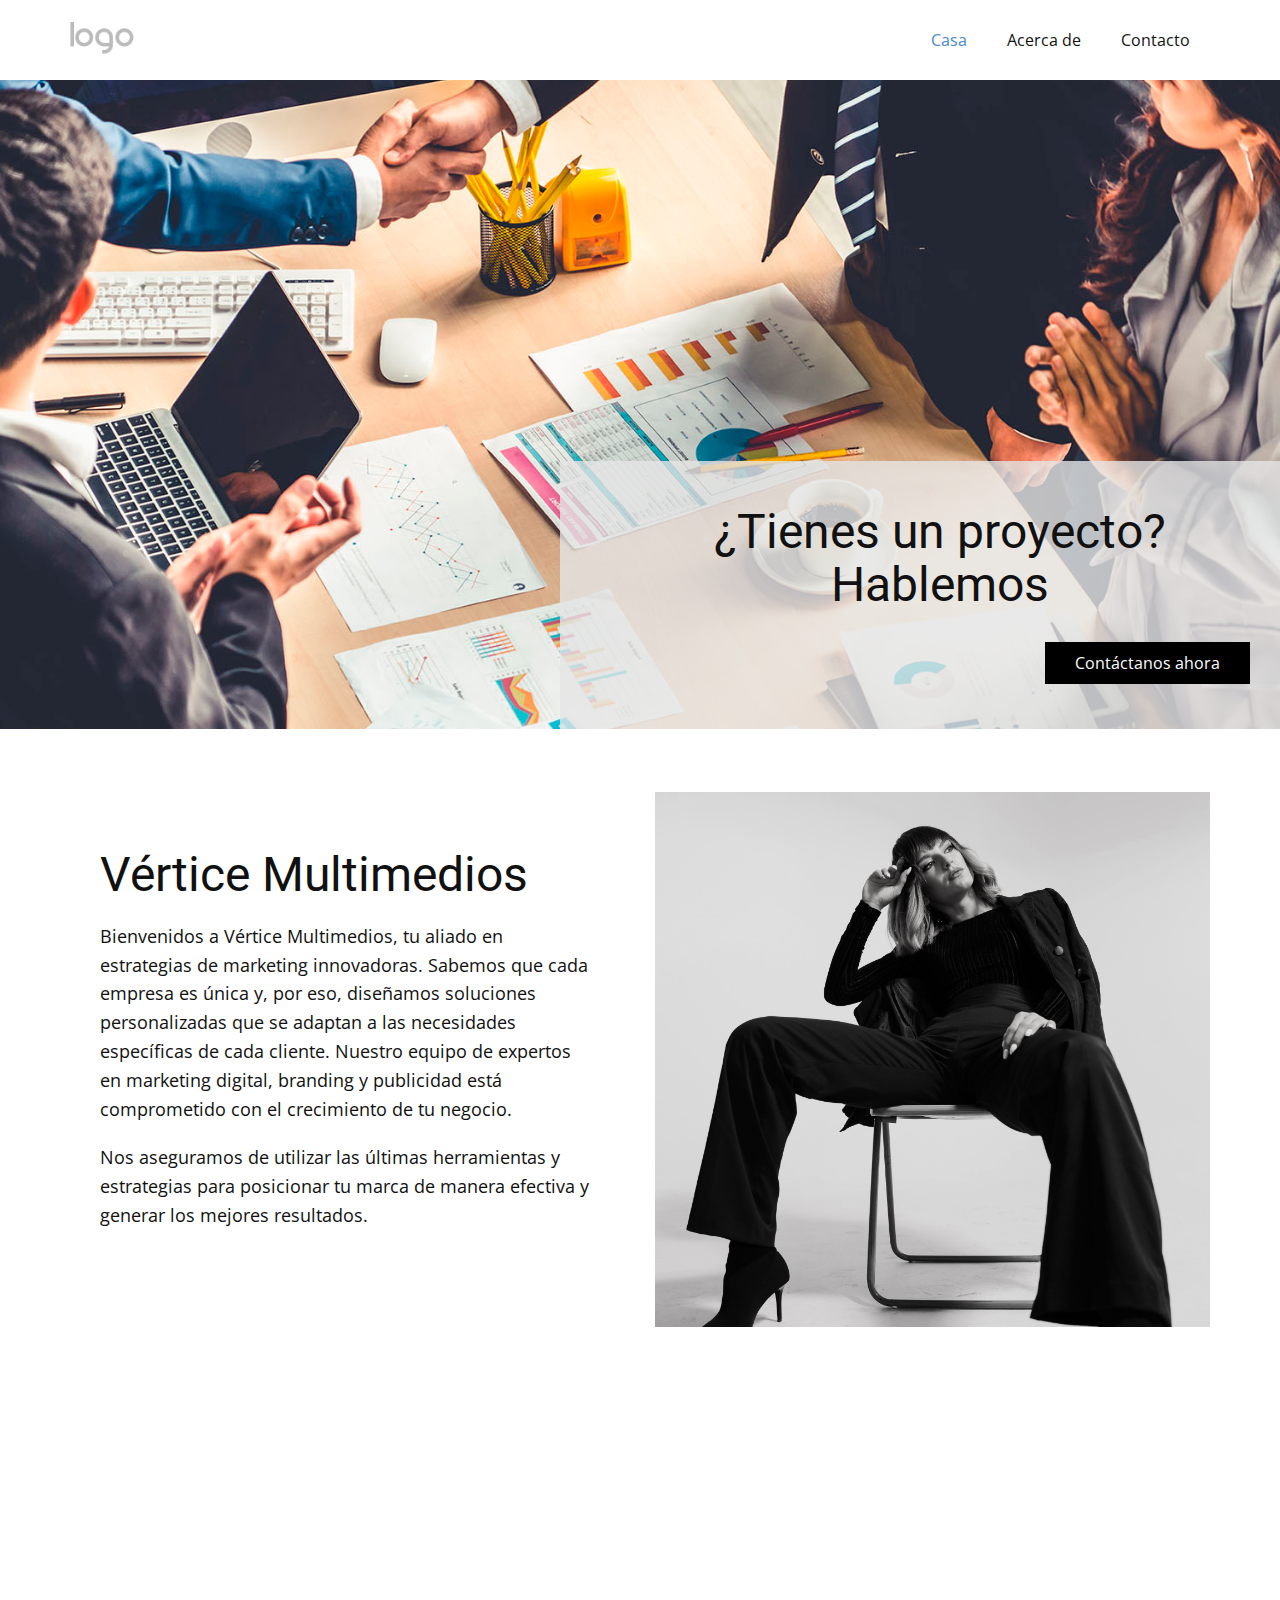
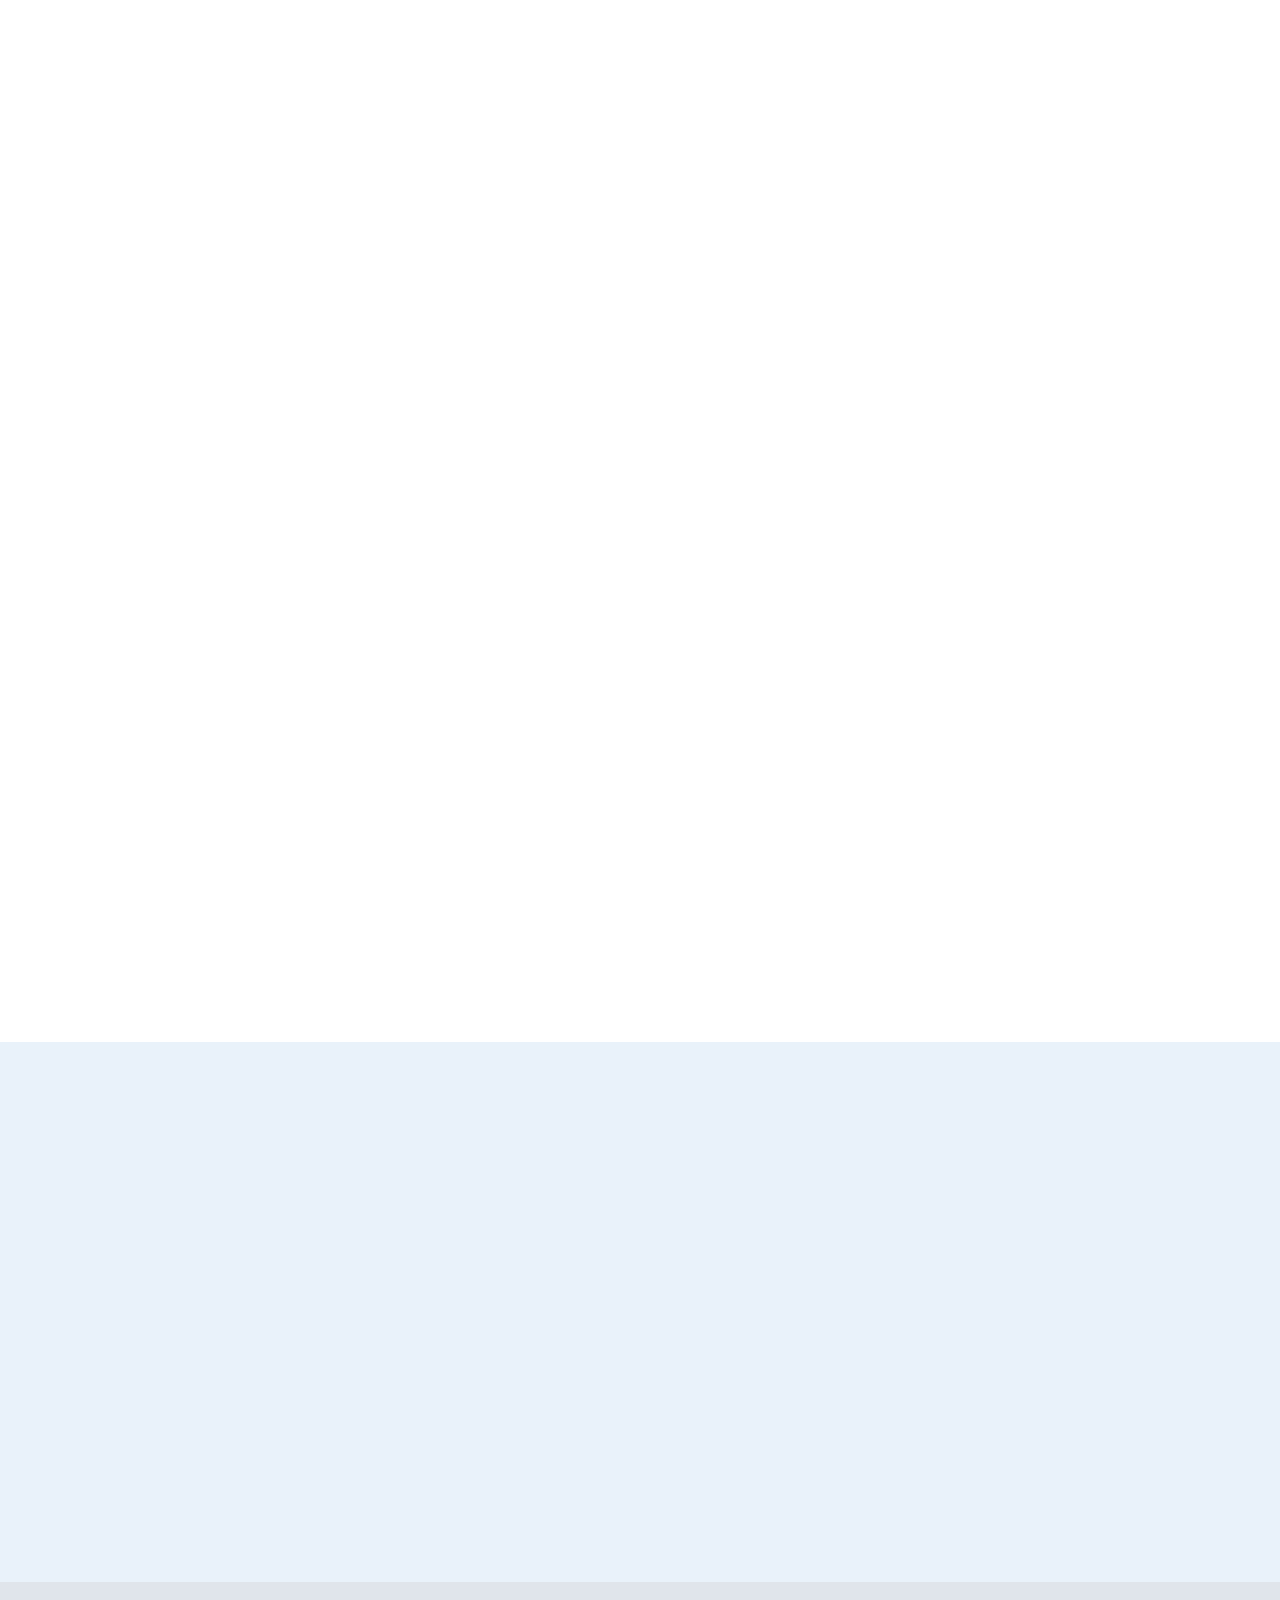
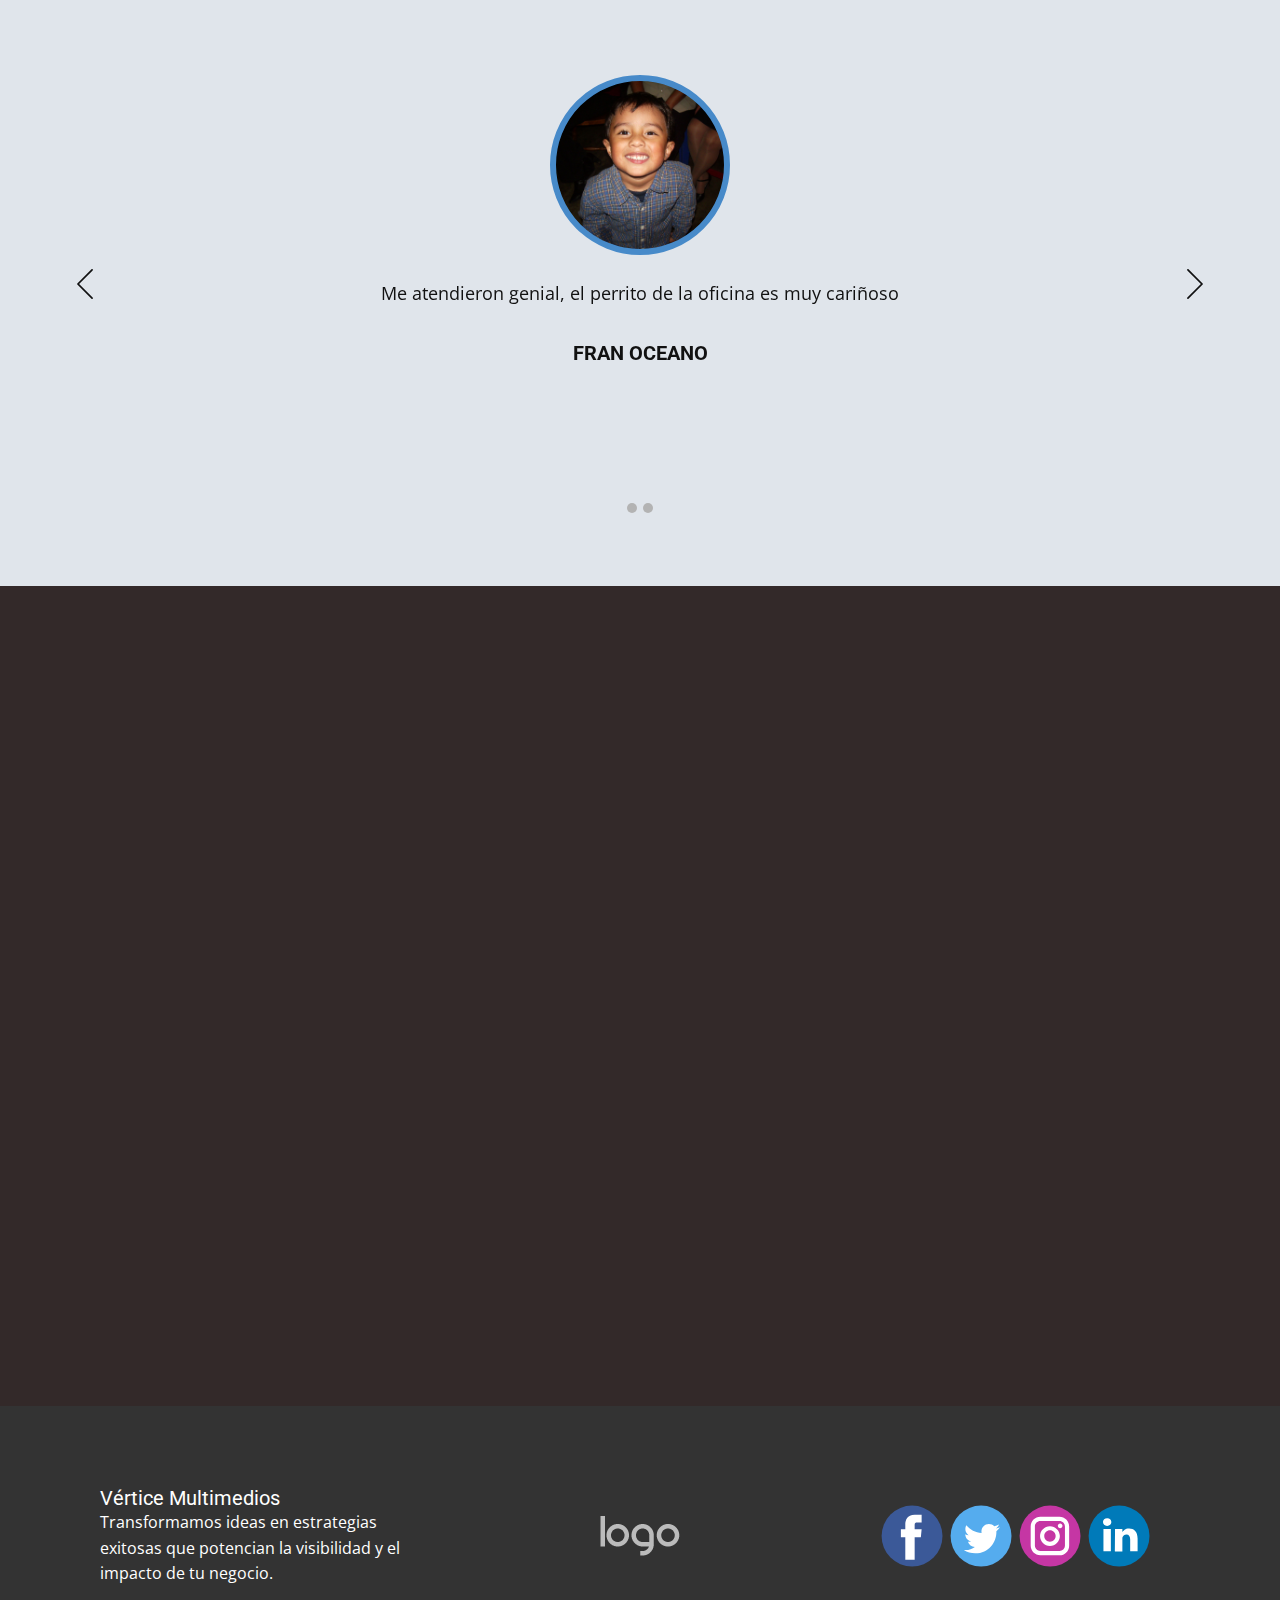
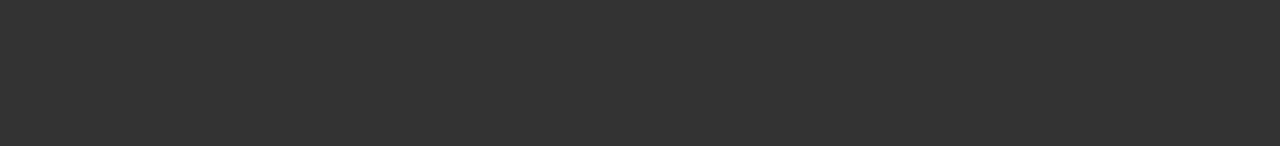
<file: index.html>
<!DOCTYPE html>
<html style="font-size: 16px;" lang="es"><head>
    <meta name="viewport" content="width=device-width, initial-scale=1.0">
    <meta charset="utf-8">
    <meta name="keywords" content="Nuestros cursos, Nuestros cursos">
    <meta name="description" content="">
    <title>Casa</title>
    <link rel="stylesheet" href="nicepage.css" media="screen">
<link rel="stylesheet" href="index.css" media="screen">
    <script class="u-script" type="text/javascript" src="jquery.js" defer=""></script>
    <script class="u-script" type="text/javascript" src="nicepage.js" defer=""></script>
    <meta name="generator" content="Nicepage 7.6.4, nicepage.com">
    <meta name="referrer" content="origin">
    
    
    
    
    
    
    
    
    <link id="u-theme-google-font" rel="stylesheet" href="https://fonts.googleapis.com/css?family=Roboto:100,100i,300,300i,400,400i,500,500i,700,700i,900,900i|Open+Sans:300,300i,400,400i,500,500i,600,600i,700,700i,800,800i">
    <script type="application/ld+json">{
		"@context": "http://schema.org",
		"@type": "Organization",
		"name": "",
		"logo": "images/default-logo.png",
		"sameAs": []
}</script>
    <meta name="theme-color" content="#478ac9">
    <meta property="og:title" content="Casa">
    <meta property="og:type" content="website">
  <meta data-intl-tel-input-cdn-path="intlTelInput/"></head>
  <body data-home-page="Casa.html" data-home-page-title="Casa" data-path-to-root="./" data-include-products="false" class="u-body u-xl-mode" data-lang="es"><header class="u-clearfix u-header u-header" id="header"><div class="u-clearfix u-sheet u-valign-middle u-sheet-1">
        <a href="#" class="u-image u-logo u-image-1">
          <img src="images/default-logo.png" class="u-logo-image u-logo-image-1">
        </a>
        <nav class="u-menu u-menu-one-level u-offcanvas u-menu-1">
          <div class="menu-collapse" style="font-size: 1rem; letter-spacing: 0px;">
            <a class="u-button-style u-custom-left-right-menu-spacing u-custom-padding-bottom u-custom-top-bottom-menu-spacing u-hamburger-link u-nav-link u-text-active-palette-1-base u-text-hover-palette-2-base" href="#">
              <svg class="u-svg-link" viewBox="0 0 24 24"><use xlink:href="#menu-hamburger"></use></svg>
              <svg class="u-svg-content" version="1.1" id="menu-hamburger" viewBox="0 0 16 16" x="0px" y="0px" xmlns:xlink="http://www.w3.org/1999/xlink" xmlns="http://www.w3.org/2000/svg"><g><rect y="1" width="16" height="2"></rect><rect y="7" width="16" height="2"></rect><rect y="13" width="16" height="2"></rect>
</g></svg>
            </a>
          </div>
          <div class="u-custom-menu u-nav-container">
            <ul class="u-nav u-unstyled u-nav-1"><li class="u-nav-item"><a class="u-button-style u-nav-link u-text-active-palette-1-base u-text-hover-palette-2-base" href="#" style="padding: 10px 20px;">Casa</a>
</li><li class="u-nav-item"><a class="u-button-style u-nav-link u-text-active-palette-1-base u-text-hover-palette-2-base" href="Acerca-de.html" style="padding: 10px 20px;">Acerca de</a>
</li><li class="u-nav-item"><a class="u-button-style u-nav-link u-text-active-palette-1-base u-text-hover-palette-2-base" href="Contacto.html" style="padding: 10px 20px;">Contacto</a>
</li></ul>
          </div>
          <div class="u-custom-menu u-nav-container-collapse">
            <div class="u-black u-container-style u-inner-container-layout u-opacity u-opacity-95 u-sidenav">
              <div class="u-inner-container-layout u-sidenav-overflow">
                <div class="u-menu-close"></div>
                <ul class="u-align-center u-nav u-popupmenu-items u-unstyled u-nav-2"><li class="u-nav-item"><a class="u-button-style u-nav-link" href="#">Casa</a>
</li><li class="u-nav-item"><a class="u-button-style u-nav-link" href="Acerca-de.html">Acerca de</a>
</li><li class="u-nav-item"><a class="u-button-style u-nav-link" href="Contacto.html">Contacto</a>
</li></ul>
              </div>
            </div>
            <div class="u-black u-menu-overlay u-opacity u-opacity-70"></div>
          </div>
        </nav>
      </div></header>
    <section class="u-clearfix u-image u-valign-bottom-lg u-valign-bottom-md u-valign-bottom-xl u-section-1" id="sec-1b67" data-image-width="2000" data-image-height="1333">
      <div class="u-align-center u-container-align-center u-container-style u-grey-10 u-group u-opacity u-opacity-80 u-group-1">
        <div class="u-container-layout u-valign-middle-lg u-valign-middle-md u-valign-middle-sm u-valign-middle-xs u-container-layout-1">
          <h2 class="u-text u-text-1">¿Tienes un proyecto?<br style="">Hablemos<br style="">
          </h2>
          <a href="#" class="u-align-right u-black u-border-none u-btn u-button-style u-btn-1">Contáctanos ahora<br style="">
          </a>
        </div>
      </div>
    </section>
    <section class="u-clearfix u-section-2" id="sec-9997">
      <div class="u-clearfix u-sheet u-sheet-1">
        <div class="data-layout-selected u-clearfix u-expanded-width u-gutter-30 u-layout-wrap u-layout-wrap-1">
          <div class="u-layout">
            <div class="u-layout-row">
              <div class="u-container-align-left-md u-container-align-left-sm u-container-align-left-xs u-container-style u-layout-cell u-shape-rectangle u-size-30 u-layout-cell-1">
                <div class="u-container-layout u-valign-middle-lg u-valign-middle-md u-valign-middle-sm u-valign-middle-xs u-container-layout-1">
                  <h2 class="u-align-left-md u-align-left-sm u-align-left-xs u-text u-text-default u-text-1">Vértice Multimedios</h2>
                  <p class="u-align-left-md u-align-left-sm u-align-left-xs u-text u-text-default u-text-2"> Bienvenidos a Vértice Multimedios, tu aliado en estrategias de marketing innovadoras. Sabemos que cada empresa es única y, por eso, diseñamos soluciones personalizadas que se adaptan a las necesidades específicas de cada cliente. Nuestro equipo de expertos en marketing digital, branding y publicidad está comprometido con el crecimiento de tu negocio. </p>
                  <p class="u-align-left-md u-align-left-sm u-align-left-xs u-text u-text-default u-text-2"> Nos aseguramos de utilizar las últimas herramientas y estrategias para posicionar tu marca de manera efectiva y generar los mejores resultados. </p>
                </div>
              </div>
              <div class="u-container-style u-image u-layout-cell u-shape-rectangle u-size-30 u-image-1" data-image-width="1000" data-image-height="1500">
                <div class="u-container-layout u-valign-middle u-container-layout-2"></div>
              </div>
            </div>
          </div>
        </div>
      </div>
    </section>
    <section class="u-align-center u-clearfix u-container-align-center u-container-align-center-lg u-container-align-center-md u-container-align-center-xl u-white u-section-3" id="sec-6b78">
      <div class="custom-expanded u-container-style u-expanded-width-xl u-group u-palette-1-light-2 u-group-1" data-animation-name="flipIn" data-animation-duration="1500" data-animation-delay="500" data-animation-direction="X">
        <div class="u-container-layout u-valign-top u-container-layout-1">
          <h2 class="u-align-center u-text u-text-default u-text-1">Nuestros servicios</h2>
          <p class="u-align-center u-text u-text-2"> Ofrecemos una amplia gama de servicios diseñados para impulsar tu negocio y aumentar su presencia en el mercado. 
          </p>
        </div>
      </div>
      <div class="custom-expanded u-list u-list-1">
        <div class="u-repeater u-repeater-1">
          <div class="u-container-align-left-sm u-container-align-left-xs u-container-style u-image u-list-item u-repeater-item u-shading u-image-1" data-image-width="1380" data-image-height="920" data-animation-name="customAnimationIn" data-animation-duration="1500" data-animation-delay="500">
            <div class="u-container-layout u-similar-container u-valign-bottom u-container-layout-2">
              <div class="u-align-center u-container-align-center u-container-style u-expanded-width u-gradient u-group u-shape-rectangle u-group-2">
                <div class="u-container-layout u-valign-top-lg u-valign-top-md u-valign-top-sm u-valign-top-xs u-container-layout-3">
                  <h5 class="u-align-left u-text u-text-body-alt-color u-text-3">Marketing Digital</h5>
                  <p class="u-align-left u-small-text u-text u-text-body-alt-color u-text-variant u-text-4">Mas información</p>
                </div>
              </div>
            </div>
          </div>
          <div class="u-container-align-left-sm u-container-align-left-xs u-container-style u-image u-list-item u-repeater-item u-shading u-shape-rectangle u-image-2" data-image-width="1380" data-image-height="920" data-animation-name="customAnimationIn" data-animation-duration="1500" data-animation-delay="500">
            <div class="u-container-layout u-similar-container u-valign-bottom u-container-layout-4">
              <div class="u-align-center u-container-align-center u-container-style u-expanded-width u-gradient u-group u-shape-rectangle u-group-3">
                <div class="u-container-layout u-valign-top-lg u-valign-top-md u-valign-top-sm u-valign-top-xs u-container-layout-5">
                  <h5 class="u-align-left u-text u-text-body-alt-color u-text-5">Branding y Diseño Gráfico</h5>
                  <p class="u-align-left u-small-text u-text u-text-body-alt-color u-text-variant u-text-6">Mas información</p>
                </div>
              </div>
            </div>
          </div>
          <div class="u-container-align-left-sm u-container-align-left-xs u-container-style u-image u-list-item u-repeater-item u-shading u-shape-rectangle u-image-3" data-image-width="1380" data-image-height="920" data-animation-name="customAnimationIn" data-animation-duration="1500" data-animation-delay="500">
            <div class="u-container-layout u-similar-container u-valign-bottom u-container-layout-6">
              <div class="u-align-center u-container-align-center u-container-style u-expanded-width u-gradient u-group u-shape-rectangle u-group-4">
                <div class="u-container-layout u-valign-top-lg u-valign-top-md u-valign-top-sm u-valign-top-xs u-container-layout-7">
                  <h5 class="u-align-left u-text u-text-body-alt-color u-text-7">Publicidad y Campañas</h5>
                  <p class="u-align-left u-small-text u-text u-text-body-alt-color u-text-variant u-text-8">Mas información</p>
                </div>
              </div>
            </div>
          </div>
          <div class="u-container-align-left-sm u-container-align-left-xs u-container-style u-image u-list-item u-repeater-item u-shading u-shape-rectangle u-image-4" data-image-width="740" data-image-height="1110" data-animation-name="customAnimationIn" data-animation-duration="1500" data-animation-delay="500">
            <div class="u-container-layout u-similar-container u-valign-bottom u-container-layout-8">
              <div class="u-align-center u-container-align-center u-container-style u-expanded-width u-gradient u-group u-shape-rectangle u-group-5">
                <div class="u-container-layout u-valign-top-lg u-valign-top-md u-valign-top-sm u-valign-top-xs u-container-layout-9">
                  <h5 class="u-align-left u-text u-text-body-alt-color u-text-9">Consultoría en Marketing</h5>
                  <p class="u-align-left u-small-text u-text u-text-body-alt-color u-text-variant u-text-10">Mas información</p>
                </div>
              </div>
            </div>
          </div>
          <div class="u-container-align-left-sm u-container-align-left-xs u-container-style u-image u-list-item u-repeater-item u-shading u-shape-rectangle u-image-5" data-image-width="740" data-image-height="907" data-animation-name="customAnimationIn" data-animation-duration="1500" data-animation-delay="500">
            <div class="u-container-layout u-similar-container u-valign-bottom u-container-layout-10">
              <div class="u-align-center u-container-align-center u-container-align-left u-container-style u-expanded-width u-gradient u-group u-shape-rectangle u-group-6">
                <div class="u-container-layout u-valign-top-lg u-valign-top-md u-valign-top-sm u-valign-top-xs u-container-layout-11">
                  <h5 class="u-align-left u-text u-text-body-alt-color u-text-11">Sesiones Fotográaficas</h5>
                  <p class="u-align-left u-small-text u-text u-text-body-alt-color u-text-variant u-text-12">Mas información</p>
                </div>
              </div>
            </div>
          </div>
          <div class="u-container-align-left-sm u-container-align-left-xs u-container-style u-image u-list-item u-repeater-item u-shading u-shape-rectangle u-image-6" data-image-width="1380" data-image-height="918" data-animation-name="customAnimationIn" data-animation-duration="1500" data-animation-delay="500">
            <div class="u-container-layout u-similar-container u-valign-bottom u-container-layout-12">
              <div class="u-align-center u-container-align-center u-container-style u-expanded-width u-gradient u-group u-shape-rectangle u-group-7">
                <div class="u-container-layout u-valign-top-lg u-valign-top-md u-valign-top-sm u-valign-top-xs u-container-layout-13">
                  <h5 class="u-align-left u-text u-text-body-alt-color u-text-13">Investigación de Mercado</h5>
                  <p class="u-align-left u-small-text u-text u-text-body-alt-color u-text-variant u-text-14">Mas información</p>
                </div>
              </div>
            </div>
          </div>
          <div class="u-container-align-left-sm u-container-align-left-xs u-container-style u-image u-list-item u-repeater-item u-shading u-shape-rectangle u-image-7" data-image-width="1380" data-image-height="920" data-animation-name="customAnimationIn" data-animation-duration="1500" data-animation-delay="500">
            <div class="u-container-layout u-similar-container u-valign-bottom u-container-layout-14">
              <div class="u-align-center u-container-align-center u-container-style u-expanded-width u-gradient u-group u-shape-rectangle u-group-8">
                <div class="u-container-layout u-valign-top-lg u-valign-top-md u-valign-top-sm u-valign-top-xs u-container-layout-15">
                  <h5 class="u-align-left u-text u-text-body-alt-color u-text-15">Análisis de Datos</h5>
                  <p class="u-align-left u-small-text u-text u-text-body-alt-color u-text-variant u-text-16">Mas información</p>
                </div>
              </div>
            </div>
          </div>
          <div class="u-container-align-left-sm u-container-align-left-xs u-container-style u-image u-list-item u-repeater-item u-shading u-shape-rectangle u-image-8" data-image-width="740" data-image-height="925" data-animation-name="customAnimationIn" data-animation-duration="1500" data-animation-delay="500">
            <div class="u-container-layout u-similar-container u-valign-bottom u-container-layout-16">
              <div class="u-align-center u-container-align-center u-container-style u-expanded-width u-gradient u-group u-shape-rectangle u-group-9">
                <div class="u-container-layout u-valign-top-lg u-valign-top-md u-valign-top-sm u-valign-top-xs u-container-layout-17">
                  <h5 class="u-align-left u-text u-text-body-alt-color u-text-17">Optimización de Motores de Busqueda</h5>
                  <p class="u-align-left u-small-text u-text u-text-body-alt-color u-text-variant u-text-18">Mas información</p>
                </div>
              </div>
            </div>
          </div>
        </div>
      </div>
      <a href="" class="u-active-black u-align-left u-border-1 u-border-active-black u-border-black u-border-hover-black u-btn u-btn-round u-button-style u-hover-black u-none u-radius u-text-active-white u-text-body-color u-text-hover-white u-btn-2" data-animation-name="customAnimationIn" data-animation-duration="1500" data-animation-delay="500">Más información</a>
    </section>
    <section class="u-clearfix u-palette-1-light-3 u-section-4" id="carousel_f870">
      <div class="u-clearfix u-sheet u-sheet-1">
        <div class="u-expanded-width u-list u-list-1">
          <div class="u-repeater u-repeater-1">
            <div class="u-border-2 u-border-grey-60 u-container-align-left u-container-style u-list-item u-repeater-item u-shape-rectangle u-white" data-animation-name="flipIn" data-animation-duration="1500" data-animation-delay="200" data-animation-direction="X">
              <div class="u-container-layout u-similar-container u-valign-top u-container-layout-1">
                <span class="u-align-left u-custom-item u-file-icon u-icon u-icon-circle u-palette-1-base u-icon-1" data-animation-name="" data-animation-duration="0" data-animation-delay="0" data-animation-direction=""><img src="images/13567509-fa65941e.png" alt=""></span>
                <h4 class="u-align-left u-text u-text-default u-text-1">Posicionamiento en el top 3 de Google</h4>
                <p class="u-align-left u-text u-text-default u-text-2"> Con una combinación efectiva de SEO técnico y marketing de contenidos.</p>
              </div>
            </div>
            <div class="u-border-2 u-border-grey-60 u-container-align-left u-container-style u-list-item u-repeater-item u-shape-rectangle u-white" data-animation-name="flipIn" data-animation-duration="1500" data-animation-delay="200" data-animation-direction="X">
              <div class="u-container-layout u-similar-container u-valign-top u-container-layout-2">
                <span class="u-align-left u-custom-item u-file-icon u-icon u-icon-circle u-palette-2-base u-icon-2" data-animation-name="" data-animation-duration="0" data-animation-delay="0" data-animation-direction=""><img src="images/3443870-f54045b0.png" alt=""></span>
                <h4 class="u-align-left u-text u-text-default u-text-3">Crecimiento del 70% en engagement en redes sociales</h4>
                <p class="u-align-left u-text u-text-default u-text-4"> Mediante contenido optimizado y campañas interactivas.</p>
              </div>
            </div>
            <div class="u-border-2 u-border-grey-60 u-container-align-left u-container-style u-list-item u-repeater-item u-shape-rectangle u-white" data-animation-name="flipIn" data-animation-duration="1500" data-animation-delay="200" data-animation-direction="X">
              <div class="u-container-layout u-similar-container u-valign-top u-container-layout-3">
                <span class="u-align-left u-custom-item u-file-icon u-icon u-icon-circle u-palette-1-base u-icon-3" data-animation-name="" data-animation-duration="0" data-animation-delay="0" data-animation-direction=""><img src="images/2578513-c4d6f479.png" alt=""></span>
                <h4 class="u-align-left u-text u-text-default u-text-5">Expansión internacional</h4>
                <p class="u-align-left u-text u-text-default u-text-6"> A través de una campaña de branding y marketing digital multicanal.</p>
              </div>
            </div>
          </div>
        </div>
      </div>
    </section>
    <section class="u-clearfix u-palette-5-light-2 u-section-5" id="sec-aa09">
      <div class="u-clearfix u-sheet u-sheet-1">
        <div id="carousel-c45e" data-interval="5000" data-u-ride="carousel" class="u-carousel u-slider u-slider-1">
          <ol class="u-absolute-hcenter u-carousel-indicators u-carousel-indicators-1">
            <li data-u-target="#carousel-c45e" class="u-active u-grey-30 u-shape-circle" data-u-slide-to="0" style="width: 10px; height: 10px;"></li>
            <li data-u-target="#carousel-c45e" class="u-grey-30 u-shape-circle" data-u-slide-to="1" style="width: 10px; height: 10px;"></li>
          </ol>
          <div class="u-carousel-inner" role="listbox">
            <div class="u-active u-align-center u-carousel-item u-container-align-center u-container-style u-slide">
              <div class="u-container-layout u-valign-top-lg u-valign-top-md u-valign-top-sm u-valign-top-xs u-container-layout-1">
                <div alt="" class="u-border-6 u-border-palette-1-base u-image u-image-circle u-image-1" data-image-width="2816" data-image-height="2112"></div>
                <p class="u-text u-text-1">Me atendieron genial, el perrito de la oficina es muy cariñoso</p>
                <h5 class="u-align-center-lg u-align-center-md u-align-center-xl u-text u-text-2">Fran Oceano</h5>
              </div>
            </div>
            <div class="u-align-center u-carousel-item u-container-align-center u-container-style u-slide">
              <div class="u-container-layout u-valign-top-lg u-valign-top-md u-valign-top-sm u-valign-top-xs u-container-layout-2">
                <div alt="" class="u-border-6 u-border-palette-1-base u-image u-image-circle u-image-2" data-image-width="1600" data-image-height="1050"></div>
                <p class="u-text u-text-3">qué gran servicio </p>
                <h5 class="u-align-center-md u-text u-text-4">Mary ito </h5>
              </div>
            </div>
          </div>
          <a class="u-absolute-vcenter u-carousel-control u-carousel-control-prev u-icon-circle u-text-body-color u-text-hover-grey-50 u-carousel-control-1" href="#carousel-c45e" role="button" data-u-slide="prev">
            <span aria-hidden="true">
              <svg viewBox="0 0 477.175 477.175"><path d="M145.188,238.575l215.5-215.5c5.3-5.3,5.3-13.8,0-19.1s-13.8-5.3-19.1,0l-225.1,225.1c-5.3,5.3-5.3,13.8,0,19.1l225.1,225
                    c2.6,2.6,6.1,4,9.5,4s6.9-1.3,9.5-4c5.3-5.3,5.3-13.8,0-19.1L145.188,238.575z"></path></svg>
            </span>
            <span class="sr-only">Previous</span>
          </a>
          <a class="u-absolute-vcenter u-carousel-control u-carousel-control-next u-icon-circle u-text-body-color u-text-hover-grey-50 u-carousel-control-2" href="#carousel-c45e" role="button" data-u-slide="next">
            <span aria-hidden="true">
              <svg viewBox="0 0 477.175 477.175"><path d="M360.731,229.075l-225.1-225.1c-5.3-5.3-13.8-5.3-19.1,0s-5.3,13.8,0,19.1l215.5,215.5l-215.5,215.5
                    c-5.3,5.3-5.3,13.8,0,19.1c2.6,2.6,6.1,4,9.5,4c3.4,0,6.9-1.3,9.5-4l225.1-225.1C365.931,242.875,365.931,234.275,360.731,229.075z"></path></svg>
            </span>
            <span class="sr-only">Next</span>
          </a>
        </div>
      </div>
    </section>
    <section class="u-clearfix u-palette-2-dark-3 u-section-6" id="carousel_9854">
      <div class="u-clearfix u-sheet u-valign-middle-lg u-valign-middle-md u-sheet-1">
        <div class="u-palette-2-base u-shape u-shape-rectangle u-shape-1" data-animation-name="customAnimationIn" data-animation-duration="1500" data-animation-delay="500"></div>
        <div class="u-palette-1-base u-shape u-shape-rectangle u-shape-2" data-animation-name="customAnimationIn" data-animation-duration="1500" data-animation-delay="500"></div>
        <div class="custom-expanded data-layout-selected u-clearfix u-gutter-0 u-layout-wrap u-layout-wrap-1">
          <div class="u-layout">
            <div class="u-layout-row">
              <div class="u-container-align-center-lg u-container-align-center-xl u-container-align-left-md u-container-align-left-sm u-container-align-left-xs u-container-style u-layout-cell u-size-30-lg u-size-30-xl u-size-60-md u-size-60-sm u-size-60-xs u-white u-layout-cell-1" data-animation-name="customAnimationIn" data-animation-duration="1500" data-animation-delay="200">
                <div class="u-container-layout u-valign-middle-lg u-valign-middle-xl u-container-layout-1">
                  <div class="custom-expanded u-list u-list-1">
                    <div class="u-repeater u-repeater-1">
                      <div class="u-container-align-left-xs u-container-style u-list-item u-repeater-item u-shape-rectangle">
                        <div class="u-container-layout u-similar-container u-valign-bottom-lg u-valign-bottom-md u-valign-bottom-sm u-valign-bottom-xl u-valign-top-xs u-container-layout-2">
                          <span class="u-align-left-xs u-file-icon u-icon u-text-palette-1-base u-icon-1"><img src="images/ce131fa2-9b26-4c33-a9f7-aff3357242a7-67cab873.png" alt=""></span>
                          <h5 class="u-align-left-xs u-text u-text-1">
                            <span class="u-icon"></span>Llámanos 
                          </h5>
                          <p class="u-align-left-xs u-text u-text-2">
                            <a href="#" class="u-active-none u-border-1 u-border-active-black u-border-hover-black u-border-no-left u-border-no-right u-border-no-top u-border-palette-1-base u-btn u-button-link u-button-style u-hover-none u-none u-text-active-black u-text-hover-black u-text-palette-1-base u-btn-1" data-animation-name="" data-animation-duration="0" data-animation-delay="0" data-animation-direction=""> +502 4472 4491</a>
                            <a href="#" class="u-active-none u-border-1 u-border-active-black u-border-hover-black u-border-no-left u-border-no-right u-border-no-top u-border-palette-1-base u-btn u-button-link u-button-style u-hover-none u-none u-text-active-black u-text-hover-black u-text-palette-1-base u-btn-2" data-animation-name="" data-animation-duration="0" data-animation-delay="0" data-animation-direction="">
                              <br style="">+502 4472 4491
                            </a>
                          </p>
                        </div>
                      </div>
                      <div class="u-container-align-left-xs u-container-style u-list-item u-repeater-item u-shape-rectangle">
                        <div class="u-container-layout u-similar-container u-valign-bottom-lg u-valign-bottom-md u-valign-bottom-sm u-valign-bottom-xl u-valign-top-xs u-container-layout-3">
                          <span class="u-align-left-xs u-file-icon u-icon u-text-palette-1-base u-icon-3"><img src="images/450016-2c02b4b8.png" alt=""></span>
                          <h5 class="u-align-left-xs u-text u-text-3">Ubicación</h5>
                          <p class="u-align-left-xs u-text u-text-4">3.5 KM - Carretera a Olintepeque, Quetzaltenango</p>
                        </div>
                      </div>
                      <div class="u-container-align-left-xs u-container-style u-list-item u-repeater-item u-shape-rectangle">
                        <div class="u-container-layout u-similar-container u-valign-bottom-lg u-valign-bottom-md u-valign-bottom-sm u-valign-bottom-xl u-valign-top-xs u-container-layout-4">
                          <span class="u-align-left-xs u-file-icon u-icon u-text-palette-1-base u-icon-4"><img src="images/447114-cb198405.png" alt=""></span>
                          <h5 class="u-align-left-xs u-text u-text-5">Correo electrónico</h5>
                          <p class="u-align-left-xs u-text u-text-6">
                            <a href="mailto:hi@email.com" class="u-active-none u-border-1 u-border-active-black u-border-hover-black u-border-no-left u-border-no-right u-border-no-top u-border-palette-1-base u-btn u-button-link u-button-style u-hover-none u-none u-text-active-black u-text-hover-black u-text-palette-1-base u-btn-3">verticemultimedios@gmail.com</a>
                          </p>
                        </div>
                      </div>
                    </div>
                  </div>
                </div>
              </div>
              <div class="u-align-center u-container-align-center u-container-style u-layout-cell u-size-30-lg u-size-30-xl u-size-60-md u-size-60-sm u-size-60-xs u-white u-layout-cell-2" data-animation-name="customAnimationIn" data-animation-duration="1500" data-animation-delay="200" data-animation-direction="">
                <div class="u-container-layout u-valign-middle u-container-layout-5">
                  <h3 class="u-text u-text-default u-text-7">¿Tienes alguna pregunta?</h3>
                  <p class="u-text u-text-default u-text-8">Nuestra dirección de correo electrónico no será publicada. Los campos obligatorios están marcados con *</p>
                  <div class="custom-expanded u-align-center-md u-align-center-sm u-align-center-xs u-align-left-lg u-align-left-xl u-form u-form-1">
                    <form action="https://forms.nicepagesrv.com/v2/form/process" class="u-clearfix u-form-spacing-21 u-form-vertical u-inner-form" style="padding: 10px" source="email" name="form">
                      <div class="u-form-group u-form-name">
                        <label for="name-5a14" class="u-form-control-hidden u-label">Nombre</label>
                        <input type="text" placeholder="Ingrese su Nombre" id="name-5a14" name="name" class="u-border-2 u-border-black u-border-no-left u-border-no-right u-border-no-top u-input u-input-rectangle" required="">
                      </div>
                      <div class="u-form-email u-form-group">
                        <label for="email-5a14" class="u-form-control-hidden u-label">Email</label>
                        <input type="email" placeholder="Ingrese una direccion de correo valida" id="email-5a14" name="email" class="u-border-2 u-border-black u-border-no-left u-border-no-right u-border-no-top u-input u-input-rectangle" required="">
                      </div>
                      <div class="u-form-group u-form-message">
                        <label for="message-5a14" class="u-form-control-hidden u-label">Mensaje</label>
                        <textarea placeholder="" rows="4" cols="50" id="message-5a14" name="message" class="u-border-2 u-border-black u-border-no-left u-border-no-right u-border-no-top u-input u-input-rectangle" required=""></textarea>
                      </div>
                      <div class="u-align-center u-form-group u-form-submit">
                        <a href="#" class="u-active-palette-2-base u-border-none u-btn u-btn-round u-btn-submit u-button-style u-hover-palette-2-base u-palette-1-base u-radius u-btn-4">Enviar mensaje</a>
                        <input type="submit" value="submit" class="u-form-control-hidden">
                      </div>
                      <div class="u-form-send-message u-form-send-success">Gracias! Tu mensaje ha sido enviado.</div>
                      <div class="u-form-send-error u-form-send-message">No se puede enviar su mensaje. Por favor, corrija los errores y vuelva a intentarlo.</div>
                      <input type="hidden" value="" name="recaptchaResponse">
                      <input type="hidden" name="formServices" value="e47ce6e3-c093-993f-1c68-30337ba83cfb">
                    </form>
                  </div>
                </div>
              </div>
            </div>
          </div>
        </div>
      </div>
    </section>
    
    
    
    <footer class="u-clearfix u-footer u-grey-80" id="footer"><div class="u-clearfix u-sheet u-sheet-1">
        <div class="data-layout-selected u-clearfix u-expanded-width u-gutter-30 u-layout-wrap u-layout-wrap-1">
          <div class="u-gutter-0 u-layout">
            <div class="u-layout-row">
              <div class="u-align-center-sm u-align-center-xs u-align-left-md u-align-left-xl u-container-style u-layout-cell u-left-cell u-size-20 u-size-30-md u-layout-cell-1">
                <div class="u-container-layout u-valign-middle u-container-layout-1"><!--position-->
                  <div data-position="" class="u-position"><!--block-->
                    <div class="u-block">
                      <div class="u-block-container u-clearfix"><!--block_header-->
                        <h5 class="u-block-header u-text"><!--block_header_content--> Vértice Multimedios <!--/block_header_content--></h5><!--/block_header--><!--block_content-->
                        <div class="u-block-content u-text"><!--block_content_content--> Transformamos ideas en estrategias exitosas que potencian la visibilidad y el impacto de tu negocio. <!--/block_content_content--></div><!--/block_content-->
                      </div>
                    </div><!--/block-->
                  </div><!--/position-->
                </div>
              </div>
              <div class="u-align-center-sm u-align-right-md u-container-style u-layout-cell u-size-20 u-size-30-md u-layout-cell-2">
                <div class="u-container-layout u-valign-middle u-container-layout-2">
                  <a href="#" class="u-image u-logo u-image-1" data-image-width="80" data-image-height="40">
                    <img src="images/default-logo.png" class="u-logo-image u-logo-image-1">
                  </a>
                </div>
              </div>
              <div class="u-align-center-sm u-align-center-xs u-align-left-md u-align-right-lg u-align-right-xl u-container-style u-layout-cell u-right-cell u-size-20 u-size-30-md u-layout-cell-3">
                <div class="u-container-layout u-valign-middle u-container-layout-3">
                  <div class="u-social-icons u-social-icons-1">
                    <a class="u-social-url" title="facebook" target="_blank" href="">
                      <span class="u-icon u-social-facebook u-social-icon u-icon-1"><svg class="u-svg-link" preserveAspectRatio="xMidYMin slice" viewBox="0 0 112 112" style=""><use xlink:href="#svg-0208"></use></svg><svg class="u-svg-content" viewBox="0 0 112 112" x="0" y="0" id="svg-0208"><circle fill="currentColor" cx="56.1" cy="56.1" r="55"></circle><path fill="#FFFFFF" d="M73.5,31.6h-9.1c-1.4,0-3.6,0.8-3.6,3.9v8.5h12.6L72,58.3H60.8v40.8H43.9V58.3h-8V43.9h8v-9.2
      c0-6.7,3.1-17,17-17h12.5v13.9H73.5z"></path></svg></span>
                    </a>
                    <a class="u-social-url" title="twitter" target="_blank" href="">
                      <span class="u-icon u-social-icon u-social-twitter u-icon-2"><svg class="u-svg-link" preserveAspectRatio="xMidYMin slice" viewBox="0 0 112 112" style=""><use xlink:href="#svg-08d6"></use></svg><svg class="u-svg-content" viewBox="0 0 112 112" x="0" y="0" id="svg-08d6"><circle fill="currentColor" class="st0" cx="56.1" cy="56.1" r="55"></circle><path fill="#FFFFFF" d="M83.8,47.3c0,0.6,0,1.2,0,1.7c0,17.7-13.5,38.2-38.2,38.2C38,87.2,31,85,25,81.2c1,0.1,2.1,0.2,3.2,0.2
      c6.3,0,12.1-2.1,16.7-5.7c-5.9-0.1-10.8-4-12.5-9.3c0.8,0.2,1.7,0.2,2.5,0.2c1.2,0,2.4-0.2,3.5-0.5c-6.1-1.2-10.8-6.7-10.8-13.1
      c0-0.1,0-0.1,0-0.2c1.8,1,3.9,1.6,6.1,1.7c-3.6-2.4-6-6.5-6-11.2c0-2.5,0.7-4.8,1.8-6.7c6.6,8.1,16.5,13.5,27.6,14
      c-0.2-1-0.3-2-0.3-3.1c0-7.4,6-13.4,13.4-13.4c3.9,0,7.3,1.6,9.8,4.2c3.1-0.6,5.9-1.7,8.5-3.3c-1,3.1-3.1,5.8-5.9,7.4
      c2.7-0.3,5.3-1,7.7-2.1C88.7,43,86.4,45.4,83.8,47.3z"></path></svg></span>
                    </a>
                    <a class="u-social-url" title="instagram" target="_blank" href="">
                      <span class="u-icon u-social-icon u-social-instagram u-icon-3"><svg class="u-svg-link" preserveAspectRatio="xMidYMin slice" viewBox="0 0 112 112" style=""><use xlink:href="#svg-398d"></use></svg><svg class="u-svg-content" viewBox="0 0 112 112" x="0" y="0" id="svg-398d"><circle fill="currentColor" cx="56.1" cy="56.1" r="55"></circle><path fill="#FFFFFF" d="M55.9,38.2c-9.9,0-17.9,8-17.9,17.9C38,66,46,74,55.9,74c9.9,0,17.9-8,17.9-17.9C73.8,46.2,65.8,38.2,55.9,38.2
      z M55.9,66.4c-5.7,0-10.3-4.6-10.3-10.3c-0.1-5.7,4.6-10.3,10.3-10.3c5.7,0,10.3,4.6,10.3,10.3C66.2,61.8,61.6,66.4,55.9,66.4z"></path><path fill="#FFFFFF" d="M74.3,33.5c-2.3,0-4.2,1.9-4.2,4.2s1.9,4.2,4.2,4.2s4.2-1.9,4.2-4.2S76.6,33.5,74.3,33.5z"></path><path fill="#FFFFFF" d="M73.1,21.3H38.6c-9.7,0-17.5,7.9-17.5,17.5v34.5c0,9.7,7.9,17.6,17.5,17.6h34.5c9.7,0,17.5-7.9,17.5-17.5V38.8
      C90.6,29.1,82.7,21.3,73.1,21.3z M83,73.3c0,5.5-4.5,9.9-9.9,9.9H38.6c-5.5,0-9.9-4.5-9.9-9.9V38.8c0-5.5,4.5-9.9,9.9-9.9h34.5
      c5.5,0,9.9,4.5,9.9,9.9V73.3z"></path></svg></span>
                    </a>
                    <a class="u-social-url" title="linkedin" target="_blank" href="">
                      <span class="u-icon u-social-icon u-social-linkedin u-icon-4"><svg class="u-svg-link" preserveAspectRatio="xMidYMin slice" viewBox="0 0 112 112" style=""><use xlink:href="#svg-68ea"></use></svg><svg class="u-svg-content" viewBox="0 0 112 112" x="0" y="0" id="svg-68ea"><circle fill="currentColor" cx="56.1" cy="56.1" r="55"></circle><path fill="#FFFFFF" d="M41.3,83.7H27.9V43.4h13.4V83.7z M34.6,37.9L34.6,37.9c-4.6,0-7.5-3.1-7.5-7c0-4,3-7,7.6-7s7.4,3,7.5,7
      C42.2,34.8,39.2,37.9,34.6,37.9z M89.6,83.7H76.2V62.2c0-5.4-1.9-9.1-6.8-9.1c-3.7,0-5.9,2.5-6.9,4.9c-0.4,0.9-0.4,2.1-0.4,3.3v22.5
      H48.7c0,0,0.2-36.5,0-40.3h13.4v5.7c1.8-2.7,5-6.7,12.1-6.7c8.8,0,15.4,5.8,15.4,18.1V83.7z"></path></svg></span>
                    </a>
                  </div>
                </div>
              </div>
            </div>
          </div>
        </div>
      </div></footer>
    <section class="u-backlink u-clearfix u-grey-80">
      <p class="u-text">

        </a>
      </p>
    </section>
  
</body></html>
</file>
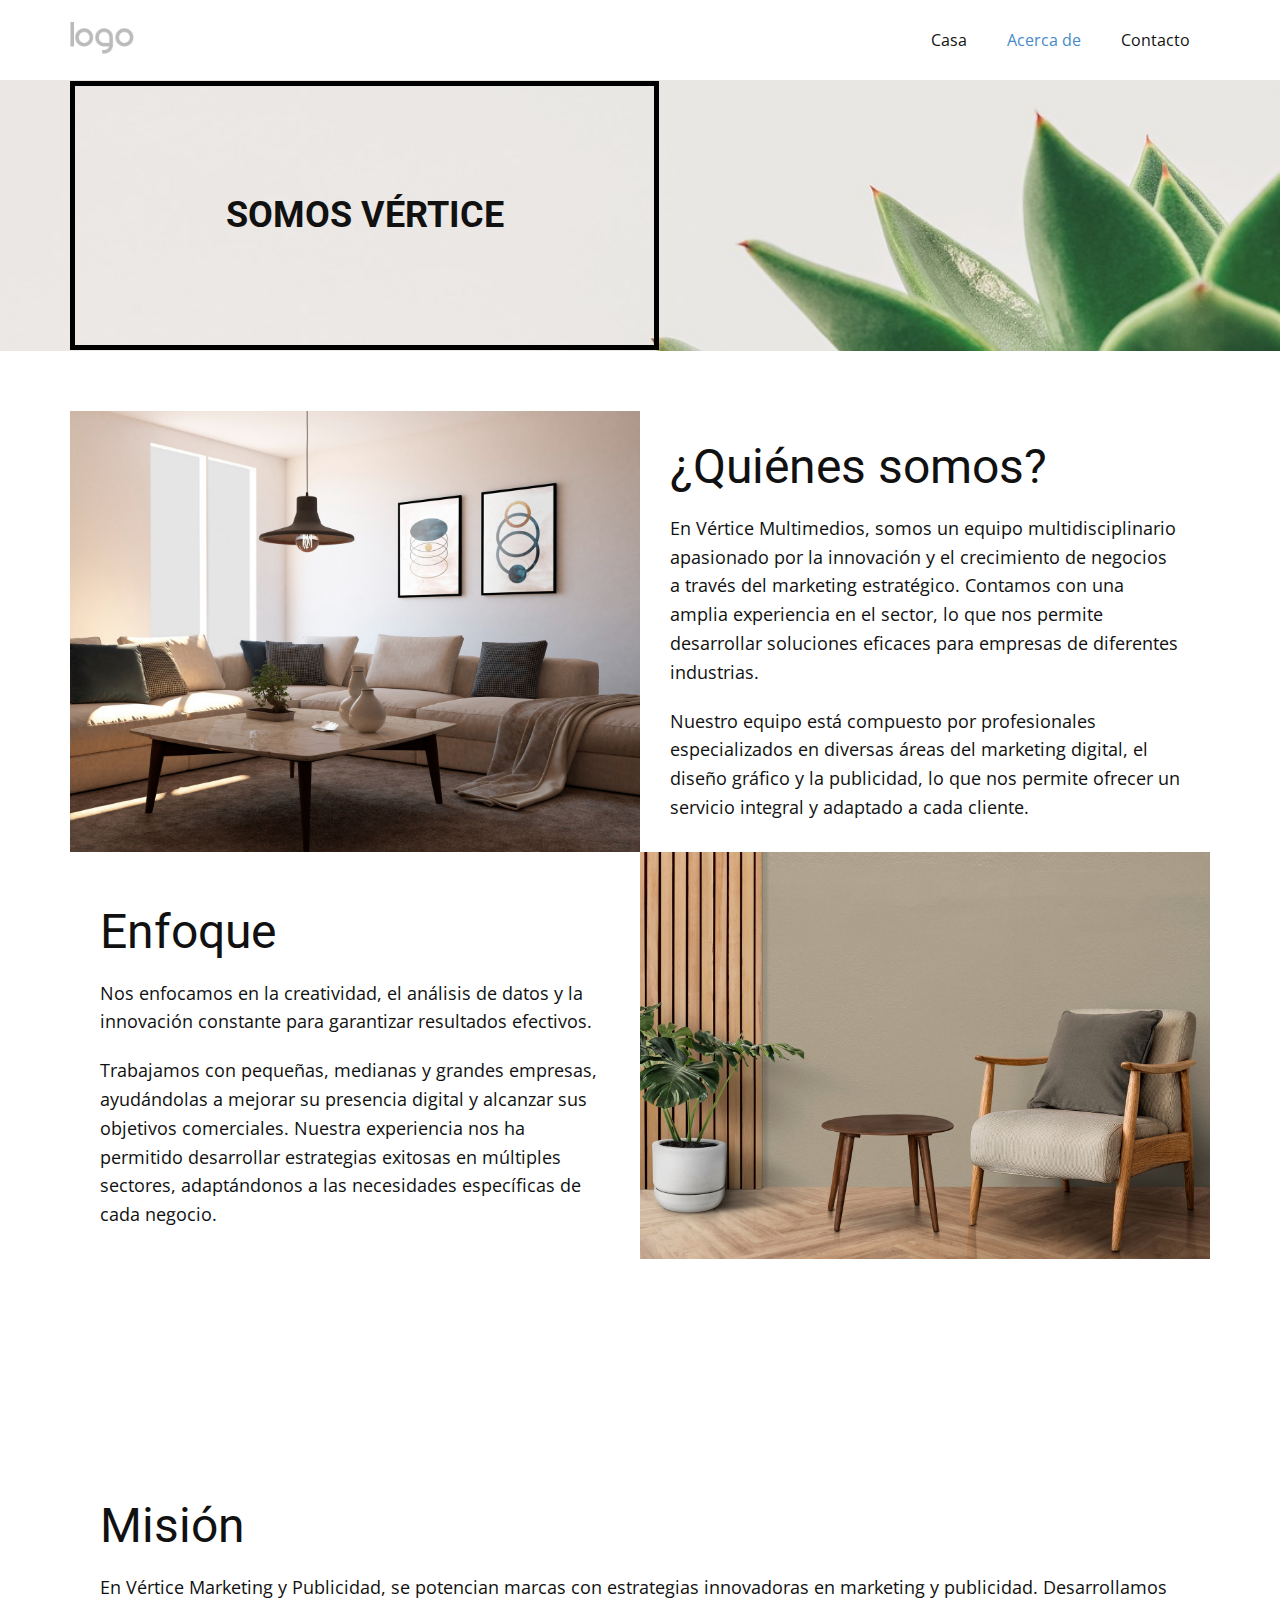
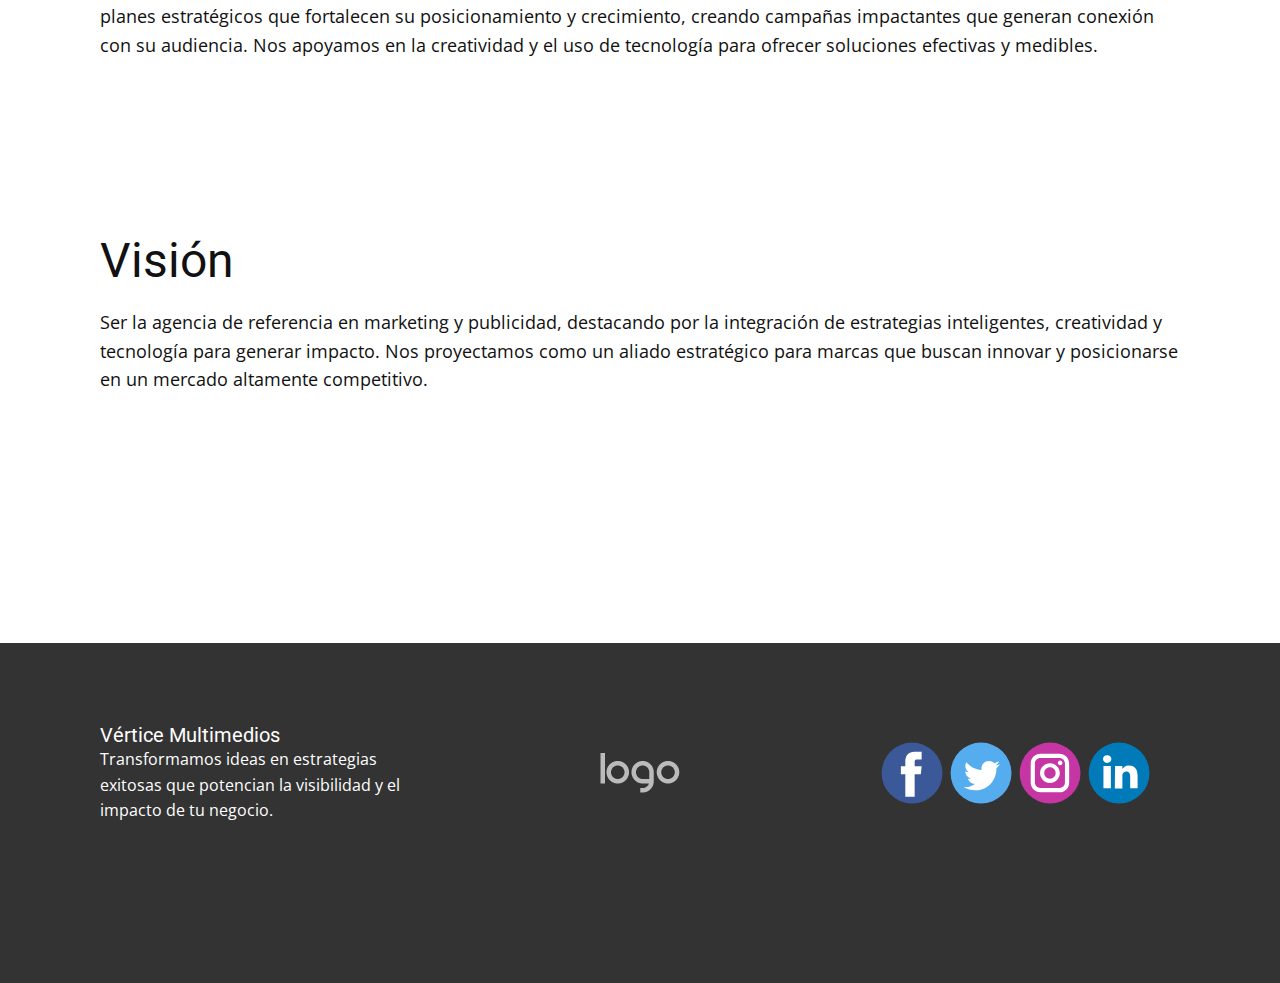
<file: Acerca-de.html>
<!DOCTYPE html>
<html style="font-size: 16px;" lang="es"><head>
    <meta name="viewport" content="width=device-width, initial-scale=1.0">
    <meta charset="utf-8">
    <meta name="keywords" content="Somos Vértice, Original y sostenible, ¿Quiénes somos?">
    <meta name="description" content="">
    <title>Acerca de</title>
    <link rel="stylesheet" href="nicepage.css" media="screen">
<link rel="stylesheet" href="Acerca-de.css" media="screen">
    <script class="u-script" type="text/javascript" src="jquery.js" defer=""></script>
    <script class="u-script" type="text/javascript" src="nicepage.js" defer=""></script>
    <meta name="generator" content="Nicepage 7.6.4, nicepage.com">
    
    
    
    
    
    <link id="u-theme-google-font" rel="stylesheet" href="https://fonts.googleapis.com/css?family=Roboto:100,100i,300,300i,400,400i,500,500i,700,700i,900,900i|Open+Sans:300,300i,400,400i,500,500i,600,600i,700,700i,800,800i">
    <link id="u-page-google-font" rel="stylesheet" href="https://fonts.googleapis.com/css?family=Roboto:100,100i,300,300i,400,400i,500,500i,700,700i,900,900i">
    <script type="application/ld+json">{
		"@context": "http://schema.org",
		"@type": "Organization",
		"name": "",
		"logo": "images/default-logo.png",
		"sameAs": []
}</script>
    <meta name="theme-color" content="#478ac9">
    <meta property="og:title" content="Acerca de">
    <meta property="og:type" content="website">
  <meta data-intl-tel-input-cdn-path="intlTelInput/"></head>
  <body data-path-to-root="./" data-include-products="false" class="u-body u-xl-mode" data-lang="es"><header class="u-clearfix u-header u-header" id="header"><div class="u-clearfix u-sheet u-valign-middle u-sheet-1">
        <a href="#" class="u-image u-logo u-image-1">
          <img src="images/default-logo.png" class="u-logo-image u-logo-image-1">
        </a>
        <nav class="u-menu u-menu-one-level u-offcanvas u-menu-1">
          <div class="menu-collapse" style="font-size: 1rem; letter-spacing: 0px;">
            <a class="u-button-style u-custom-left-right-menu-spacing u-custom-padding-bottom u-custom-top-bottom-menu-spacing u-hamburger-link u-nav-link u-text-active-palette-1-base u-text-hover-palette-2-base" href="#">
              <svg class="u-svg-link" viewBox="0 0 24 24"><use xlink:href="#menu-hamburger"></use></svg>
              <svg class="u-svg-content" version="1.1" id="menu-hamburger" viewBox="0 0 16 16" x="0px" y="0px" xmlns:xlink="http://www.w3.org/1999/xlink" xmlns="http://www.w3.org/2000/svg"><g><rect y="1" width="16" height="2"></rect><rect y="7" width="16" height="2"></rect><rect y="13" width="16" height="2"></rect>
</g></svg>
            </a>
          </div>
          <div class="u-custom-menu u-nav-container">
            <ul class="u-nav u-unstyled u-nav-1"><li class="u-nav-item"><a class="u-button-style u-nav-link u-text-active-palette-1-base u-text-hover-palette-2-base" href="#" style="padding: 10px 20px;">Casa</a>
</li><li class="u-nav-item"><a class="u-button-style u-nav-link u-text-active-palette-1-base u-text-hover-palette-2-base" href="Acerca-de.html" style="padding: 10px 20px;">Acerca de</a>
</li><li class="u-nav-item"><a class="u-button-style u-nav-link u-text-active-palette-1-base u-text-hover-palette-2-base" href="Contacto.html" style="padding: 10px 20px;">Contacto</a>
</li></ul>
          </div>
          <div class="u-custom-menu u-nav-container-collapse">
            <div class="u-black u-container-style u-inner-container-layout u-opacity u-opacity-95 u-sidenav">
              <div class="u-inner-container-layout u-sidenav-overflow">
                <div class="u-menu-close"></div>
                <ul class="u-align-center u-nav u-popupmenu-items u-unstyled u-nav-2"><li class="u-nav-item"><a class="u-button-style u-nav-link" href="#">Casa</a>
</li><li class="u-nav-item"><a class="u-button-style u-nav-link" href="Acerca-de.html">Acerca de</a>
</li><li class="u-nav-item"><a class="u-button-style u-nav-link" href="Contacto.html">Contacto</a>
</li></ul>
              </div>
            </div>
            <div class="u-black u-menu-overlay u-opacity u-opacity-70"></div>
          </div>
        </nav>
      </div></header>
    <section class="u-align-center u-clearfix u-image u-section-1" id="sec-fcc2" data-image-width="1280" data-image-height="853">
      <div class="u-clearfix u-sheet u-valign-middle-lg u-valign-middle-md u-valign-middle-sm u-valign-middle-xs u-sheet-1">
        <div class="u-align-center u-border-5 u-border-black u-container-align-center u-container-style u-group u-group-1">
          <div class="u-container-layout u-valign-middle u-container-layout-1">
            <h1 class="u-color-scheme-u10 u-color-style-multicolor-1 u-text u-title u-text-1">Somos Vértice</h1>
          </div>
        </div>
      </div>
    </section>
    <section class="u-clearfix u-section-2" id="sec-5251">
      <div class="u-clearfix u-sheet u-valign-middle u-sheet-1">
        <div class="data-layout-selected u-clearfix u-expanded-width u-layout-wrap u-layout-wrap-1">
          <div class="u-layout">
            <div class="u-layout-col">
              <div class="u-size-30">
                <div class="u-layout-row">
                  <div class="u-container-align-center u-container-style u-image u-layout-cell u-size-30 u-image-1" data-image-width="2000" data-image-height="1333">
                    <div class="u-container-layout u-container-layout-1"></div>
                  </div>
                  <div class="u-container-style u-layout-cell u-size-30 u-layout-cell-2">
                    <div class="u-container-layout u-valign-middle u-container-layout-2">
                      <h2 class="u-text u-text-default u-text-1"> ¿Quiénes somos?</h2>
                      <p class="u-text u-text-default u-text-2"> En Vértice Multimedios, somos un equipo multidisciplinario apasionado por la innovación y el crecimiento de negocios a través del marketing estratégico. Contamos con una amplia experiencia en el sector, lo que nos permite desarrollar soluciones eficaces para empresas de diferentes industrias.<br style="">
                      <p class="u-text u-text-default u-text-2"> Nuestro equipo está compuesto por profesionales especializados en diversas áreas del marketing digital, el diseño gráfico y la publicidad, lo que nos permite ofrecer un servicio integral y adaptado a cada cliente. <br style="">
                      </p>
                    </div>
                  </div>
                </div>
              </div>
              <div class="u-size-30">
                <div class="u-layout-row">
                  <div class="u-container-style u-layout-cell u-size-30 u-layout-cell-3">
                    <div class="u-container-layout u-valign-middle-lg u-valign-middle-md u-valign-middle-sm u-valign-middle-xs u-container-layout-3">
                      <h2 class="u-text u-text-default u-text-3">Enfoque</h2>
                      <p class="u-text u-text-default u-text-4"> Nos enfocamos en la creatividad, el análisis de datos y la innovación constante para garantizar resultados efectivos. <br style="">
                      <p class="u-text u-text-default u-text-4"> Trabajamos con pequeñas, medianas y grandes empresas, ayudándolas a mejorar su presencia digital y alcanzar sus objetivos comerciales. Nuestra experiencia nos ha permitido desarrollar estrategias exitosas en múltiples sectores, adaptándonos a las necesidades específicas de cada negocio. <br style="">
                      </p>
                    </div>
                  </div>
                  <div class="u-container-align-center u-container-style u-image u-layout-cell u-size-30 u-image-2" data-image-width="2000" data-image-height="1333">
                    <div class="u-container-layout u-container-layout-4"></div>
                  </div>
                </div>
              </div>
            </div>
          </div>
        </div>
      </div>
    </section>
    <section class="u-clearfix u-section-3" id="sec-7e2a">
      <div class="u-clearfix u-sheet u-valign-middle-lg u-valign-middle-md u-valign-middle-sm u-valign-middle-xs u-sheet-1">
        <div class="data-layout-selected u-clearfix u-expanded-width u-layout-wrap u-layout-wrap-1">
          <div class="u-layout">
            <div class="u-layout-col">
              <div class="u-size-30">
                <div class="u-layout-row">
                  <div class="u-container-style u-layout-cell u-size-60 u-layout-cell-1">
                    <div class="u-container-layout u-valign-middle u-container-layout-1">
                      <h2 class="u-text u-text-default u-text-1"> Misión</h2>
                      <p class="u-text u-text-default u-text-2"> En Vértice Marketing y Publicidad, se potencian marcas con estrategias innovadoras en marketing y publicidad. Desarrollamos planes estratégicos que fortalecen su posicionamiento y crecimiento, creando campañas impactantes que generan conexión con su audiencia. Nos apoyamos en la creatividad y el uso de tecnología para ofrecer soluciones efectivas y medibles.<br style="">
                      </p>
                    </div>
                  </div>
                </div>
              </div>
              <div class="u-size-30">
                <div class="u-layout-row">
                  <div class="u-container-style u-layout-cell u-size-60 u-layout-cell-2">
                    <div class="u-container-layout u-valign-middle-lg u-valign-middle-md u-valign-middle-sm u-valign-middle-xs u-container-layout-2">
                      <h2 class="u-text u-text-default u-text-3">Visión</h2>
                      <p class="u-text u-text-default u-text-4"> Ser la agencia de referencia en marketing y publicidad, destacando por la integración de estrategias inteligentes, creatividad y tecnología para generar impacto. Nos proyectamos como un aliado estratégico para marcas que buscan innovar y posicionarse en un mercado altamente competitivo. <br style="">
                      </p>
                    </div>
                  </div>
                </div>
              </div>
            </div>
          </div>
        </div>
      </div>
    </section>
    
    
    
    <footer class="u-clearfix u-footer u-grey-80" id="footer"><div class="u-clearfix u-sheet u-sheet-1">
        <div class="data-layout-selected u-clearfix u-expanded-width u-gutter-30 u-layout-wrap u-layout-wrap-1">
          <div class="u-gutter-0 u-layout">
            <div class="u-layout-row">
              <div class="u-align-center-sm u-align-center-xs u-align-left-md u-align-left-xl u-container-style u-layout-cell u-left-cell u-size-20 u-size-30-md u-layout-cell-1">
                <div class="u-container-layout u-valign-middle u-container-layout-1"><!--position-->
                  <div data-position="" class="u-position"><!--block-->
                    <div class="u-block">
                      <div class="u-block-container u-clearfix"><!--block_header-->
                        <h5 class="u-block-header u-text"><!--block_header_content--> Vértice Multimedios <!--/block_header_content--></h5><!--/block_header--><!--block_content-->
                        <div class="u-block-content u-text"><!--block_content_content--> Transformamos ideas en estrategias exitosas que potencian la visibilidad y el impacto de tu negocio. <!--/block_content_content--></div><!--/block_content-->
                      </div>
                    </div><!--/block-->
                  </div><!--/position-->
                </div>
              </div>
              <div class="u-align-center-sm u-align-right-md u-container-style u-layout-cell u-size-20 u-size-30-md u-layout-cell-2">
                <div class="u-container-layout u-valign-middle u-container-layout-2">
                  <a href="#" class="u-image u-logo u-image-1" data-image-width="80" data-image-height="40">
                    <img src="images/default-logo.png" class="u-logo-image u-logo-image-1">
                  </a>
                </div>
              </div>
              <div class="u-align-center-sm u-align-center-xs u-align-left-md u-align-right-lg u-align-right-xl u-container-style u-layout-cell u-right-cell u-size-20 u-size-30-md u-layout-cell-3">
                <div class="u-container-layout u-valign-middle u-container-layout-3">
                  <div class="u-social-icons u-social-icons-1">
                    <a class="u-social-url" title="facebook" target="_blank" href="">
                      <span class="u-icon u-social-facebook u-social-icon u-icon-1"><svg class="u-svg-link" preserveAspectRatio="xMidYMin slice" viewBox="0 0 112 112" style=""><use xlink:href="#svg-0208"></use></svg><svg class="u-svg-content" viewBox="0 0 112 112" x="0" y="0" id="svg-0208"><circle fill="currentColor" cx="56.1" cy="56.1" r="55"></circle><path fill="#FFFFFF" d="M73.5,31.6h-9.1c-1.4,0-3.6,0.8-3.6,3.9v8.5h12.6L72,58.3H60.8v40.8H43.9V58.3h-8V43.9h8v-9.2
      c0-6.7,3.1-17,17-17h12.5v13.9H73.5z"></path></svg></span>
                    </a>
                    <a class="u-social-url" title="twitter" target="_blank" href="">
                      <span class="u-icon u-social-icon u-social-twitter u-icon-2"><svg class="u-svg-link" preserveAspectRatio="xMidYMin slice" viewBox="0 0 112 112" style=""><use xlink:href="#svg-08d6"></use></svg><svg class="u-svg-content" viewBox="0 0 112 112" x="0" y="0" id="svg-08d6"><circle fill="currentColor" class="st0" cx="56.1" cy="56.1" r="55"></circle><path fill="#FFFFFF" d="M83.8,47.3c0,0.6,0,1.2,0,1.7c0,17.7-13.5,38.2-38.2,38.2C38,87.2,31,85,25,81.2c1,0.1,2.1,0.2,3.2,0.2
      c6.3,0,12.1-2.1,16.7-5.7c-5.9-0.1-10.8-4-12.5-9.3c0.8,0.2,1.7,0.2,2.5,0.2c1.2,0,2.4-0.2,3.5-0.5c-6.1-1.2-10.8-6.7-10.8-13.1
      c0-0.1,0-0.1,0-0.2c1.8,1,3.9,1.6,6.1,1.7c-3.6-2.4-6-6.5-6-11.2c0-2.5,0.7-4.8,1.8-6.7c6.6,8.1,16.5,13.5,27.6,14
      c-0.2-1-0.3-2-0.3-3.1c0-7.4,6-13.4,13.4-13.4c3.9,0,7.3,1.6,9.8,4.2c3.1-0.6,5.9-1.7,8.5-3.3c-1,3.1-3.1,5.8-5.9,7.4
      c2.7-0.3,5.3-1,7.7-2.1C88.7,43,86.4,45.4,83.8,47.3z"></path></svg></span>
                    </a>
                    <a class="u-social-url" title="instagram" target="_blank" href="">
                      <span class="u-icon u-social-icon u-social-instagram u-icon-3"><svg class="u-svg-link" preserveAspectRatio="xMidYMin slice" viewBox="0 0 112 112" style=""><use xlink:href="#svg-398d"></use></svg><svg class="u-svg-content" viewBox="0 0 112 112" x="0" y="0" id="svg-398d"><circle fill="currentColor" cx="56.1" cy="56.1" r="55"></circle><path fill="#FFFFFF" d="M55.9,38.2c-9.9,0-17.9,8-17.9,17.9C38,66,46,74,55.9,74c9.9,0,17.9-8,17.9-17.9C73.8,46.2,65.8,38.2,55.9,38.2
      z M55.9,66.4c-5.7,0-10.3-4.6-10.3-10.3c-0.1-5.7,4.6-10.3,10.3-10.3c5.7,0,10.3,4.6,10.3,10.3C66.2,61.8,61.6,66.4,55.9,66.4z"></path><path fill="#FFFFFF" d="M74.3,33.5c-2.3,0-4.2,1.9-4.2,4.2s1.9,4.2,4.2,4.2s4.2-1.9,4.2-4.2S76.6,33.5,74.3,33.5z"></path><path fill="#FFFFFF" d="M73.1,21.3H38.6c-9.7,0-17.5,7.9-17.5,17.5v34.5c0,9.7,7.9,17.6,17.5,17.6h34.5c9.7,0,17.5-7.9,17.5-17.5V38.8
      C90.6,29.1,82.7,21.3,73.1,21.3z M83,73.3c0,5.5-4.5,9.9-9.9,9.9H38.6c-5.5,0-9.9-4.5-9.9-9.9V38.8c0-5.5,4.5-9.9,9.9-9.9h34.5
      c5.5,0,9.9,4.5,9.9,9.9V73.3z"></path></svg></span>
                    </a>
                    <a class="u-social-url" title="linkedin" target="_blank" href="">
                      <span class="u-icon u-social-icon u-social-linkedin u-icon-4"><svg class="u-svg-link" preserveAspectRatio="xMidYMin slice" viewBox="0 0 112 112" style=""><use xlink:href="#svg-68ea"></use></svg><svg class="u-svg-content" viewBox="0 0 112 112" x="0" y="0" id="svg-68ea"><circle fill="currentColor" cx="56.1" cy="56.1" r="55"></circle><path fill="#FFFFFF" d="M41.3,83.7H27.9V43.4h13.4V83.7z M34.6,37.9L34.6,37.9c-4.6,0-7.5-3.1-7.5-7c0-4,3-7,7.6-7s7.4,3,7.5,7
      C42.2,34.8,39.2,37.9,34.6,37.9z M89.6,83.7H76.2V62.2c0-5.4-1.9-9.1-6.8-9.1c-3.7,0-5.9,2.5-6.9,4.9c-0.4,0.9-0.4,2.1-0.4,3.3v22.5
      H48.7c0,0,0.2-36.5,0-40.3h13.4v5.7c1.8-2.7,5-6.7,12.1-6.7c8.8,0,15.4,5.8,15.4,18.1V83.7z"></path></svg></span>
                    </a>
                  </div>
                </div>
              </div>
            </div>
          </div>
        </div>
      </div></footer>
    <section class="u-backlink u-clearfix u-grey-80">
      <p class="u-text">
        </a>
      </p>
    </section>
  
</body></html>
</file>
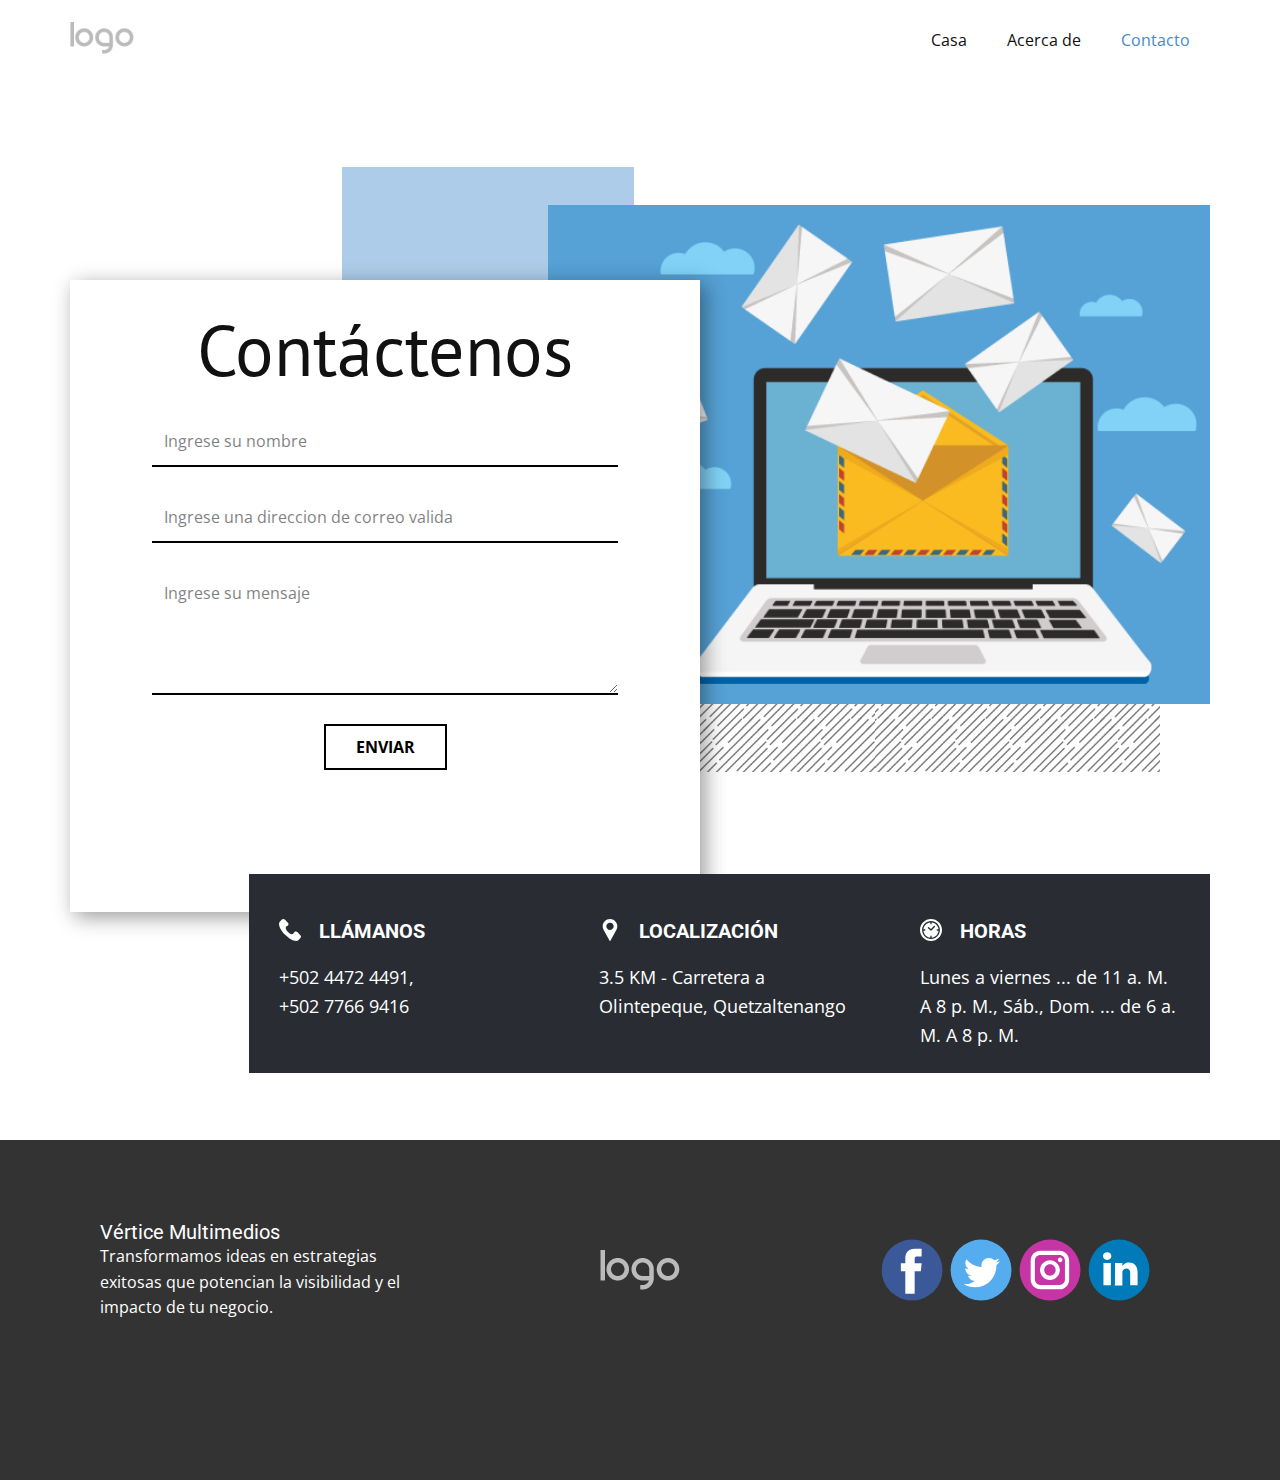
<file: Contacto.html>
<!DOCTYPE html>
<html style="font-size: 16px;" lang="es"><head>
    <meta name="viewport" content="width=device-width, initial-scale=1.0">
    <meta charset="utf-8">
    <meta name="keywords" content="Contáctenos">
    <meta name="description" content="">
    <title>Contacto</title>
    <link rel="stylesheet" href="nicepage.css" media="screen">
<link rel="stylesheet" href="Contacto.css" media="screen">
    <script class="u-script" type="text/javascript" src="jquery.js" defer=""></script>
    <script class="u-script" type="text/javascript" src="nicepage.js" defer=""></script>
    <meta name="generator" content="Nicepage 7.6.4, nicepage.com">
    <meta name="referrer" content="origin">
    
    
    
    <link id="u-theme-google-font" rel="stylesheet" href="https://fonts.googleapis.com/css?family=Roboto:100,100i,300,300i,400,400i,500,500i,700,700i,900,900i|Open+Sans:300,300i,400,400i,500,500i,600,600i,700,700i,800,800i">
    <link id="u-page-google-font" rel="stylesheet" href="https://fonts.googleapis.com/css?family=PT+Sans:400,400i,700,700i">
    <script type="application/ld+json">{
		"@context": "http://schema.org",
		"@type": "Organization",
		"name": "",
		"logo": "images/default-logo.png",
		"sameAs": []
}</script>
    <meta name="theme-color" content="#478ac9">
    <meta property="og:title" content="Contacto">
    <meta property="og:type" content="website">
  <meta data-intl-tel-input-cdn-path="intlTelInput/"></head>
  <body data-path-to-root="./" data-include-products="false" class="u-body u-xl-mode" data-lang="es"><header class="u-clearfix u-header u-header" id="header"><div class="u-clearfix u-sheet u-valign-middle u-sheet-1">
        <a href="#" class="u-image u-logo u-image-1">
          <img src="images/default-logo.png" class="u-logo-image u-logo-image-1">
        </a>
        <nav class="u-menu u-menu-one-level u-offcanvas u-menu-1">
          <div class="menu-collapse" style="font-size: 1rem; letter-spacing: 0px;">
            <a class="u-button-style u-custom-left-right-menu-spacing u-custom-padding-bottom u-custom-top-bottom-menu-spacing u-hamburger-link u-nav-link u-text-active-palette-1-base u-text-hover-palette-2-base" href="#">
              <svg class="u-svg-link" viewBox="0 0 24 24"><use xlink:href="#menu-hamburger"></use></svg>
              <svg class="u-svg-content" version="1.1" id="menu-hamburger" viewBox="0 0 16 16" x="0px" y="0px" xmlns:xlink="http://www.w3.org/1999/xlink" xmlns="http://www.w3.org/2000/svg"><g><rect y="1" width="16" height="2"></rect><rect y="7" width="16" height="2"></rect><rect y="13" width="16" height="2"></rect>
</g></svg>
            </a>
          </div>
          <div class="u-custom-menu u-nav-container">
            <ul class="u-nav u-unstyled u-nav-1"><li class="u-nav-item"><a class="u-button-style u-nav-link u-text-active-palette-1-base u-text-hover-palette-2-base" href="#" style="padding: 10px 20px;">Casa</a>
</li><li class="u-nav-item"><a class="u-button-style u-nav-link u-text-active-palette-1-base u-text-hover-palette-2-base" href="Acerca-de.html" style="padding: 10px 20px;">Acerca de</a>
</li><li class="u-nav-item"><a class="u-button-style u-nav-link u-text-active-palette-1-base u-text-hover-palette-2-base" href="Contacto.html" style="padding: 10px 20px;">Contacto</a>
</li></ul>
          </div>
          <div class="u-custom-menu u-nav-container-collapse">
            <div class="u-black u-container-style u-inner-container-layout u-opacity u-opacity-95 u-sidenav">
              <div class="u-inner-container-layout u-sidenav-overflow">
                <div class="u-menu-close"></div>
                <ul class="u-align-center u-nav u-popupmenu-items u-unstyled u-nav-2"><li class="u-nav-item"><a class="u-button-style u-nav-link" href="#">Casa</a>
</li><li class="u-nav-item"><a class="u-button-style u-nav-link" href="Acerca-de.html">Acerca de</a>
</li><li class="u-nav-item"><a class="u-button-style u-nav-link" href="Contacto.html">Contacto</a>
</li></ul>
              </div>
            </div>
            <div class="u-black u-menu-overlay u-opacity u-opacity-70"></div>
          </div>
        </nav>
      </div></header>
    <section class="u-clearfix u-section-1" id="sec-1a9c">
      <div class="u-clearfix u-sheet u-valign-middle-sm u-valign-middle-xl u-sheet-1">
        <div class="u-palette-1-light-2 u-shape u-shape-rectangle u-shape-1"></div>
        <img src="images/aa49e5bbcb321c65e1d4ba4d4afa599b.png" alt="" class="u-image u-image-default u-opacity u-opacity-55 u-image-1" data-image-width="817" data-image-height="799">
        <img src="images/email.png" alt="" class="u-image u-image-default u-image-2" data-image-width="1200" data-image-height="800">
        <div class="u-align-center u-container-align-center u-container-style u-group u-white u-group-1">
          <div class="u-container-layout u-valign-top u-container-layout-1">
            <h1 class="u-custom-font u-font-pt-sans u-text u-text-1">Contáctenos</h1>
            <div class="u-align-left u-expanded-width-xs u-form u-form-1">
              <form action="https://forms.nicepagesrv.com/v2/form/process" class="u-clearfix u-form-spacing-28 u-form-vertical u-inner-form" style="padding: 10px" source="email" name="form">
                <div class="u-form-group u-form-name">
                  <label for="name-5a14" class="u-form-control-hidden u-label">Name</label>
                  <input type="text" placeholder="Ingrese su nombre" id="name-5a14" name="name" class="u-border-2 u-border-black u-border-no-left u-border-no-right u-border-no-top u-input u-input-rectangle" required="">
                </div>
                <div class="u-form-email u-form-group">
                  <label for="email-5a14" class="u-form-control-hidden u-label">Email</label>
                  <input type="email" placeholder="Ingrese una direccion de correo valida" id="email-5a14" name="email" class="u-border-2 u-border-black u-border-no-left u-border-no-right u-border-no-top u-input u-input-rectangle" required="">
                </div>
                <div class="u-form-group u-form-message">
                  <label for="message-5a14" class="u-form-control-hidden u-label">Message</label>
                  <textarea placeholder="Ingrese su mensaje" rows="4" cols="50" id="message-5a14" name="message" class="u-border-2 u-border-black u-border-no-left u-border-no-right u-border-no-top u-input u-input-rectangle" required=""></textarea>
                </div>
                <div class="u-align-center u-form-group u-form-submit">
                  <a href="#" class="u-border-2 u-border-black u-btn u-btn-submit u-button-style u-hover-black u-none u-text-black u-text-hover-white u-btn-1">Enviar</a>
                  <input type="submit" value="submit" class="u-form-control-hidden">
                </div>
                <div class="u-form-send-message u-form-send-success">Gracias! Tu mensaje ha sido enviado.</div>
                <div class="u-form-send-error u-form-send-message">No se puede enviar su mensaje. Por favor, corrija los errores y vuelva a intentarlo.</div>
                <input type="hidden" value="" name="recaptchaResponse">
                <input type="hidden" name="formServices" value="e47ce6e3-c093-993f-1c68-30337ba83cfb">
              </form>
            </div>
          </div>
        </div>
        <div class="u-list u-list-1">
          <div class="u-repeater u-repeater-1">
            <div class="u-container-style u-list-item u-palette-5-dark-3 u-repeater-item u-list-item-1">
              <div class="u-container-layout u-similar-container u-valign-top u-container-layout-2">
                <span class="u-icon u-icon-circle u-text-white u-icon-1"><svg class="u-svg-link" preserveAspectRatio="xMidYMin slice" viewBox="0 0 513.64 513.64" style=""><use xlink:href="#svg-9459"></use></svg><svg class="u-svg-content" viewBox="0 0 513.64 513.64" x="0px" y="0px" id="svg-9459" style="enable-background:new 0 0 513.64 513.64;"><g><g><path d="M499.66,376.96l-71.68-71.68c-25.6-25.6-69.12-15.359-79.36,17.92c-7.68,23.041-33.28,35.841-56.32,30.72    c-51.2-12.8-120.32-79.36-133.12-133.12c-7.68-23.041,7.68-48.641,30.72-56.32c33.28-10.24,43.52-53.76,17.92-79.36l-71.68-71.68    c-20.48-17.92-51.2-17.92-69.12,0l-48.64,48.64c-48.64,51.2,5.12,186.88,125.44,307.2c120.32,120.32,256,176.641,307.2,125.44    l48.64-48.64C517.581,425.6,517.581,394.88,499.66,376.96z"></path>
</g>
</g></svg></span>
                <h5 class="u-text u-text-2">Llámanos</h5>
                <p class="u-text u-text-3">+502 4472 4491, <br style=""> +502 7766 9416
                </p>
              </div>
            </div>
            <div class="u-container-style u-list-item u-palette-5-dark-3 u-repeater-item u-list-item-2">
              <div class="u-container-layout u-similar-container u-valign-top u-container-layout-3">
                <span class="u-icon u-icon-circle u-text-white u-icon-2"><svg class="u-svg-link" preserveAspectRatio="xMidYMin slice" viewBox="0 0 512 512" style=""><use xlink:href="#svg-c87b"></use></svg><svg class="u-svg-content" viewBox="0 0 512 512" x="0px" y="0px" id="svg-c87b" style="enable-background:new 0 0 512 512;"><g><g><path d="M256,0C161.896,0,85.333,76.563,85.333,170.667c0,28.25,7.063,56.26,20.49,81.104L246.667,506.5    c1.875,3.396,5.448,5.5,9.333,5.5s7.458-2.104,9.333-5.5l140.896-254.813c13.375-24.76,20.438-52.771,20.438-81.021    C426.667,76.563,350.104,0,256,0z M256,256c-47.052,0-85.333-38.281-85.333-85.333c0-47.052,38.281-85.333,85.333-85.333    s85.333,38.281,85.333,85.333C341.333,217.719,303.052,256,256,256z"></path>
</g>
</g></svg></span>
                <h5 class="u-text u-text-4">Localización</h5>
                <p class="u-text u-text-5">3.5 KM - Carretera a Olintepeque, Quetzaltenango</p>
              </div>
            </div>
            <div class="u-container-style u-list-item u-palette-5-dark-3 u-repeater-item u-list-item-3">
              <div class="u-container-layout u-similar-container u-valign-top u-container-layout-4">
                <span class="u-icon u-icon-circle u-text-white u-icon-3"><svg class="u-svg-link" preserveAspectRatio="xMidYMin slice" viewBox="0 0 512 512" style=""><use xlink:href="#svg-1f86"></use></svg><svg class="u-svg-content" viewBox="0 0 512 512" id="svg-1f86"><g><path d="m386.058 256c0-8.284 6.716-15 15-15h31.587c-7.224-85.814-75.831-154.421-161.645-161.645v31.588c0 8.284-6.716 15-15 15s-15-6.716-15-15v-31.588c-85.814 7.224-154.421 75.831-161.645 161.645h31.587c8.284 0 15 6.716 15 15s-6.716 15-15 15h-31.587c7.224 85.814 75.831 154.421 161.645 161.645v-31.588c0-8.284 6.716-15 15-15s15 6.716 15 15v31.588c85.814-7.224 154.421-75.831 161.645-161.645h-31.587c-8.284 0-15-6.716-15-15zm-39.467-71.629-79.838 82.087c-5.558 5.714-14.618 6.086-20.625.835l-59.598-52.101c-6.237-5.452-6.873-14.929-1.42-21.165 5.452-6.237 14.928-6.875 21.166-1.421l48.889 42.739 69.921-71.891c5.776-5.938 15.273-6.069 21.211-.295 5.938 5.778 6.07 15.274.294 21.212z"></path><path d="m256 0c-141.159 0-256 114.841-256 256s114.841 256 256 256 256-114.841 256-256-114.841-256-256-256zm0 463.286c-114.298 0-207.286-92.988-207.286-207.286s92.988-207.286 207.286-207.286 207.286 92.988 207.286 207.286-92.988 207.286-207.286 207.286z"></path>
</g></svg></span>
                <h5 class="u-text u-text-6">Horas</h5>
                <p class="u-text u-text-7">Lunes a viernes ... de 11 a. M. A 8 p. M., Sáb., Dom. ... de 6 a. M. A 8 p. M.</p>
              </div>
            </div>
          </div>
        </div>
        </p>
      </div>
    </section>
    
    
    
    <footer class="u-clearfix u-footer u-grey-80" id="footer"><div class="u-clearfix u-sheet u-sheet-1">
        <div class="data-layout-selected u-clearfix u-expanded-width u-gutter-30 u-layout-wrap u-layout-wrap-1">
          <div class="u-gutter-0 u-layout">
            <div class="u-layout-row">
              <div class="u-align-center-sm u-align-center-xs u-align-left-md u-align-left-xl u-container-style u-layout-cell u-left-cell u-size-20 u-size-30-md u-layout-cell-1">
                <div class="u-container-layout u-valign-middle u-container-layout-1"><!--position-->
                  <div data-position="" class="u-position"><!--block-->
                    <div class="u-block">
                      <div class="u-block-container u-clearfix"><!--block_header-->
                        <h5 class="u-block-header u-text"><!--block_header_content--> Vértice Multimedios <!--/block_header_content--></h5><!--/block_header--><!--block_content-->
                        <div class="u-block-content u-text"><!--block_content_content--> Transformamos ideas en estrategias exitosas que potencian la visibilidad y el impacto de tu negocio. <!--/block_content_content--></div><!--/block_content-->
                      </div>
                    </div><!--/block-->
                  </div><!--/position-->
                </div>
              </div>
              <div class="u-align-center-sm u-align-right-md u-container-style u-layout-cell u-size-20 u-size-30-md u-layout-cell-2">
                <div class="u-container-layout u-valign-middle u-container-layout-2">
                  <a href="#" class="u-image u-logo u-image-1" data-image-width="80" data-image-height="40">
                    <img src="images/default-logo.png" class="u-logo-image u-logo-image-1">
                  </a>
                </div>
              </div>
              <div class="u-align-center-sm u-align-center-xs u-align-left-md u-align-right-lg u-align-right-xl u-container-style u-layout-cell u-right-cell u-size-20 u-size-30-md u-layout-cell-3">
                <div class="u-container-layout u-valign-middle u-container-layout-3">
                  <div class="u-social-icons u-social-icons-1">
                    <a class="u-social-url" title="facebook" target="_blank" href="">
                      <span class="u-icon u-social-facebook u-social-icon u-icon-1"><svg class="u-svg-link" preserveAspectRatio="xMidYMin slice" viewBox="0 0 112 112" style=""><use xlink:href="#svg-0208"></use></svg><svg class="u-svg-content" viewBox="0 0 112 112" x="0" y="0" id="svg-0208"><circle fill="currentColor" cx="56.1" cy="56.1" r="55"></circle><path fill="#FFFFFF" d="M73.5,31.6h-9.1c-1.4,0-3.6,0.8-3.6,3.9v8.5h12.6L72,58.3H60.8v40.8H43.9V58.3h-8V43.9h8v-9.2
      c0-6.7,3.1-17,17-17h12.5v13.9H73.5z"></path></svg></span>
                    </a>
                    <a class="u-social-url" title="twitter" target="_blank" href="">
                      <span class="u-icon u-social-icon u-social-twitter u-icon-2"><svg class="u-svg-link" preserveAspectRatio="xMidYMin slice" viewBox="0 0 112 112" style=""><use xlink:href="#svg-08d6"></use></svg><svg class="u-svg-content" viewBox="0 0 112 112" x="0" y="0" id="svg-08d6"><circle fill="currentColor" class="st0" cx="56.1" cy="56.1" r="55"></circle><path fill="#FFFFFF" d="M83.8,47.3c0,0.6,0,1.2,0,1.7c0,17.7-13.5,38.2-38.2,38.2C38,87.2,31,85,25,81.2c1,0.1,2.1,0.2,3.2,0.2
      c6.3,0,12.1-2.1,16.7-5.7c-5.9-0.1-10.8-4-12.5-9.3c0.8,0.2,1.7,0.2,2.5,0.2c1.2,0,2.4-0.2,3.5-0.5c-6.1-1.2-10.8-6.7-10.8-13.1
      c0-0.1,0-0.1,0-0.2c1.8,1,3.9,1.6,6.1,1.7c-3.6-2.4-6-6.5-6-11.2c0-2.5,0.7-4.8,1.8-6.7c6.6,8.1,16.5,13.5,27.6,14
      c-0.2-1-0.3-2-0.3-3.1c0-7.4,6-13.4,13.4-13.4c3.9,0,7.3,1.6,9.8,4.2c3.1-0.6,5.9-1.7,8.5-3.3c-1,3.1-3.1,5.8-5.9,7.4
      c2.7-0.3,5.3-1,7.7-2.1C88.7,43,86.4,45.4,83.8,47.3z"></path></svg></span>
                    </a>
                    <a class="u-social-url" title="instagram" target="_blank" href="">
                      <span class="u-icon u-social-icon u-social-instagram u-icon-3"><svg class="u-svg-link" preserveAspectRatio="xMidYMin slice" viewBox="0 0 112 112" style=""><use xlink:href="#svg-398d"></use></svg><svg class="u-svg-content" viewBox="0 0 112 112" x="0" y="0" id="svg-398d"><circle fill="currentColor" cx="56.1" cy="56.1" r="55"></circle><path fill="#FFFFFF" d="M55.9,38.2c-9.9,0-17.9,8-17.9,17.9C38,66,46,74,55.9,74c9.9,0,17.9-8,17.9-17.9C73.8,46.2,65.8,38.2,55.9,38.2
      z M55.9,66.4c-5.7,0-10.3-4.6-10.3-10.3c-0.1-5.7,4.6-10.3,10.3-10.3c5.7,0,10.3,4.6,10.3,10.3C66.2,61.8,61.6,66.4,55.9,66.4z"></path><path fill="#FFFFFF" d="M74.3,33.5c-2.3,0-4.2,1.9-4.2,4.2s1.9,4.2,4.2,4.2s4.2-1.9,4.2-4.2S76.6,33.5,74.3,33.5z"></path><path fill="#FFFFFF" d="M73.1,21.3H38.6c-9.7,0-17.5,7.9-17.5,17.5v34.5c0,9.7,7.9,17.6,17.5,17.6h34.5c9.7,0,17.5-7.9,17.5-17.5V38.8
      C90.6,29.1,82.7,21.3,73.1,21.3z M83,73.3c0,5.5-4.5,9.9-9.9,9.9H38.6c-5.5,0-9.9-4.5-9.9-9.9V38.8c0-5.5,4.5-9.9,9.9-9.9h34.5
      c5.5,0,9.9,4.5,9.9,9.9V73.3z"></path></svg></span>
                    </a>
                    <a class="u-social-url" title="linkedin" target="_blank" href="">
                      <span class="u-icon u-social-icon u-social-linkedin u-icon-4"><svg class="u-svg-link" preserveAspectRatio="xMidYMin slice" viewBox="0 0 112 112" style=""><use xlink:href="#svg-68ea"></use></svg><svg class="u-svg-content" viewBox="0 0 112 112" x="0" y="0" id="svg-68ea"><circle fill="currentColor" cx="56.1" cy="56.1" r="55"></circle><path fill="#FFFFFF" d="M41.3,83.7H27.9V43.4h13.4V83.7z M34.6,37.9L34.6,37.9c-4.6,0-7.5-3.1-7.5-7c0-4,3-7,7.6-7s7.4,3,7.5,7
      C42.2,34.8,39.2,37.9,34.6,37.9z M89.6,83.7H76.2V62.2c0-5.4-1.9-9.1-6.8-9.1c-3.7,0-5.9,2.5-6.9,4.9c-0.4,0.9-0.4,2.1-0.4,3.3v22.5
      H48.7c0,0,0.2-36.5,0-40.3h13.4v5.7c1.8-2.7,5-6.7,12.1-6.7c8.8,0,15.4,5.8,15.4,18.1V83.7z"></path></svg></span>
                    </a>
                  </div>
                </div>
              </div>
            </div>
          </div>
        </div>
      </div></footer>
    <section class="u-backlink u-clearfix u-grey-80">
      <p class="u-text">
        </a>
      </p>
    </section>
  
</body></html>
</file>
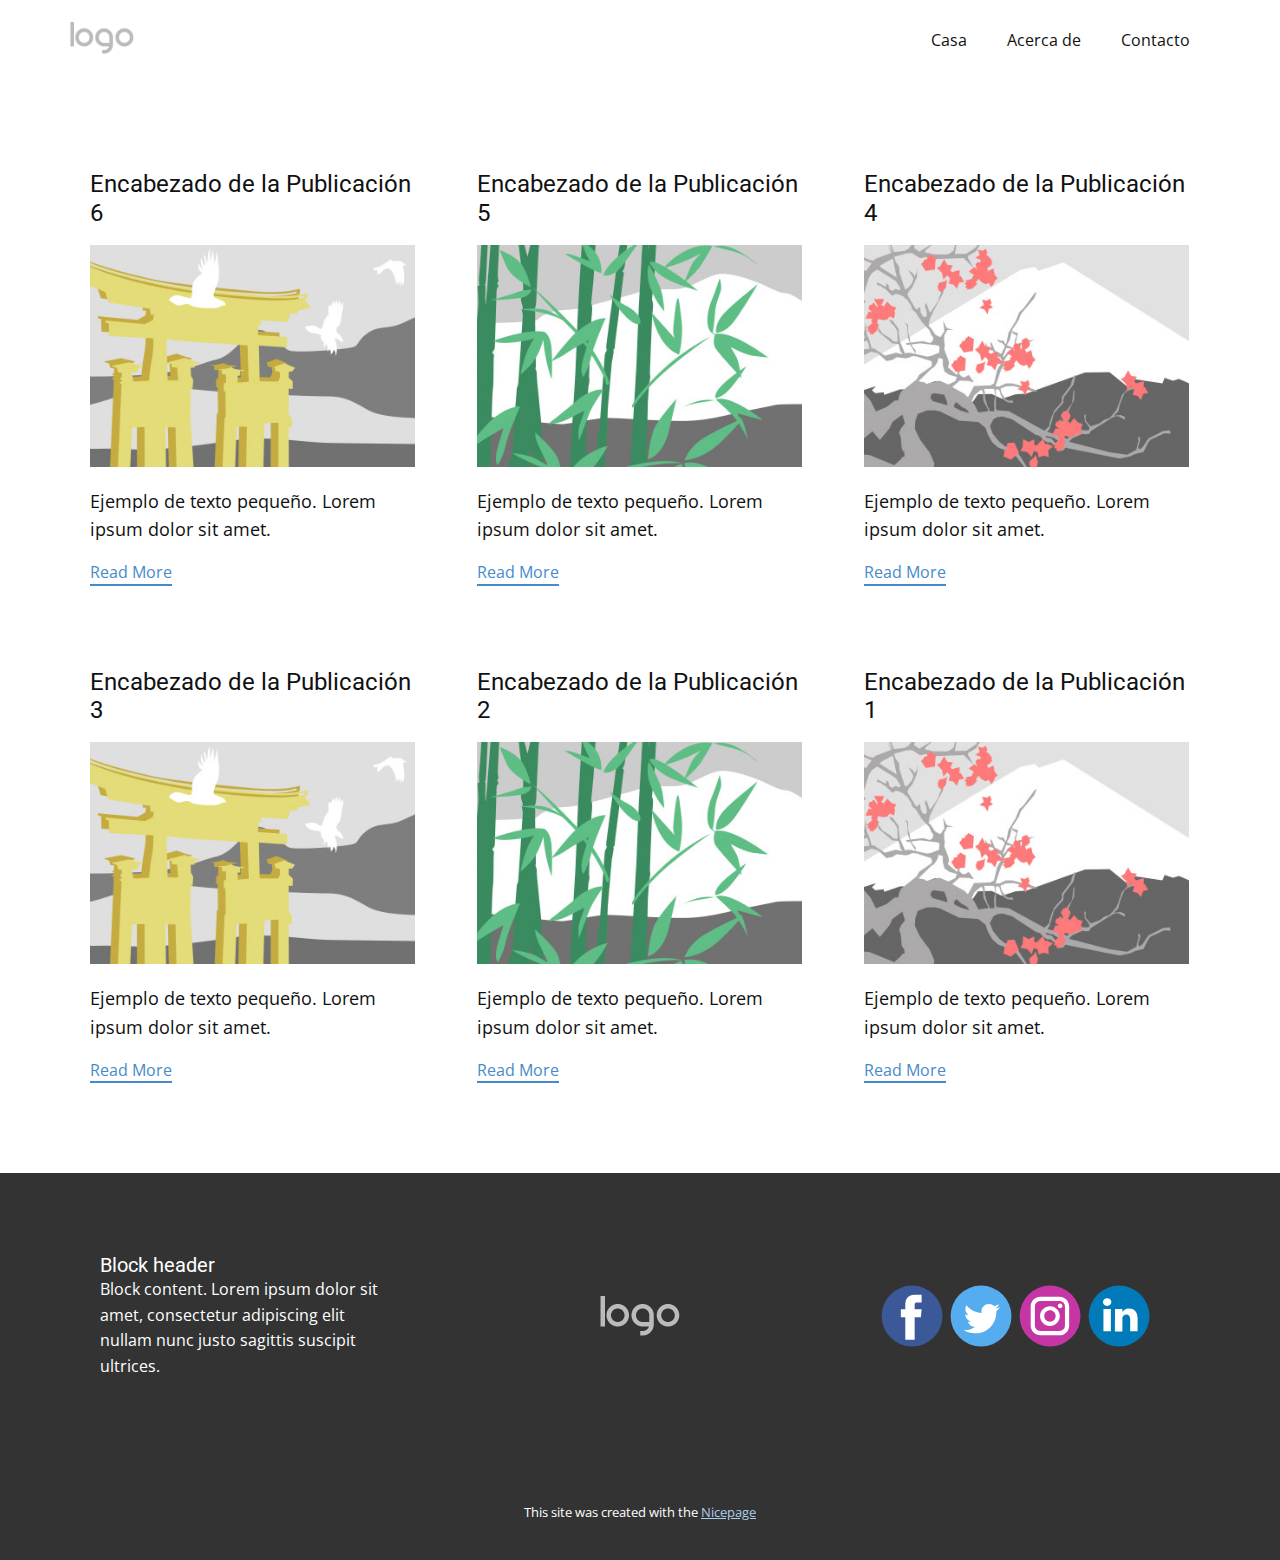
<file: blog/blog.html>
<!DOCTYPE html>
<html style="font-size: 16px;" lang="es"><head>
    <meta name="viewport" content="width=device-width, initial-scale=1.0">
    <meta charset="utf-8">
    <meta name="keywords" content="">
    <meta name="description" content="">
    <title>Blog</title>
    <link rel="stylesheet" href="../nicepage.css" media="screen">
<link rel="stylesheet" href="../Blog-Template.css" media="screen">
    <script class="u-script" type="text/javascript" src="../jquery.js" defer=""></script>
    <script class="u-script" type="text/javascript" src="../nicepage.js" defer=""></script>
    <meta name="generator" content="Nicepage 7.6.4, nicepage.com">
    
    
    
    <link id="u-theme-google-font" rel="stylesheet" href="https://fonts.googleapis.com/css?family=Roboto:100,100i,300,300i,400,400i,500,500i,700,700i,900,900i|Open+Sans:300,300i,400,400i,500,500i,600,600i,700,700i,800,800i">
    <script type="application/ld+json">{
		"@context": "http://schema.org",
		"@type": "Organization",
		"name": "",
		"logo": "images/default-logo.png",
		"sameAs": []
}</script>
    <meta name="theme-color" content="#478ac9">
  <meta data-intl-tel-input-cdn-path="intlTelInput/"></head>
  <body data-path-to-root="../" data-include-products="false" class="u-body u-xl-mode" data-lang="es"><header class="u-clearfix u-header u-header" id="header"><div class="u-clearfix u-sheet u-valign-middle u-sheet-1">
        <a href="#" class="u-image u-logo u-image-1">
          <img src="../images/default-logo.png" class="u-logo-image u-logo-image-1">
        </a>
        <nav class="u-menu u-menu-one-level u-offcanvas u-menu-1">
          <div class="menu-collapse" style="font-size: 1rem; letter-spacing: 0px;">
            <a class="u-button-style u-custom-left-right-menu-spacing u-custom-padding-bottom u-custom-top-bottom-menu-spacing u-hamburger-link u-nav-link u-text-active-palette-1-base u-text-hover-palette-2-base" href="#">
              <svg class="u-svg-link" viewBox="0 0 24 24"><use xlink:href="#menu-hamburger"></use></svg>
              <svg class="u-svg-content" version="1.1" id="menu-hamburger" viewBox="0 0 16 16" x="0px" y="0px" xmlns:xlink="http://www.w3.org/1999/xlink" xmlns="http://www.w3.org/2000/svg"><g><rect y="1" width="16" height="2"></rect><rect y="7" width="16" height="2"></rect><rect y="13" width="16" height="2"></rect>
</g></svg>
            </a>
          </div>
          <div class="u-custom-menu u-nav-container">
            <ul class="u-nav u-unstyled u-nav-1"><li class="u-nav-item"><a class="u-button-style u-nav-link u-text-active-palette-1-base u-text-hover-palette-2-base" href="#" style="padding: 10px 20px;">Casa</a>
</li><li class="u-nav-item"><a class="u-button-style u-nav-link u-text-active-palette-1-base u-text-hover-palette-2-base" href="../Acerca-de.html" style="padding: 10px 20px;">Acerca de</a>
</li><li class="u-nav-item"><a class="u-button-style u-nav-link u-text-active-palette-1-base u-text-hover-palette-2-base" href="../Contacto.html" style="padding: 10px 20px;">Contacto</a>
</li></ul>
          </div>
          <div class="u-custom-menu u-nav-container-collapse">
            <div class="u-black u-container-style u-inner-container-layout u-opacity u-opacity-95 u-sidenav">
              <div class="u-inner-container-layout u-sidenav-overflow">
                <div class="u-menu-close"></div>
                <ul class="u-align-center u-nav u-popupmenu-items u-unstyled u-nav-2"><li class="u-nav-item"><a class="u-button-style u-nav-link" href="#">Casa</a>
</li><li class="u-nav-item"><a class="u-button-style u-nav-link" href="../Acerca-de.html">Acerca de</a>
</li><li class="u-nav-item"><a class="u-button-style u-nav-link" href="../Contacto.html">Contacto</a>
</li></ul>
              </div>
            </div>
            <div class="u-black u-menu-overlay u-opacity u-opacity-70"></div>
          </div>
        </nav>
      </div></header>
    <section class="u-clearfix u-section-1" id="block-1">
      <div class="u-clearfix u-sheet u-valign-middle u-sheet-1"><!--blog--><!--blog_options_json--><!--{"type":"Recent","source":"","tags":"","count":""}--><!--/blog_options_json-->
        <div class="u-blog u-expanded-width u-repeater u-repeater-1" data-blog-id="blog-1"><!--blog_post-->
          <div class="u-blog-post u-container-style u-repeater-item u-white u-repeater-item-1">
            <div class="u-container-layout u-similar-container u-valign-top u-container-layout-1"><!--blog_post_header-->
              <h4 class="u-blog-control u-text u-text-1">
                <a class="u-post-header-link" href="../blog/enviar-5.html">Encabezado de la Publicación 6</a>
              </h4><!--/blog_post_header--><!--blog_post_image-->
              <a class="u-post-header-link" href="../blog/enviar-5.html"><img alt="" class="u-blog-control u-expanded-width u-image u-image-default u-image-1" src="../images/8ad73f3c.jpeg"></a><!--/blog_post_image--><!--blog_post_content-->
              <div class="u-blog-control u-post-content u-text u-text-2 fr-view">Ejemplo de texto pequeño. Lorem ipsum dolor sit amet.</div><!--/blog_post_content--><!--blog_post_readmore-->
              <a href="../blog/enviar-5.html" class="u-blog-control u-border-2 u-border-palette-1-base u-btn u-btn-rectangle u-button-style u-none u-btn-1"><!--blog_post_readmore_content--><!--options_json--><!--{"content":"Read More","defaultValue":"Lee mas"}--><!--/options_json-->Read More<!--/blog_post_readmore_content--></a><!--/blog_post_readmore-->
            </div>
          </div><div class="u-blog-post u-container-style u-repeater-item u-video-cover u-white">
            <div class="u-container-layout u-similar-container u-valign-top u-container-layout-2"><!--blog_post_header-->
              <h4 class="u-blog-control u-text u-text-3">
                <a class="u-post-header-link" href="../blog/enviar-4.html">Encabezado de la Publicación 5</a>
              </h4><!--/blog_post_header--><!--blog_post_image-->
              <a class="u-post-header-link" href="../blog/enviar-4.html"><img alt="" class="u-blog-control u-expanded-width u-image u-image-default u-image-2" src="../images/68f64b9d.jpeg"></a><!--/blog_post_image--><!--blog_post_content-->
              <div class="u-blog-control u-post-content u-text u-text-4 fr-view">Ejemplo de texto pequeño. Lorem ipsum dolor sit amet.</div><!--/blog_post_content--><!--blog_post_readmore-->
              <a href="../blog/enviar-4.html" class="u-blog-control u-border-2 u-border-palette-1-base u-btn u-btn-rectangle u-button-style u-none u-btn-2"><!--blog_post_readmore_content--><!--options_json--><!--{"content":"Read More","defaultValue":"Lee mas"}--><!--/options_json-->Read More<!--/blog_post_readmore_content--></a><!--/blog_post_readmore-->
            </div>
          </div><div class="u-blog-post u-container-style u-repeater-item u-video-cover u-white">
            <div class="u-container-layout u-similar-container u-valign-top u-container-layout-3"><!--blog_post_header-->
              <h4 class="u-blog-control u-text u-text-5">
                <a class="u-post-header-link" href="../blog/enviar-3.html">Encabezado de la Publicación 4</a>
              </h4><!--/blog_post_header--><!--blog_post_image-->
              <a class="u-post-header-link" href="../blog/enviar-3.html"><img alt="" class="u-blog-control u-expanded-width u-image u-image-default u-image-3" src="../images/0fd3416c.jpeg"></a><!--/blog_post_image--><!--blog_post_content-->
              <div class="u-blog-control u-post-content u-text u-text-6 fr-view">Ejemplo de texto pequeño. Lorem ipsum dolor sit amet.</div><!--/blog_post_content--><!--blog_post_readmore-->
              <a href="../blog/enviar-3.html" class="u-blog-control u-border-2 u-border-palette-1-base u-btn u-btn-rectangle u-button-style u-none u-btn-3"><!--blog_post_readmore_content--><!--options_json--><!--{"content":"Read More","defaultValue":"Lee mas"}--><!--/options_json-->Read More<!--/blog_post_readmore_content--></a><!--/blog_post_readmore-->
            </div>
          </div><div class="u-blog-post u-container-style u-repeater-item u-white u-repeater-item-1">
            <div class="u-container-layout u-similar-container u-valign-top u-container-layout-1"><!--blog_post_header-->
              <h4 class="u-blog-control u-text u-text-1">
                <a class="u-post-header-link" href="../blog/enviar-2.html">Encabezado de la Publicación 3</a>
              </h4><!--/blog_post_header--><!--blog_post_image-->
              <a class="u-post-header-link" href="../blog/enviar-2.html"><img alt="" class="u-blog-control u-expanded-width u-image u-image-default u-image-1" src="../images/8ad73f3c.jpeg"></a><!--/blog_post_image--><!--blog_post_content-->
              <div class="u-blog-control u-post-content u-text u-text-2 fr-view">Ejemplo de texto pequeño. Lorem ipsum dolor sit amet.</div><!--/blog_post_content--><!--blog_post_readmore-->
              <a href="../blog/enviar-2.html" class="u-blog-control u-border-2 u-border-palette-1-base u-btn u-btn-rectangle u-button-style u-none u-btn-1"><!--blog_post_readmore_content--><!--options_json--><!--{"content":"Read More","defaultValue":"Lee mas"}--><!--/options_json-->Read More<!--/blog_post_readmore_content--></a><!--/blog_post_readmore-->
            </div>
          </div><div class="u-blog-post u-container-style u-repeater-item u-video-cover u-white">
            <div class="u-container-layout u-similar-container u-valign-top u-container-layout-2"><!--blog_post_header-->
              <h4 class="u-blog-control u-text u-text-3">
                <a class="u-post-header-link" href="../blog/enviar-1.html">Encabezado de la Publicación 2</a>
              </h4><!--/blog_post_header--><!--blog_post_image-->
              <a class="u-post-header-link" href="../blog/enviar-1.html"><img alt="" class="u-blog-control u-expanded-width u-image u-image-default u-image-2" src="../images/68f64b9d.jpeg"></a><!--/blog_post_image--><!--blog_post_content-->
              <div class="u-blog-control u-post-content u-text u-text-4 fr-view">Ejemplo de texto pequeño. Lorem ipsum dolor sit amet.</div><!--/blog_post_content--><!--blog_post_readmore-->
              <a href="../blog/enviar-1.html" class="u-blog-control u-border-2 u-border-palette-1-base u-btn u-btn-rectangle u-button-style u-none u-btn-2"><!--blog_post_readmore_content--><!--options_json--><!--{"content":"Read More","defaultValue":"Lee mas"}--><!--/options_json-->Read More<!--/blog_post_readmore_content--></a><!--/blog_post_readmore-->
            </div>
          </div><div class="u-blog-post u-container-style u-repeater-item u-video-cover u-white">
            <div class="u-container-layout u-similar-container u-valign-top u-container-layout-3"><!--blog_post_header-->
              <h4 class="u-blog-control u-text u-text-5">
                <a class="u-post-header-link" href="../blog/enviar.html">Encabezado de la Publicación 1</a>
              </h4><!--/blog_post_header--><!--blog_post_image-->
              <a class="u-post-header-link" href="../blog/enviar.html"><img alt="" class="u-blog-control u-expanded-width u-image u-image-default u-image-3" src="../images/0fd3416c.jpeg"></a><!--/blog_post_image--><!--blog_post_content-->
              <div class="u-blog-control u-post-content u-text u-text-6 fr-view">Ejemplo de texto pequeño. Lorem ipsum dolor sit amet.</div><!--/blog_post_content--><!--blog_post_readmore-->
              <a href="../blog/enviar.html" class="u-blog-control u-border-2 u-border-palette-1-base u-btn u-btn-rectangle u-button-style u-none u-btn-3"><!--blog_post_readmore_content--><!--options_json--><!--{"content":"Read More","defaultValue":"Lee mas"}--><!--/options_json-->Read More<!--/blog_post_readmore_content--></a><!--/blog_post_readmore-->
            </div>
          </div><!--/blog_post--><!--blog_post-->
          <!--/blog_post--><!--blog_post-->
          <!--/blog_post-->
        </div><!--/blog-->
      </div>
    </section>
    
    
    
    <footer class="u-clearfix u-footer u-grey-80" id="footer"><div class="u-clearfix u-sheet u-sheet-1">
        <div class="data-layout-selected u-clearfix u-expanded-width u-gutter-30 u-layout-wrap u-layout-wrap-1">
          <div class="u-gutter-0 u-layout">
            <div class="u-layout-row">
              <div class="u-align-center-sm u-align-center-xs u-align-left-md u-align-left-xl u-container-style u-layout-cell u-left-cell u-size-20 u-size-30-md u-layout-cell-1">
                <div class="u-container-layout u-valign-middle u-container-layout-1"><!--position-->
                  <div data-position="" class="u-position"><!--block-->
                    <div class="u-block">
                      <div class="u-block-container u-clearfix"><!--block_header-->
                        <h5 class="u-block-header u-text"><!--block_header_content--> Block header <!--/block_header_content--></h5><!--/block_header--><!--block_content-->
                        <div class="u-block-content u-text"><!--block_content_content--> Block content. Lorem ipsum dolor sit amet, consectetur adipiscing elit nullam nunc justo sagittis suscipit ultrices. <!--/block_content_content--></div><!--/block_content-->
                      </div>
                    </div><!--/block-->
                  </div><!--/position-->
                </div>
              </div>
              <div class="u-align-center-sm u-align-right-md u-container-style u-layout-cell u-size-20 u-size-30-md u-layout-cell-2">
                <div class="u-container-layout u-valign-middle u-container-layout-2">
                  <a href="#" class="u-image u-logo u-image-1" data-image-width="80" data-image-height="40">
                    <img src="../images/default-logo.png" class="u-logo-image u-logo-image-1">
                  </a>
                </div>
              </div>
              <div class="u-align-center-sm u-align-center-xs u-align-left-md u-align-right-lg u-align-right-xl u-container-style u-layout-cell u-right-cell u-size-20 u-size-30-md u-layout-cell-3">
                <div class="u-container-layout u-valign-middle u-container-layout-3">
                  <div class="u-social-icons u-social-icons-1">
                    <a class="u-social-url" title="facebook" target="_blank" href="">
                      <span class="u-icon u-social-facebook u-social-icon u-icon-1"><svg class="u-svg-link" preserveAspectRatio="xMidYMin slice" viewBox="0 0 112 112" style=""><use xlink:href="#svg-0208"></use></svg><svg class="u-svg-content" viewBox="0 0 112 112" x="0" y="0" id="svg-0208"><circle fill="currentColor" cx="56.1" cy="56.1" r="55"></circle><path fill="#FFFFFF" d="M73.5,31.6h-9.1c-1.4,0-3.6,0.8-3.6,3.9v8.5h12.6L72,58.3H60.8v40.8H43.9V58.3h-8V43.9h8v-9.2
      c0-6.7,3.1-17,17-17h12.5v13.9H73.5z"></path></svg></span>
                    </a>
                    <a class="u-social-url" title="twitter" target="_blank" href="">
                      <span class="u-icon u-social-icon u-social-twitter u-icon-2"><svg class="u-svg-link" preserveAspectRatio="xMidYMin slice" viewBox="0 0 112 112" style=""><use xlink:href="#svg-08d6"></use></svg><svg class="u-svg-content" viewBox="0 0 112 112" x="0" y="0" id="svg-08d6"><circle fill="currentColor" class="st0" cx="56.1" cy="56.1" r="55"></circle><path fill="#FFFFFF" d="M83.8,47.3c0,0.6,0,1.2,0,1.7c0,17.7-13.5,38.2-38.2,38.2C38,87.2,31,85,25,81.2c1,0.1,2.1,0.2,3.2,0.2
      c6.3,0,12.1-2.1,16.7-5.7c-5.9-0.1-10.8-4-12.5-9.3c0.8,0.2,1.7,0.2,2.5,0.2c1.2,0,2.4-0.2,3.5-0.5c-6.1-1.2-10.8-6.7-10.8-13.1
      c0-0.1,0-0.1,0-0.2c1.8,1,3.9,1.6,6.1,1.7c-3.6-2.4-6-6.5-6-11.2c0-2.5,0.7-4.8,1.8-6.7c6.6,8.1,16.5,13.5,27.6,14
      c-0.2-1-0.3-2-0.3-3.1c0-7.4,6-13.4,13.4-13.4c3.9,0,7.3,1.6,9.8,4.2c3.1-0.6,5.9-1.7,8.5-3.3c-1,3.1-3.1,5.8-5.9,7.4
      c2.7-0.3,5.3-1,7.7-2.1C88.7,43,86.4,45.4,83.8,47.3z"></path></svg></span>
                    </a>
                    <a class="u-social-url" title="instagram" target="_blank" href="">
                      <span class="u-icon u-social-icon u-social-instagram u-icon-3"><svg class="u-svg-link" preserveAspectRatio="xMidYMin slice" viewBox="0 0 112 112" style=""><use xlink:href="#svg-398d"></use></svg><svg class="u-svg-content" viewBox="0 0 112 112" x="0" y="0" id="svg-398d"><circle fill="currentColor" cx="56.1" cy="56.1" r="55"></circle><path fill="#FFFFFF" d="M55.9,38.2c-9.9,0-17.9,8-17.9,17.9C38,66,46,74,55.9,74c9.9,0,17.9-8,17.9-17.9C73.8,46.2,65.8,38.2,55.9,38.2
      z M55.9,66.4c-5.7,0-10.3-4.6-10.3-10.3c-0.1-5.7,4.6-10.3,10.3-10.3c5.7,0,10.3,4.6,10.3,10.3C66.2,61.8,61.6,66.4,55.9,66.4z"></path><path fill="#FFFFFF" d="M74.3,33.5c-2.3,0-4.2,1.9-4.2,4.2s1.9,4.2,4.2,4.2s4.2-1.9,4.2-4.2S76.6,33.5,74.3,33.5z"></path><path fill="#FFFFFF" d="M73.1,21.3H38.6c-9.7,0-17.5,7.9-17.5,17.5v34.5c0,9.7,7.9,17.6,17.5,17.6h34.5c9.7,0,17.5-7.9,17.5-17.5V38.8
      C90.6,29.1,82.7,21.3,73.1,21.3z M83,73.3c0,5.5-4.5,9.9-9.9,9.9H38.6c-5.5,0-9.9-4.5-9.9-9.9V38.8c0-5.5,4.5-9.9,9.9-9.9h34.5
      c5.5,0,9.9,4.5,9.9,9.9V73.3z"></path></svg></span>
                    </a>
                    <a class="u-social-url" title="linkedin" target="_blank" href="">
                      <span class="u-icon u-social-icon u-social-linkedin u-icon-4"><svg class="u-svg-link" preserveAspectRatio="xMidYMin slice" viewBox="0 0 112 112" style=""><use xlink:href="#svg-68ea"></use></svg><svg class="u-svg-content" viewBox="0 0 112 112" x="0" y="0" id="svg-68ea"><circle fill="currentColor" cx="56.1" cy="56.1" r="55"></circle><path fill="#FFFFFF" d="M41.3,83.7H27.9V43.4h13.4V83.7z M34.6,37.9L34.6,37.9c-4.6,0-7.5-3.1-7.5-7c0-4,3-7,7.6-7s7.4,3,7.5,7
      C42.2,34.8,39.2,37.9,34.6,37.9z M89.6,83.7H76.2V62.2c0-5.4-1.9-9.1-6.8-9.1c-3.7,0-5.9,2.5-6.9,4.9c-0.4,0.9-0.4,2.1-0.4,3.3v22.5
      H48.7c0,0,0.2-36.5,0-40.3h13.4v5.7c1.8-2.7,5-6.7,12.1-6.7c8.8,0,15.4,5.8,15.4,18.1V83.7z"></path></svg></span>
                    </a>
                  </div>
                </div>
              </div>
            </div>
          </div>
        </div>
      </div></footer>
    <section class="u-backlink u-clearfix u-grey-80">
      <p class="u-text">
        <span>This site was created with the </span>
        <a class="u-link" href="https://nicepage.com/" target="_blank" rel="nofollow">
          <span>Nicepage</span>
        </a>
      </p>
    </section>
  
</body></html>
</file>
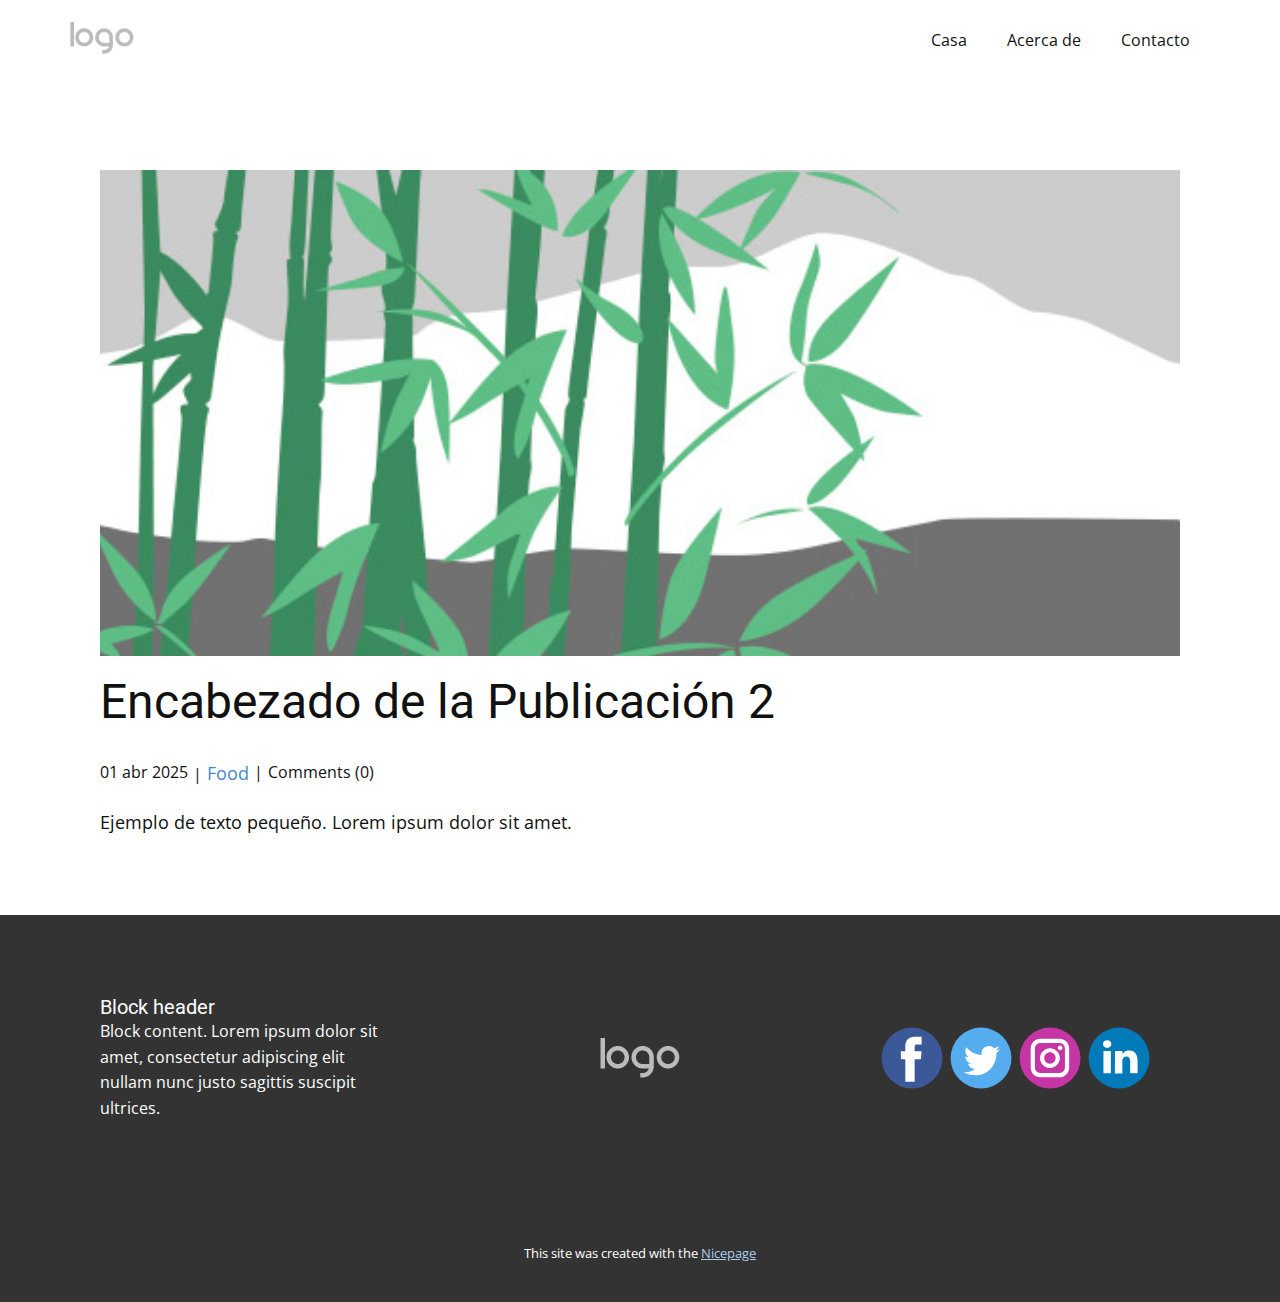
<file: blog/enviar-1.html>
<!DOCTYPE html>
<html style="font-size: 16px;" lang="es"><head>
    <meta name="viewport" content="width=device-width, initial-scale=1.0">
    <meta charset="utf-8">
    <meta name="keywords" content="Encabezado de la Publicación 1">
    <meta name="description" content="">
    <title>Encabezado de la Publicación 2</title>
    <link rel="stylesheet" href="../nicepage.css" media="screen">
<link rel="stylesheet" href="../Post-Template.css" media="screen">
    <script class="u-script" type="text/javascript" src="../jquery.js" defer=""></script>
    <script class="u-script" type="text/javascript" src="../nicepage.js" defer=""></script>
    <meta name="generator" content="Nicepage 7.6.4, nicepage.com">
    
    
    
    <link id="u-theme-google-font" rel="stylesheet" href="https://fonts.googleapis.com/css?family=Roboto:100,100i,300,300i,400,400i,500,500i,700,700i,900,900i|Open+Sans:300,300i,400,400i,500,500i,600,600i,700,700i,800,800i">
    <script type="application/ld+json">{
		"@context": "http://schema.org",
		"@type": "Organization",
		"name": "",
		"logo": "images/default-logo.png",
		"sameAs": []
}</script>
    <meta name="theme-color" content="#478ac9">
  <meta data-intl-tel-input-cdn-path="intlTelInput/"></head>
  <body data-path-to-root="./" data-include-products="false" class="u-body u-xl-mode" data-lang="es"><header class="u-clearfix u-header u-header" id="header"><div class="u-clearfix u-sheet u-valign-middle u-sheet-1">
        <a href="#" class="u-image u-logo u-image-1">
          <img src="../images/default-logo.png" class="u-logo-image u-logo-image-1">
        </a>
        <nav class="u-menu u-menu-one-level u-offcanvas u-menu-1">
          <div class="menu-collapse" style="font-size: 1rem; letter-spacing: 0px;">
            <a class="u-button-style u-custom-left-right-menu-spacing u-custom-padding-bottom u-custom-top-bottom-menu-spacing u-hamburger-link u-nav-link u-text-active-palette-1-base u-text-hover-palette-2-base" href="#">
              <svg class="u-svg-link" viewBox="0 0 24 24"><use xlink:href="#menu-hamburger"></use></svg>
              <svg class="u-svg-content" version="1.1" id="menu-hamburger" viewBox="0 0 16 16" x="0px" y="0px" xmlns:xlink="http://www.w3.org/1999/xlink" xmlns="http://www.w3.org/2000/svg"><g><rect y="1" width="16" height="2"></rect><rect y="7" width="16" height="2"></rect><rect y="13" width="16" height="2"></rect>
</g></svg>
            </a>
          </div>
          <div class="u-custom-menu u-nav-container">
            <ul class="u-nav u-unstyled u-nav-1"><li class="u-nav-item"><a class="u-button-style u-nav-link u-text-active-palette-1-base u-text-hover-palette-2-base" href="#" style="padding: 10px 20px;">Casa</a>
</li><li class="u-nav-item"><a class="u-button-style u-nav-link u-text-active-palette-1-base u-text-hover-palette-2-base" href="../Acerca-de.html" style="padding: 10px 20px;">Acerca de</a>
</li><li class="u-nav-item"><a class="u-button-style u-nav-link u-text-active-palette-1-base u-text-hover-palette-2-base" href="../Contacto.html" style="padding: 10px 20px;">Contacto</a>
</li></ul>
          </div>
          <div class="u-custom-menu u-nav-container-collapse">
            <div class="u-black u-container-style u-inner-container-layout u-opacity u-opacity-95 u-sidenav">
              <div class="u-inner-container-layout u-sidenav-overflow">
                <div class="u-menu-close"></div>
                <ul class="u-align-center u-nav u-popupmenu-items u-unstyled u-nav-2"><li class="u-nav-item"><a class="u-button-style u-nav-link" href="#">Casa</a>
</li><li class="u-nav-item"><a class="u-button-style u-nav-link" href="../Acerca-de.html">Acerca de</a>
</li><li class="u-nav-item"><a class="u-button-style u-nav-link" href="../Contacto.html">Contacto</a>
</li></ul>
              </div>
            </div>
            <div class="u-black u-menu-overlay u-opacity u-opacity-70"></div>
          </div>
        </nav>
      </div></header>
    <section class="u-align-center u-clearfix u-section-1" id="block-1">
      <div class="u-clearfix u-sheet u-valign-middle-md u-valign-middle-sm u-valign-middle-xs u-sheet-1"><!--post_details--><!--post_details_options_json--><!--{"source":""}--><!--/post_details_options_json--><!--blog_post-->
        <div class="u-container-style u-expanded-width u-post-details u-post-details-1">
          <div class="u-container-layout u-valign-middle u-container-layout-1"><!--blog_post_image-->
            <img alt="" class="u-blog-control u-expanded-width u-image u-image-default u-image-1" src="../images/68f64b9d.jpeg"><!--/blog_post_image--><!--blog_post_header-->
            <h2 class="u-blog-control u-text u-text-1">Encabezado de la Publicación 2</h2><!--/blog_post_header--><!--blog_post_metadata-->
            <div class="u-blog-control u-metadata u-metadata-1"><!--blog_post_metadata_date-->
              <span class="u-meta-date u-meta-icon">01 abr 2025</span><!--/blog_post_metadata_date--><!--blog_post_metadata_category-->
              <span class="u-meta-category u-meta-icon"><a href="../blog/blog.html#/blog-1///1">Food</a></span><!--/blog_post_metadata_category--><!--blog_post_metadata_comments-->
              <span class="u-meta-comments u-meta-icon"><!--blog_post_metadata_comments_content-->Comments (0)<!--/blog_post_metadata_comments_content--></span><!--/blog_post_metadata_comments-->
            </div><!--/blog_post_metadata--><!--blog_post_content-->
            <div class="u-align-justify u-blog-control u-post-content u-text u-text-2 fr-view">
  <p>Ejemplo de texto pequeño. Lorem ipsum dolor sit amet.</p>
  </div><!--/blog_post_content-->
          </div>
        </div><!--/blog_post--><!--/post_details-->
      </div>
    </section>
    
    
    
    <footer class="u-clearfix u-footer u-grey-80" id="footer"><div class="u-clearfix u-sheet u-sheet-1">
        <div class="data-layout-selected u-clearfix u-expanded-width u-gutter-30 u-layout-wrap u-layout-wrap-1">
          <div class="u-gutter-0 u-layout">
            <div class="u-layout-row">
              <div class="u-align-center-sm u-align-center-xs u-align-left-md u-align-left-xl u-container-style u-layout-cell u-left-cell u-size-20 u-size-30-md u-layout-cell-1">
                <div class="u-container-layout u-valign-middle u-container-layout-1"><!--position-->
                  <div data-position="" class="u-position"><!--block-->
                    <div class="u-block">
                      <div class="u-block-container u-clearfix"><!--block_header-->
                        <h5 class="u-block-header u-text"><!--block_header_content--> Block header <!--/block_header_content--></h5><!--/block_header--><!--block_content-->
                        <div class="u-block-content u-text"><!--block_content_content--> Block content. Lorem ipsum dolor sit amet, consectetur adipiscing elit nullam nunc justo sagittis suscipit ultrices. <!--/block_content_content--></div><!--/block_content-->
                      </div>
                    </div><!--/block-->
                  </div><!--/position-->
                </div>
              </div>
              <div class="u-align-center-sm u-align-right-md u-container-style u-layout-cell u-size-20 u-size-30-md u-layout-cell-2">
                <div class="u-container-layout u-valign-middle u-container-layout-2">
                  <a href="#" class="u-image u-logo u-image-1" data-image-width="80" data-image-height="40">
                    <img src="../images/default-logo.png" class="u-logo-image u-logo-image-1">
                  </a>
                </div>
              </div>
              <div class="u-align-center-sm u-align-center-xs u-align-left-md u-align-right-lg u-align-right-xl u-container-style u-layout-cell u-right-cell u-size-20 u-size-30-md u-layout-cell-3">
                <div class="u-container-layout u-valign-middle u-container-layout-3">
                  <div class="u-social-icons u-social-icons-1">
                    <a class="u-social-url" title="facebook" target="_blank" href="">
                      <span class="u-icon u-social-facebook u-social-icon u-icon-1"><svg class="u-svg-link" preserveAspectRatio="xMidYMin slice" viewBox="0 0 112 112" style=""><use xlink:href="#svg-0208"></use></svg><svg class="u-svg-content" viewBox="0 0 112 112" x="0" y="0" id="svg-0208"><circle fill="currentColor" cx="56.1" cy="56.1" r="55"></circle><path fill="#FFFFFF" d="M73.5,31.6h-9.1c-1.4,0-3.6,0.8-3.6,3.9v8.5h12.6L72,58.3H60.8v40.8H43.9V58.3h-8V43.9h8v-9.2
      c0-6.7,3.1-17,17-17h12.5v13.9H73.5z"></path></svg></span>
                    </a>
                    <a class="u-social-url" title="twitter" target="_blank" href="">
                      <span class="u-icon u-social-icon u-social-twitter u-icon-2"><svg class="u-svg-link" preserveAspectRatio="xMidYMin slice" viewBox="0 0 112 112" style=""><use xlink:href="#svg-08d6"></use></svg><svg class="u-svg-content" viewBox="0 0 112 112" x="0" y="0" id="svg-08d6"><circle fill="currentColor" class="st0" cx="56.1" cy="56.1" r="55"></circle><path fill="#FFFFFF" d="M83.8,47.3c0,0.6,0,1.2,0,1.7c0,17.7-13.5,38.2-38.2,38.2C38,87.2,31,85,25,81.2c1,0.1,2.1,0.2,3.2,0.2
      c6.3,0,12.1-2.1,16.7-5.7c-5.9-0.1-10.8-4-12.5-9.3c0.8,0.2,1.7,0.2,2.5,0.2c1.2,0,2.4-0.2,3.5-0.5c-6.1-1.2-10.8-6.7-10.8-13.1
      c0-0.1,0-0.1,0-0.2c1.8,1,3.9,1.6,6.1,1.7c-3.6-2.4-6-6.5-6-11.2c0-2.5,0.7-4.8,1.8-6.7c6.6,8.1,16.5,13.5,27.6,14
      c-0.2-1-0.3-2-0.3-3.1c0-7.4,6-13.4,13.4-13.4c3.9,0,7.3,1.6,9.8,4.2c3.1-0.6,5.9-1.7,8.5-3.3c-1,3.1-3.1,5.8-5.9,7.4
      c2.7-0.3,5.3-1,7.7-2.1C88.7,43,86.4,45.4,83.8,47.3z"></path></svg></span>
                    </a>
                    <a class="u-social-url" title="instagram" target="_blank" href="">
                      <span class="u-icon u-social-icon u-social-instagram u-icon-3"><svg class="u-svg-link" preserveAspectRatio="xMidYMin slice" viewBox="0 0 112 112" style=""><use xlink:href="#svg-398d"></use></svg><svg class="u-svg-content" viewBox="0 0 112 112" x="0" y="0" id="svg-398d"><circle fill="currentColor" cx="56.1" cy="56.1" r="55"></circle><path fill="#FFFFFF" d="M55.9,38.2c-9.9,0-17.9,8-17.9,17.9C38,66,46,74,55.9,74c9.9,0,17.9-8,17.9-17.9C73.8,46.2,65.8,38.2,55.9,38.2
      z M55.9,66.4c-5.7,0-10.3-4.6-10.3-10.3c-0.1-5.7,4.6-10.3,10.3-10.3c5.7,0,10.3,4.6,10.3,10.3C66.2,61.8,61.6,66.4,55.9,66.4z"></path><path fill="#FFFFFF" d="M74.3,33.5c-2.3,0-4.2,1.9-4.2,4.2s1.9,4.2,4.2,4.2s4.2-1.9,4.2-4.2S76.6,33.5,74.3,33.5z"></path><path fill="#FFFFFF" d="M73.1,21.3H38.6c-9.7,0-17.5,7.9-17.5,17.5v34.5c0,9.7,7.9,17.6,17.5,17.6h34.5c9.7,0,17.5-7.9,17.5-17.5V38.8
      C90.6,29.1,82.7,21.3,73.1,21.3z M83,73.3c0,5.5-4.5,9.9-9.9,9.9H38.6c-5.5,0-9.9-4.5-9.9-9.9V38.8c0-5.5,4.5-9.9,9.9-9.9h34.5
      c5.5,0,9.9,4.5,9.9,9.9V73.3z"></path></svg></span>
                    </a>
                    <a class="u-social-url" title="linkedin" target="_blank" href="">
                      <span class="u-icon u-social-icon u-social-linkedin u-icon-4"><svg class="u-svg-link" preserveAspectRatio="xMidYMin slice" viewBox="0 0 112 112" style=""><use xlink:href="#svg-68ea"></use></svg><svg class="u-svg-content" viewBox="0 0 112 112" x="0" y="0" id="svg-68ea"><circle fill="currentColor" cx="56.1" cy="56.1" r="55"></circle><path fill="#FFFFFF" d="M41.3,83.7H27.9V43.4h13.4V83.7z M34.6,37.9L34.6,37.9c-4.6,0-7.5-3.1-7.5-7c0-4,3-7,7.6-7s7.4,3,7.5,7
      C42.2,34.8,39.2,37.9,34.6,37.9z M89.6,83.7H76.2V62.2c0-5.4-1.9-9.1-6.8-9.1c-3.7,0-5.9,2.5-6.9,4.9c-0.4,0.9-0.4,2.1-0.4,3.3v22.5
      H48.7c0,0,0.2-36.5,0-40.3h13.4v5.7c1.8-2.7,5-6.7,12.1-6.7c8.8,0,15.4,5.8,15.4,18.1V83.7z"></path></svg></span>
                    </a>
                  </div>
                </div>
              </div>
            </div>
          </div>
        </div>
      </div></footer>
    <section class="u-backlink u-clearfix u-grey-80">
      <p class="u-text">
        <span>This site was created with the </span>
        <a class="u-link" href="https://nicepage.com/" target="_blank" rel="nofollow">
          <span>Nicepage</span>
        </a>
      </p>
    </section>
  
</body></html>
</file>
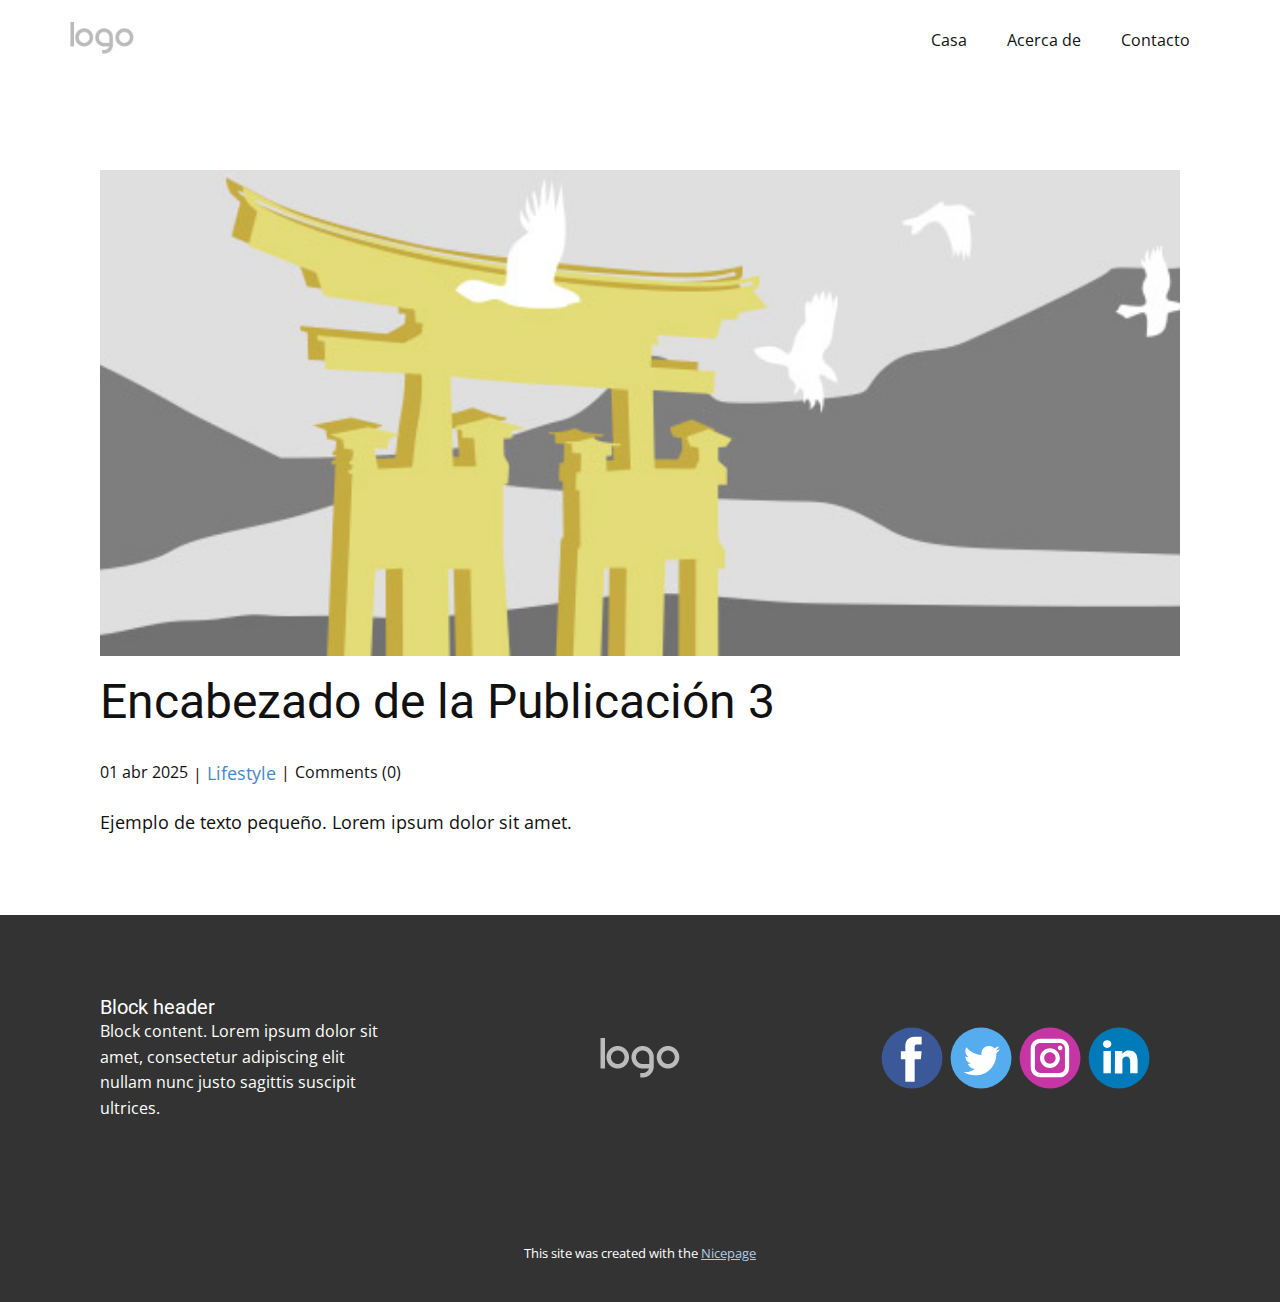
<file: blog/enviar-2.html>
<!DOCTYPE html>
<html style="font-size: 16px;" lang="es"><head>
    <meta name="viewport" content="width=device-width, initial-scale=1.0">
    <meta charset="utf-8">
    <meta name="keywords" content="Encabezado de la Publicación 1">
    <meta name="description" content="">
    <title>Encabezado de la Publicación 3</title>
    <link rel="stylesheet" href="../nicepage.css" media="screen">
<link rel="stylesheet" href="../Post-Template.css" media="screen">
    <script class="u-script" type="text/javascript" src="../jquery.js" defer=""></script>
    <script class="u-script" type="text/javascript" src="../nicepage.js" defer=""></script>
    <meta name="generator" content="Nicepage 7.6.4, nicepage.com">
    
    
    
    <link id="u-theme-google-font" rel="stylesheet" href="https://fonts.googleapis.com/css?family=Roboto:100,100i,300,300i,400,400i,500,500i,700,700i,900,900i|Open+Sans:300,300i,400,400i,500,500i,600,600i,700,700i,800,800i">
    <script type="application/ld+json">{
		"@context": "http://schema.org",
		"@type": "Organization",
		"name": "",
		"logo": "images/default-logo.png",
		"sameAs": []
}</script>
    <meta name="theme-color" content="#478ac9">
  <meta data-intl-tel-input-cdn-path="intlTelInput/"></head>
  <body data-path-to-root="./" data-include-products="false" class="u-body u-xl-mode" data-lang="es"><header class="u-clearfix u-header u-header" id="header"><div class="u-clearfix u-sheet u-valign-middle u-sheet-1">
        <a href="#" class="u-image u-logo u-image-1">
          <img src="../images/default-logo.png" class="u-logo-image u-logo-image-1">
        </a>
        <nav class="u-menu u-menu-one-level u-offcanvas u-menu-1">
          <div class="menu-collapse" style="font-size: 1rem; letter-spacing: 0px;">
            <a class="u-button-style u-custom-left-right-menu-spacing u-custom-padding-bottom u-custom-top-bottom-menu-spacing u-hamburger-link u-nav-link u-text-active-palette-1-base u-text-hover-palette-2-base" href="#">
              <svg class="u-svg-link" viewBox="0 0 24 24"><use xlink:href="#menu-hamburger"></use></svg>
              <svg class="u-svg-content" version="1.1" id="menu-hamburger" viewBox="0 0 16 16" x="0px" y="0px" xmlns:xlink="http://www.w3.org/1999/xlink" xmlns="http://www.w3.org/2000/svg"><g><rect y="1" width="16" height="2"></rect><rect y="7" width="16" height="2"></rect><rect y="13" width="16" height="2"></rect>
</g></svg>
            </a>
          </div>
          <div class="u-custom-menu u-nav-container">
            <ul class="u-nav u-unstyled u-nav-1"><li class="u-nav-item"><a class="u-button-style u-nav-link u-text-active-palette-1-base u-text-hover-palette-2-base" href="#" style="padding: 10px 20px;">Casa</a>
</li><li class="u-nav-item"><a class="u-button-style u-nav-link u-text-active-palette-1-base u-text-hover-palette-2-base" href="../Acerca-de.html" style="padding: 10px 20px;">Acerca de</a>
</li><li class="u-nav-item"><a class="u-button-style u-nav-link u-text-active-palette-1-base u-text-hover-palette-2-base" href="../Contacto.html" style="padding: 10px 20px;">Contacto</a>
</li></ul>
          </div>
          <div class="u-custom-menu u-nav-container-collapse">
            <div class="u-black u-container-style u-inner-container-layout u-opacity u-opacity-95 u-sidenav">
              <div class="u-inner-container-layout u-sidenav-overflow">
                <div class="u-menu-close"></div>
                <ul class="u-align-center u-nav u-popupmenu-items u-unstyled u-nav-2"><li class="u-nav-item"><a class="u-button-style u-nav-link" href="#">Casa</a>
</li><li class="u-nav-item"><a class="u-button-style u-nav-link" href="../Acerca-de.html">Acerca de</a>
</li><li class="u-nav-item"><a class="u-button-style u-nav-link" href="../Contacto.html">Contacto</a>
</li></ul>
              </div>
            </div>
            <div class="u-black u-menu-overlay u-opacity u-opacity-70"></div>
          </div>
        </nav>
      </div></header>
    <section class="u-align-center u-clearfix u-section-1" id="block-1">
      <div class="u-clearfix u-sheet u-valign-middle-md u-valign-middle-sm u-valign-middle-xs u-sheet-1"><!--post_details--><!--post_details_options_json--><!--{"source":""}--><!--/post_details_options_json--><!--blog_post-->
        <div class="u-container-style u-expanded-width u-post-details u-post-details-1">
          <div class="u-container-layout u-valign-middle u-container-layout-1"><!--blog_post_image-->
            <img alt="" class="u-blog-control u-expanded-width u-image u-image-default u-image-1" src="../images/8ad73f3c.jpeg"><!--/blog_post_image--><!--blog_post_header-->
            <h2 class="u-blog-control u-text u-text-1">Encabezado de la Publicación 3</h2><!--/blog_post_header--><!--blog_post_metadata-->
            <div class="u-blog-control u-metadata u-metadata-1"><!--blog_post_metadata_date-->
              <span class="u-meta-date u-meta-icon">01 abr 2025</span><!--/blog_post_metadata_date--><!--blog_post_metadata_category-->
              <span class="u-meta-category u-meta-icon"><a href="../blog/blog.html#/blog-1///3">Lifestyle</a></span><!--/blog_post_metadata_category--><!--blog_post_metadata_comments-->
              <span class="u-meta-comments u-meta-icon"><!--blog_post_metadata_comments_content-->Comments (0)<!--/blog_post_metadata_comments_content--></span><!--/blog_post_metadata_comments-->
            </div><!--/blog_post_metadata--><!--blog_post_content-->
            <div class="u-align-justify u-blog-control u-post-content u-text u-text-2 fr-view">
  <p>Ejemplo de texto pequeño. Lorem ipsum dolor sit amet.</p>
  </div><!--/blog_post_content-->
          </div>
        </div><!--/blog_post--><!--/post_details-->
      </div>
    </section>
    
    
    
    <footer class="u-clearfix u-footer u-grey-80" id="footer"><div class="u-clearfix u-sheet u-sheet-1">
        <div class="data-layout-selected u-clearfix u-expanded-width u-gutter-30 u-layout-wrap u-layout-wrap-1">
          <div class="u-gutter-0 u-layout">
            <div class="u-layout-row">
              <div class="u-align-center-sm u-align-center-xs u-align-left-md u-align-left-xl u-container-style u-layout-cell u-left-cell u-size-20 u-size-30-md u-layout-cell-1">
                <div class="u-container-layout u-valign-middle u-container-layout-1"><!--position-->
                  <div data-position="" class="u-position"><!--block-->
                    <div class="u-block">
                      <div class="u-block-container u-clearfix"><!--block_header-->
                        <h5 class="u-block-header u-text"><!--block_header_content--> Block header <!--/block_header_content--></h5><!--/block_header--><!--block_content-->
                        <div class="u-block-content u-text"><!--block_content_content--> Block content. Lorem ipsum dolor sit amet, consectetur adipiscing elit nullam nunc justo sagittis suscipit ultrices. <!--/block_content_content--></div><!--/block_content-->
                      </div>
                    </div><!--/block-->
                  </div><!--/position-->
                </div>
              </div>
              <div class="u-align-center-sm u-align-right-md u-container-style u-layout-cell u-size-20 u-size-30-md u-layout-cell-2">
                <div class="u-container-layout u-valign-middle u-container-layout-2">
                  <a href="#" class="u-image u-logo u-image-1" data-image-width="80" data-image-height="40">
                    <img src="../images/default-logo.png" class="u-logo-image u-logo-image-1">
                  </a>
                </div>
              </div>
              <div class="u-align-center-sm u-align-center-xs u-align-left-md u-align-right-lg u-align-right-xl u-container-style u-layout-cell u-right-cell u-size-20 u-size-30-md u-layout-cell-3">
                <div class="u-container-layout u-valign-middle u-container-layout-3">
                  <div class="u-social-icons u-social-icons-1">
                    <a class="u-social-url" title="facebook" target="_blank" href="">
                      <span class="u-icon u-social-facebook u-social-icon u-icon-1"><svg class="u-svg-link" preserveAspectRatio="xMidYMin slice" viewBox="0 0 112 112" style=""><use xlink:href="#svg-0208"></use></svg><svg class="u-svg-content" viewBox="0 0 112 112" x="0" y="0" id="svg-0208"><circle fill="currentColor" cx="56.1" cy="56.1" r="55"></circle><path fill="#FFFFFF" d="M73.5,31.6h-9.1c-1.4,0-3.6,0.8-3.6,3.9v8.5h12.6L72,58.3H60.8v40.8H43.9V58.3h-8V43.9h8v-9.2
      c0-6.7,3.1-17,17-17h12.5v13.9H73.5z"></path></svg></span>
                    </a>
                    <a class="u-social-url" title="twitter" target="_blank" href="">
                      <span class="u-icon u-social-icon u-social-twitter u-icon-2"><svg class="u-svg-link" preserveAspectRatio="xMidYMin slice" viewBox="0 0 112 112" style=""><use xlink:href="#svg-08d6"></use></svg><svg class="u-svg-content" viewBox="0 0 112 112" x="0" y="0" id="svg-08d6"><circle fill="currentColor" class="st0" cx="56.1" cy="56.1" r="55"></circle><path fill="#FFFFFF" d="M83.8,47.3c0,0.6,0,1.2,0,1.7c0,17.7-13.5,38.2-38.2,38.2C38,87.2,31,85,25,81.2c1,0.1,2.1,0.2,3.2,0.2
      c6.3,0,12.1-2.1,16.7-5.7c-5.9-0.1-10.8-4-12.5-9.3c0.8,0.2,1.7,0.2,2.5,0.2c1.2,0,2.4-0.2,3.5-0.5c-6.1-1.2-10.8-6.7-10.8-13.1
      c0-0.1,0-0.1,0-0.2c1.8,1,3.9,1.6,6.1,1.7c-3.6-2.4-6-6.5-6-11.2c0-2.5,0.7-4.8,1.8-6.7c6.6,8.1,16.5,13.5,27.6,14
      c-0.2-1-0.3-2-0.3-3.1c0-7.4,6-13.4,13.4-13.4c3.9,0,7.3,1.6,9.8,4.2c3.1-0.6,5.9-1.7,8.5-3.3c-1,3.1-3.1,5.8-5.9,7.4
      c2.7-0.3,5.3-1,7.7-2.1C88.7,43,86.4,45.4,83.8,47.3z"></path></svg></span>
                    </a>
                    <a class="u-social-url" title="instagram" target="_blank" href="">
                      <span class="u-icon u-social-icon u-social-instagram u-icon-3"><svg class="u-svg-link" preserveAspectRatio="xMidYMin slice" viewBox="0 0 112 112" style=""><use xlink:href="#svg-398d"></use></svg><svg class="u-svg-content" viewBox="0 0 112 112" x="0" y="0" id="svg-398d"><circle fill="currentColor" cx="56.1" cy="56.1" r="55"></circle><path fill="#FFFFFF" d="M55.9,38.2c-9.9,0-17.9,8-17.9,17.9C38,66,46,74,55.9,74c9.9,0,17.9-8,17.9-17.9C73.8,46.2,65.8,38.2,55.9,38.2
      z M55.9,66.4c-5.7,0-10.3-4.6-10.3-10.3c-0.1-5.7,4.6-10.3,10.3-10.3c5.7,0,10.3,4.6,10.3,10.3C66.2,61.8,61.6,66.4,55.9,66.4z"></path><path fill="#FFFFFF" d="M74.3,33.5c-2.3,0-4.2,1.9-4.2,4.2s1.9,4.2,4.2,4.2s4.2-1.9,4.2-4.2S76.6,33.5,74.3,33.5z"></path><path fill="#FFFFFF" d="M73.1,21.3H38.6c-9.7,0-17.5,7.9-17.5,17.5v34.5c0,9.7,7.9,17.6,17.5,17.6h34.5c9.7,0,17.5-7.9,17.5-17.5V38.8
      C90.6,29.1,82.7,21.3,73.1,21.3z M83,73.3c0,5.5-4.5,9.9-9.9,9.9H38.6c-5.5,0-9.9-4.5-9.9-9.9V38.8c0-5.5,4.5-9.9,9.9-9.9h34.5
      c5.5,0,9.9,4.5,9.9,9.9V73.3z"></path></svg></span>
                    </a>
                    <a class="u-social-url" title="linkedin" target="_blank" href="">
                      <span class="u-icon u-social-icon u-social-linkedin u-icon-4"><svg class="u-svg-link" preserveAspectRatio="xMidYMin slice" viewBox="0 0 112 112" style=""><use xlink:href="#svg-68ea"></use></svg><svg class="u-svg-content" viewBox="0 0 112 112" x="0" y="0" id="svg-68ea"><circle fill="currentColor" cx="56.1" cy="56.1" r="55"></circle><path fill="#FFFFFF" d="M41.3,83.7H27.9V43.4h13.4V83.7z M34.6,37.9L34.6,37.9c-4.6,0-7.5-3.1-7.5-7c0-4,3-7,7.6-7s7.4,3,7.5,7
      C42.2,34.8,39.2,37.9,34.6,37.9z M89.6,83.7H76.2V62.2c0-5.4-1.9-9.1-6.8-9.1c-3.7,0-5.9,2.5-6.9,4.9c-0.4,0.9-0.4,2.1-0.4,3.3v22.5
      H48.7c0,0,0.2-36.5,0-40.3h13.4v5.7c1.8-2.7,5-6.7,12.1-6.7c8.8,0,15.4,5.8,15.4,18.1V83.7z"></path></svg></span>
                    </a>
                  </div>
                </div>
              </div>
            </div>
          </div>
        </div>
      </div></footer>
    <section class="u-backlink u-clearfix u-grey-80">
      <p class="u-text">
        <span>This site was created with the </span>
        <a class="u-link" href="https://nicepage.com/" target="_blank" rel="nofollow">
          <span>Nicepage</span>
        </a>
      </p>
    </section>
  
</body></html>
</file>
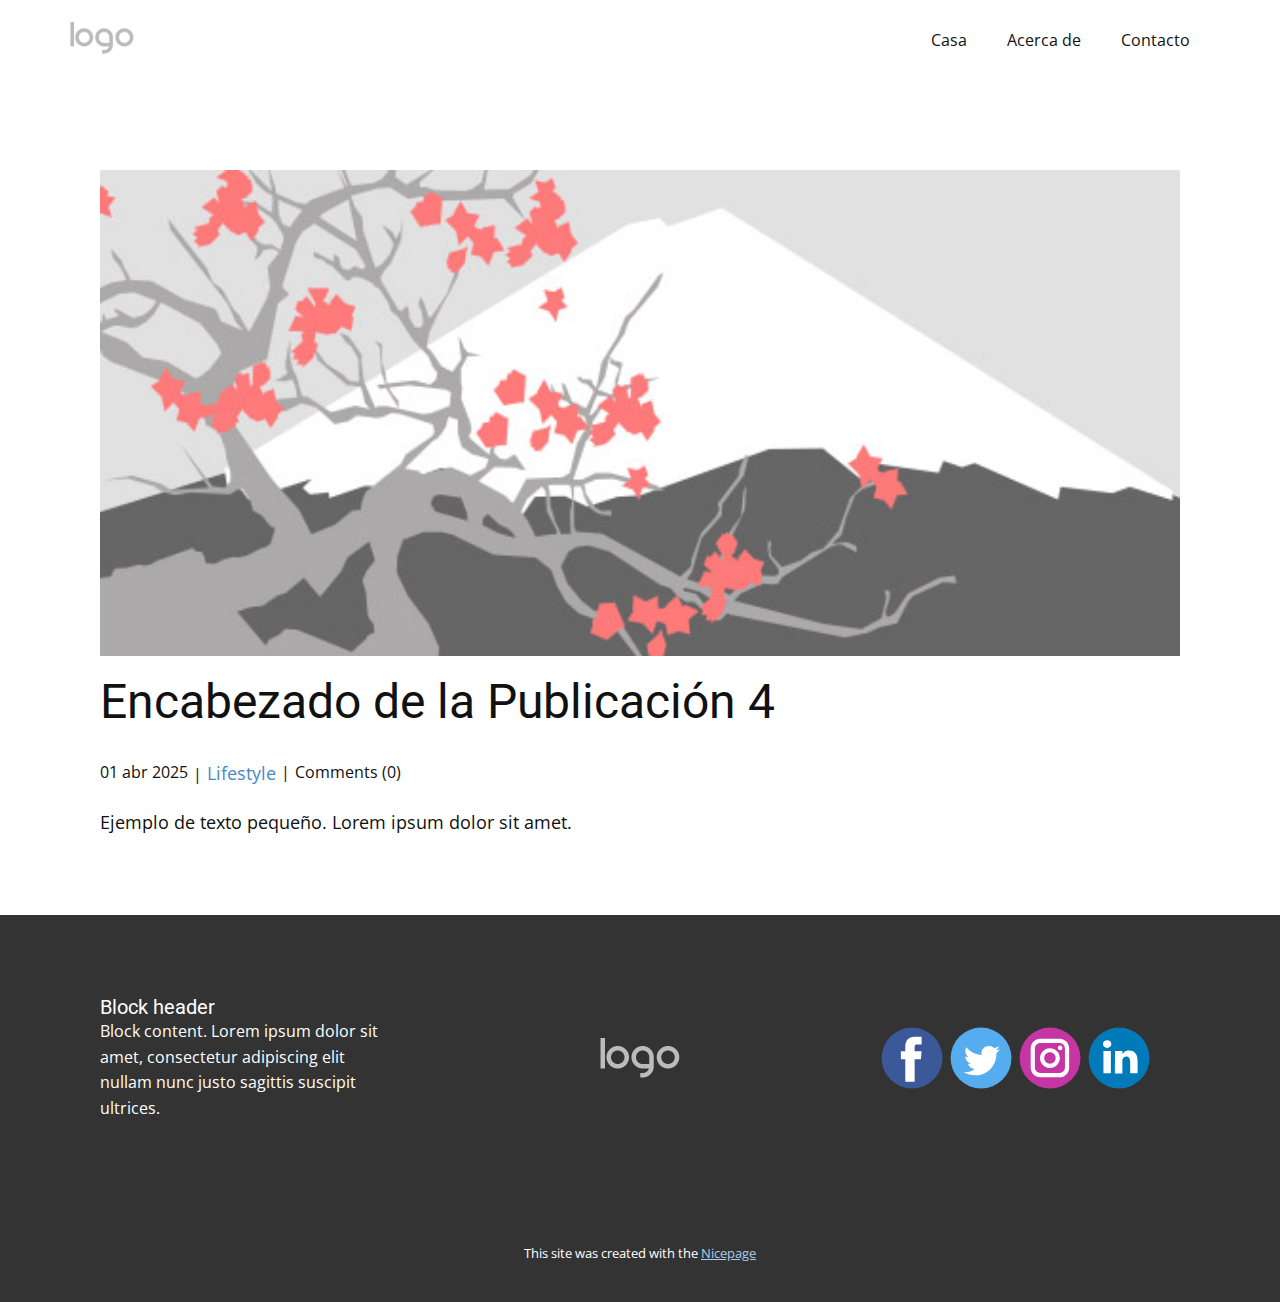
<file: blog/enviar-3.html>
<!DOCTYPE html>
<html style="font-size: 16px;" lang="es"><head>
    <meta name="viewport" content="width=device-width, initial-scale=1.0">
    <meta charset="utf-8">
    <meta name="keywords" content="Encabezado de la Publicación 1">
    <meta name="description" content="">
    <title>Encabezado de la Publicación 4</title>
    <link rel="stylesheet" href="../nicepage.css" media="screen">
<link rel="stylesheet" href="../Post-Template.css" media="screen">
    <script class="u-script" type="text/javascript" src="../jquery.js" defer=""></script>
    <script class="u-script" type="text/javascript" src="../nicepage.js" defer=""></script>
    <meta name="generator" content="Nicepage 7.6.4, nicepage.com">
    
    
    
    <link id="u-theme-google-font" rel="stylesheet" href="https://fonts.googleapis.com/css?family=Roboto:100,100i,300,300i,400,400i,500,500i,700,700i,900,900i|Open+Sans:300,300i,400,400i,500,500i,600,600i,700,700i,800,800i">
    <script type="application/ld+json">{
		"@context": "http://schema.org",
		"@type": "Organization",
		"name": "",
		"logo": "images/default-logo.png",
		"sameAs": []
}</script>
    <meta name="theme-color" content="#478ac9">
  <meta data-intl-tel-input-cdn-path="intlTelInput/"></head>
  <body data-path-to-root="./" data-include-products="false" class="u-body u-xl-mode" data-lang="es"><header class="u-clearfix u-header u-header" id="header"><div class="u-clearfix u-sheet u-valign-middle u-sheet-1">
        <a href="#" class="u-image u-logo u-image-1">
          <img src="../images/default-logo.png" class="u-logo-image u-logo-image-1">
        </a>
        <nav class="u-menu u-menu-one-level u-offcanvas u-menu-1">
          <div class="menu-collapse" style="font-size: 1rem; letter-spacing: 0px;">
            <a class="u-button-style u-custom-left-right-menu-spacing u-custom-padding-bottom u-custom-top-bottom-menu-spacing u-hamburger-link u-nav-link u-text-active-palette-1-base u-text-hover-palette-2-base" href="#">
              <svg class="u-svg-link" viewBox="0 0 24 24"><use xlink:href="#menu-hamburger"></use></svg>
              <svg class="u-svg-content" version="1.1" id="menu-hamburger" viewBox="0 0 16 16" x="0px" y="0px" xmlns:xlink="http://www.w3.org/1999/xlink" xmlns="http://www.w3.org/2000/svg"><g><rect y="1" width="16" height="2"></rect><rect y="7" width="16" height="2"></rect><rect y="13" width="16" height="2"></rect>
</g></svg>
            </a>
          </div>
          <div class="u-custom-menu u-nav-container">
            <ul class="u-nav u-unstyled u-nav-1"><li class="u-nav-item"><a class="u-button-style u-nav-link u-text-active-palette-1-base u-text-hover-palette-2-base" href="#" style="padding: 10px 20px;">Casa</a>
</li><li class="u-nav-item"><a class="u-button-style u-nav-link u-text-active-palette-1-base u-text-hover-palette-2-base" href="../Acerca-de.html" style="padding: 10px 20px;">Acerca de</a>
</li><li class="u-nav-item"><a class="u-button-style u-nav-link u-text-active-palette-1-base u-text-hover-palette-2-base" href="../Contacto.html" style="padding: 10px 20px;">Contacto</a>
</li></ul>
          </div>
          <div class="u-custom-menu u-nav-container-collapse">
            <div class="u-black u-container-style u-inner-container-layout u-opacity u-opacity-95 u-sidenav">
              <div class="u-inner-container-layout u-sidenav-overflow">
                <div class="u-menu-close"></div>
                <ul class="u-align-center u-nav u-popupmenu-items u-unstyled u-nav-2"><li class="u-nav-item"><a class="u-button-style u-nav-link" href="#">Casa</a>
</li><li class="u-nav-item"><a class="u-button-style u-nav-link" href="../Acerca-de.html">Acerca de</a>
</li><li class="u-nav-item"><a class="u-button-style u-nav-link" href="../Contacto.html">Contacto</a>
</li></ul>
              </div>
            </div>
            <div class="u-black u-menu-overlay u-opacity u-opacity-70"></div>
          </div>
        </nav>
      </div></header>
    <section class="u-align-center u-clearfix u-section-1" id="block-1">
      <div class="u-clearfix u-sheet u-valign-middle-md u-valign-middle-sm u-valign-middle-xs u-sheet-1"><!--post_details--><!--post_details_options_json--><!--{"source":""}--><!--/post_details_options_json--><!--blog_post-->
        <div class="u-container-style u-expanded-width u-post-details u-post-details-1">
          <div class="u-container-layout u-valign-middle u-container-layout-1"><!--blog_post_image-->
            <img alt="" class="u-blog-control u-expanded-width u-image u-image-default u-image-1" src="../images/0fd3416c.jpeg"><!--/blog_post_image--><!--blog_post_header-->
            <h2 class="u-blog-control u-text u-text-1">Encabezado de la Publicación 4</h2><!--/blog_post_header--><!--blog_post_metadata-->
            <div class="u-blog-control u-metadata u-metadata-1"><!--blog_post_metadata_date-->
              <span class="u-meta-date u-meta-icon">01 abr 2025</span><!--/blog_post_metadata_date--><!--blog_post_metadata_category-->
              <span class="u-meta-category u-meta-icon"><a href="../blog/blog.html#/blog-1///3">Lifestyle</a></span><!--/blog_post_metadata_category--><!--blog_post_metadata_comments-->
              <span class="u-meta-comments u-meta-icon"><!--blog_post_metadata_comments_content-->Comments (0)<!--/blog_post_metadata_comments_content--></span><!--/blog_post_metadata_comments-->
            </div><!--/blog_post_metadata--><!--blog_post_content-->
            <div class="u-align-justify u-blog-control u-post-content u-text u-text-2 fr-view">
  <p>Ejemplo de texto pequeño. Lorem ipsum dolor sit amet.</p>
  </div><!--/blog_post_content-->
          </div>
        </div><!--/blog_post--><!--/post_details-->
      </div>
    </section>
    
    
    
    <footer class="u-clearfix u-footer u-grey-80" id="footer"><div class="u-clearfix u-sheet u-sheet-1">
        <div class="data-layout-selected u-clearfix u-expanded-width u-gutter-30 u-layout-wrap u-layout-wrap-1">
          <div class="u-gutter-0 u-layout">
            <div class="u-layout-row">
              <div class="u-align-center-sm u-align-center-xs u-align-left-md u-align-left-xl u-container-style u-layout-cell u-left-cell u-size-20 u-size-30-md u-layout-cell-1">
                <div class="u-container-layout u-valign-middle u-container-layout-1"><!--position-->
                  <div data-position="" class="u-position"><!--block-->
                    <div class="u-block">
                      <div class="u-block-container u-clearfix"><!--block_header-->
                        <h5 class="u-block-header u-text"><!--block_header_content--> Block header <!--/block_header_content--></h5><!--/block_header--><!--block_content-->
                        <div class="u-block-content u-text"><!--block_content_content--> Block content. Lorem ipsum dolor sit amet, consectetur adipiscing elit nullam nunc justo sagittis suscipit ultrices. <!--/block_content_content--></div><!--/block_content-->
                      </div>
                    </div><!--/block-->
                  </div><!--/position-->
                </div>
              </div>
              <div class="u-align-center-sm u-align-right-md u-container-style u-layout-cell u-size-20 u-size-30-md u-layout-cell-2">
                <div class="u-container-layout u-valign-middle u-container-layout-2">
                  <a href="#" class="u-image u-logo u-image-1" data-image-width="80" data-image-height="40">
                    <img src="../images/default-logo.png" class="u-logo-image u-logo-image-1">
                  </a>
                </div>
              </div>
              <div class="u-align-center-sm u-align-center-xs u-align-left-md u-align-right-lg u-align-right-xl u-container-style u-layout-cell u-right-cell u-size-20 u-size-30-md u-layout-cell-3">
                <div class="u-container-layout u-valign-middle u-container-layout-3">
                  <div class="u-social-icons u-social-icons-1">
                    <a class="u-social-url" title="facebook" target="_blank" href="">
                      <span class="u-icon u-social-facebook u-social-icon u-icon-1"><svg class="u-svg-link" preserveAspectRatio="xMidYMin slice" viewBox="0 0 112 112" style=""><use xlink:href="#svg-0208"></use></svg><svg class="u-svg-content" viewBox="0 0 112 112" x="0" y="0" id="svg-0208"><circle fill="currentColor" cx="56.1" cy="56.1" r="55"></circle><path fill="#FFFFFF" d="M73.5,31.6h-9.1c-1.4,0-3.6,0.8-3.6,3.9v8.5h12.6L72,58.3H60.8v40.8H43.9V58.3h-8V43.9h8v-9.2
      c0-6.7,3.1-17,17-17h12.5v13.9H73.5z"></path></svg></span>
                    </a>
                    <a class="u-social-url" title="twitter" target="_blank" href="">
                      <span class="u-icon u-social-icon u-social-twitter u-icon-2"><svg class="u-svg-link" preserveAspectRatio="xMidYMin slice" viewBox="0 0 112 112" style=""><use xlink:href="#svg-08d6"></use></svg><svg class="u-svg-content" viewBox="0 0 112 112" x="0" y="0" id="svg-08d6"><circle fill="currentColor" class="st0" cx="56.1" cy="56.1" r="55"></circle><path fill="#FFFFFF" d="M83.8,47.3c0,0.6,0,1.2,0,1.7c0,17.7-13.5,38.2-38.2,38.2C38,87.2,31,85,25,81.2c1,0.1,2.1,0.2,3.2,0.2
      c6.3,0,12.1-2.1,16.7-5.7c-5.9-0.1-10.8-4-12.5-9.3c0.8,0.2,1.7,0.2,2.5,0.2c1.2,0,2.4-0.2,3.5-0.5c-6.1-1.2-10.8-6.7-10.8-13.1
      c0-0.1,0-0.1,0-0.2c1.8,1,3.9,1.6,6.1,1.7c-3.6-2.4-6-6.5-6-11.2c0-2.5,0.7-4.8,1.8-6.7c6.6,8.1,16.5,13.5,27.6,14
      c-0.2-1-0.3-2-0.3-3.1c0-7.4,6-13.4,13.4-13.4c3.9,0,7.3,1.6,9.8,4.2c3.1-0.6,5.9-1.7,8.5-3.3c-1,3.1-3.1,5.8-5.9,7.4
      c2.7-0.3,5.3-1,7.7-2.1C88.7,43,86.4,45.4,83.8,47.3z"></path></svg></span>
                    </a>
                    <a class="u-social-url" title="instagram" target="_blank" href="">
                      <span class="u-icon u-social-icon u-social-instagram u-icon-3"><svg class="u-svg-link" preserveAspectRatio="xMidYMin slice" viewBox="0 0 112 112" style=""><use xlink:href="#svg-398d"></use></svg><svg class="u-svg-content" viewBox="0 0 112 112" x="0" y="0" id="svg-398d"><circle fill="currentColor" cx="56.1" cy="56.1" r="55"></circle><path fill="#FFFFFF" d="M55.9,38.2c-9.9,0-17.9,8-17.9,17.9C38,66,46,74,55.9,74c9.9,0,17.9-8,17.9-17.9C73.8,46.2,65.8,38.2,55.9,38.2
      z M55.9,66.4c-5.7,0-10.3-4.6-10.3-10.3c-0.1-5.7,4.6-10.3,10.3-10.3c5.7,0,10.3,4.6,10.3,10.3C66.2,61.8,61.6,66.4,55.9,66.4z"></path><path fill="#FFFFFF" d="M74.3,33.5c-2.3,0-4.2,1.9-4.2,4.2s1.9,4.2,4.2,4.2s4.2-1.9,4.2-4.2S76.6,33.5,74.3,33.5z"></path><path fill="#FFFFFF" d="M73.1,21.3H38.6c-9.7,0-17.5,7.9-17.5,17.5v34.5c0,9.7,7.9,17.6,17.5,17.6h34.5c9.7,0,17.5-7.9,17.5-17.5V38.8
      C90.6,29.1,82.7,21.3,73.1,21.3z M83,73.3c0,5.5-4.5,9.9-9.9,9.9H38.6c-5.5,0-9.9-4.5-9.9-9.9V38.8c0-5.5,4.5-9.9,9.9-9.9h34.5
      c5.5,0,9.9,4.5,9.9,9.9V73.3z"></path></svg></span>
                    </a>
                    <a class="u-social-url" title="linkedin" target="_blank" href="">
                      <span class="u-icon u-social-icon u-social-linkedin u-icon-4"><svg class="u-svg-link" preserveAspectRatio="xMidYMin slice" viewBox="0 0 112 112" style=""><use xlink:href="#svg-68ea"></use></svg><svg class="u-svg-content" viewBox="0 0 112 112" x="0" y="0" id="svg-68ea"><circle fill="currentColor" cx="56.1" cy="56.1" r="55"></circle><path fill="#FFFFFF" d="M41.3,83.7H27.9V43.4h13.4V83.7z M34.6,37.9L34.6,37.9c-4.6,0-7.5-3.1-7.5-7c0-4,3-7,7.6-7s7.4,3,7.5,7
      C42.2,34.8,39.2,37.9,34.6,37.9z M89.6,83.7H76.2V62.2c0-5.4-1.9-9.1-6.8-9.1c-3.7,0-5.9,2.5-6.9,4.9c-0.4,0.9-0.4,2.1-0.4,3.3v22.5
      H48.7c0,0,0.2-36.5,0-40.3h13.4v5.7c1.8-2.7,5-6.7,12.1-6.7c8.8,0,15.4,5.8,15.4,18.1V83.7z"></path></svg></span>
                    </a>
                  </div>
                </div>
              </div>
            </div>
          </div>
        </div>
      </div></footer>
    <section class="u-backlink u-clearfix u-grey-80">
      <p class="u-text">
        <span>This site was created with the </span>
        <a class="u-link" href="https://nicepage.com/" target="_blank" rel="nofollow">
          <span>Nicepage</span>
        </a>
      </p>
    </section>
  
</body></html>
</file>
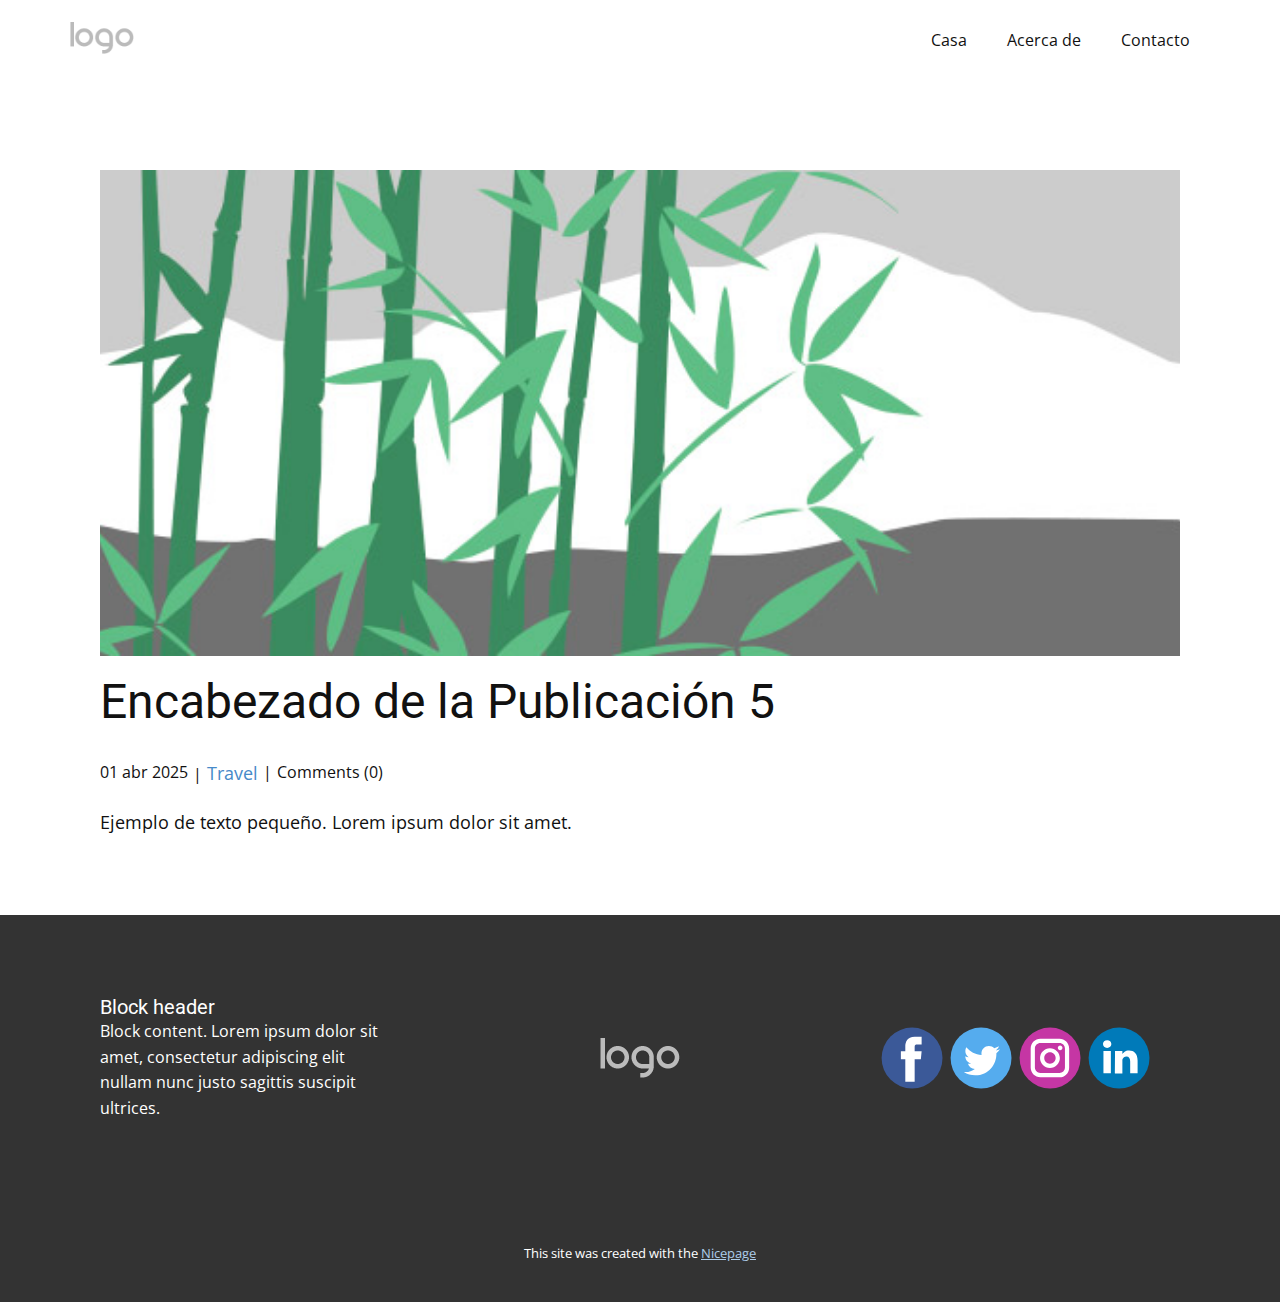
<file: blog/enviar-4.html>
<!DOCTYPE html>
<html style="font-size: 16px;" lang="es"><head>
    <meta name="viewport" content="width=device-width, initial-scale=1.0">
    <meta charset="utf-8">
    <meta name="keywords" content="Encabezado de la Publicación 1">
    <meta name="description" content="">
    <title>Encabezado de la Publicación 5</title>
    <link rel="stylesheet" href="../nicepage.css" media="screen">
<link rel="stylesheet" href="../Post-Template.css" media="screen">
    <script class="u-script" type="text/javascript" src="../jquery.js" defer=""></script>
    <script class="u-script" type="text/javascript" src="../nicepage.js" defer=""></script>
    <meta name="generator" content="Nicepage 7.6.4, nicepage.com">
    
    
    
    <link id="u-theme-google-font" rel="stylesheet" href="https://fonts.googleapis.com/css?family=Roboto:100,100i,300,300i,400,400i,500,500i,700,700i,900,900i|Open+Sans:300,300i,400,400i,500,500i,600,600i,700,700i,800,800i">
    <script type="application/ld+json">{
		"@context": "http://schema.org",
		"@type": "Organization",
		"name": "",
		"logo": "images/default-logo.png",
		"sameAs": []
}</script>
    <meta name="theme-color" content="#478ac9">
  <meta data-intl-tel-input-cdn-path="intlTelInput/"></head>
  <body data-path-to-root="./" data-include-products="false" class="u-body u-xl-mode" data-lang="es"><header class="u-clearfix u-header u-header" id="header"><div class="u-clearfix u-sheet u-valign-middle u-sheet-1">
        <a href="#" class="u-image u-logo u-image-1">
          <img src="../images/default-logo.png" class="u-logo-image u-logo-image-1">
        </a>
        <nav class="u-menu u-menu-one-level u-offcanvas u-menu-1">
          <div class="menu-collapse" style="font-size: 1rem; letter-spacing: 0px;">
            <a class="u-button-style u-custom-left-right-menu-spacing u-custom-padding-bottom u-custom-top-bottom-menu-spacing u-hamburger-link u-nav-link u-text-active-palette-1-base u-text-hover-palette-2-base" href="#">
              <svg class="u-svg-link" viewBox="0 0 24 24"><use xlink:href="#menu-hamburger"></use></svg>
              <svg class="u-svg-content" version="1.1" id="menu-hamburger" viewBox="0 0 16 16" x="0px" y="0px" xmlns:xlink="http://www.w3.org/1999/xlink" xmlns="http://www.w3.org/2000/svg"><g><rect y="1" width="16" height="2"></rect><rect y="7" width="16" height="2"></rect><rect y="13" width="16" height="2"></rect>
</g></svg>
            </a>
          </div>
          <div class="u-custom-menu u-nav-container">
            <ul class="u-nav u-unstyled u-nav-1"><li class="u-nav-item"><a class="u-button-style u-nav-link u-text-active-palette-1-base u-text-hover-palette-2-base" href="#" style="padding: 10px 20px;">Casa</a>
</li><li class="u-nav-item"><a class="u-button-style u-nav-link u-text-active-palette-1-base u-text-hover-palette-2-base" href="../Acerca-de.html" style="padding: 10px 20px;">Acerca de</a>
</li><li class="u-nav-item"><a class="u-button-style u-nav-link u-text-active-palette-1-base u-text-hover-palette-2-base" href="../Contacto.html" style="padding: 10px 20px;">Contacto</a>
</li></ul>
          </div>
          <div class="u-custom-menu u-nav-container-collapse">
            <div class="u-black u-container-style u-inner-container-layout u-opacity u-opacity-95 u-sidenav">
              <div class="u-inner-container-layout u-sidenav-overflow">
                <div class="u-menu-close"></div>
                <ul class="u-align-center u-nav u-popupmenu-items u-unstyled u-nav-2"><li class="u-nav-item"><a class="u-button-style u-nav-link" href="#">Casa</a>
</li><li class="u-nav-item"><a class="u-button-style u-nav-link" href="../Acerca-de.html">Acerca de</a>
</li><li class="u-nav-item"><a class="u-button-style u-nav-link" href="../Contacto.html">Contacto</a>
</li></ul>
              </div>
            </div>
            <div class="u-black u-menu-overlay u-opacity u-opacity-70"></div>
          </div>
        </nav>
      </div></header>
    <section class="u-align-center u-clearfix u-section-1" id="block-1">
      <div class="u-clearfix u-sheet u-valign-middle-md u-valign-middle-sm u-valign-middle-xs u-sheet-1"><!--post_details--><!--post_details_options_json--><!--{"source":""}--><!--/post_details_options_json--><!--blog_post-->
        <div class="u-container-style u-expanded-width u-post-details u-post-details-1">
          <div class="u-container-layout u-valign-middle u-container-layout-1"><!--blog_post_image-->
            <img alt="" class="u-blog-control u-expanded-width u-image u-image-default u-image-1" src="../images/68f64b9d.jpeg"><!--/blog_post_image--><!--blog_post_header-->
            <h2 class="u-blog-control u-text u-text-1">Encabezado de la Publicación 5</h2><!--/blog_post_header--><!--blog_post_metadata-->
            <div class="u-blog-control u-metadata u-metadata-1"><!--blog_post_metadata_date-->
              <span class="u-meta-date u-meta-icon">01 abr 2025</span><!--/blog_post_metadata_date--><!--blog_post_metadata_category-->
              <span class="u-meta-category u-meta-icon"><a href="../blog/blog.html#/blog-1///2">Travel</a></span><!--/blog_post_metadata_category--><!--blog_post_metadata_comments-->
              <span class="u-meta-comments u-meta-icon"><!--blog_post_metadata_comments_content-->Comments (0)<!--/blog_post_metadata_comments_content--></span><!--/blog_post_metadata_comments-->
            </div><!--/blog_post_metadata--><!--blog_post_content-->
            <div class="u-align-justify u-blog-control u-post-content u-text u-text-2 fr-view">
  <p>Ejemplo de texto pequeño. Lorem ipsum dolor sit amet.</p>
  </div><!--/blog_post_content-->
          </div>
        </div><!--/blog_post--><!--/post_details-->
      </div>
    </section>
    
    
    
    <footer class="u-clearfix u-footer u-grey-80" id="footer"><div class="u-clearfix u-sheet u-sheet-1">
        <div class="data-layout-selected u-clearfix u-expanded-width u-gutter-30 u-layout-wrap u-layout-wrap-1">
          <div class="u-gutter-0 u-layout">
            <div class="u-layout-row">
              <div class="u-align-center-sm u-align-center-xs u-align-left-md u-align-left-xl u-container-style u-layout-cell u-left-cell u-size-20 u-size-30-md u-layout-cell-1">
                <div class="u-container-layout u-valign-middle u-container-layout-1"><!--position-->
                  <div data-position="" class="u-position"><!--block-->
                    <div class="u-block">
                      <div class="u-block-container u-clearfix"><!--block_header-->
                        <h5 class="u-block-header u-text"><!--block_header_content--> Block header <!--/block_header_content--></h5><!--/block_header--><!--block_content-->
                        <div class="u-block-content u-text"><!--block_content_content--> Block content. Lorem ipsum dolor sit amet, consectetur adipiscing elit nullam nunc justo sagittis suscipit ultrices. <!--/block_content_content--></div><!--/block_content-->
                      </div>
                    </div><!--/block-->
                  </div><!--/position-->
                </div>
              </div>
              <div class="u-align-center-sm u-align-right-md u-container-style u-layout-cell u-size-20 u-size-30-md u-layout-cell-2">
                <div class="u-container-layout u-valign-middle u-container-layout-2">
                  <a href="#" class="u-image u-logo u-image-1" data-image-width="80" data-image-height="40">
                    <img src="../images/default-logo.png" class="u-logo-image u-logo-image-1">
                  </a>
                </div>
              </div>
              <div class="u-align-center-sm u-align-center-xs u-align-left-md u-align-right-lg u-align-right-xl u-container-style u-layout-cell u-right-cell u-size-20 u-size-30-md u-layout-cell-3">
                <div class="u-container-layout u-valign-middle u-container-layout-3">
                  <div class="u-social-icons u-social-icons-1">
                    <a class="u-social-url" title="facebook" target="_blank" href="">
                      <span class="u-icon u-social-facebook u-social-icon u-icon-1"><svg class="u-svg-link" preserveAspectRatio="xMidYMin slice" viewBox="0 0 112 112" style=""><use xlink:href="#svg-0208"></use></svg><svg class="u-svg-content" viewBox="0 0 112 112" x="0" y="0" id="svg-0208"><circle fill="currentColor" cx="56.1" cy="56.1" r="55"></circle><path fill="#FFFFFF" d="M73.5,31.6h-9.1c-1.4,0-3.6,0.8-3.6,3.9v8.5h12.6L72,58.3H60.8v40.8H43.9V58.3h-8V43.9h8v-9.2
      c0-6.7,3.1-17,17-17h12.5v13.9H73.5z"></path></svg></span>
                    </a>
                    <a class="u-social-url" title="twitter" target="_blank" href="">
                      <span class="u-icon u-social-icon u-social-twitter u-icon-2"><svg class="u-svg-link" preserveAspectRatio="xMidYMin slice" viewBox="0 0 112 112" style=""><use xlink:href="#svg-08d6"></use></svg><svg class="u-svg-content" viewBox="0 0 112 112" x="0" y="0" id="svg-08d6"><circle fill="currentColor" class="st0" cx="56.1" cy="56.1" r="55"></circle><path fill="#FFFFFF" d="M83.8,47.3c0,0.6,0,1.2,0,1.7c0,17.7-13.5,38.2-38.2,38.2C38,87.2,31,85,25,81.2c1,0.1,2.1,0.2,3.2,0.2
      c6.3,0,12.1-2.1,16.7-5.7c-5.9-0.1-10.8-4-12.5-9.3c0.8,0.2,1.7,0.2,2.5,0.2c1.2,0,2.4-0.2,3.5-0.5c-6.1-1.2-10.8-6.7-10.8-13.1
      c0-0.1,0-0.1,0-0.2c1.8,1,3.9,1.6,6.1,1.7c-3.6-2.4-6-6.5-6-11.2c0-2.5,0.7-4.8,1.8-6.7c6.6,8.1,16.5,13.5,27.6,14
      c-0.2-1-0.3-2-0.3-3.1c0-7.4,6-13.4,13.4-13.4c3.9,0,7.3,1.6,9.8,4.2c3.1-0.6,5.9-1.7,8.5-3.3c-1,3.1-3.1,5.8-5.9,7.4
      c2.7-0.3,5.3-1,7.7-2.1C88.7,43,86.4,45.4,83.8,47.3z"></path></svg></span>
                    </a>
                    <a class="u-social-url" title="instagram" target="_blank" href="">
                      <span class="u-icon u-social-icon u-social-instagram u-icon-3"><svg class="u-svg-link" preserveAspectRatio="xMidYMin slice" viewBox="0 0 112 112" style=""><use xlink:href="#svg-398d"></use></svg><svg class="u-svg-content" viewBox="0 0 112 112" x="0" y="0" id="svg-398d"><circle fill="currentColor" cx="56.1" cy="56.1" r="55"></circle><path fill="#FFFFFF" d="M55.9,38.2c-9.9,0-17.9,8-17.9,17.9C38,66,46,74,55.9,74c9.9,0,17.9-8,17.9-17.9C73.8,46.2,65.8,38.2,55.9,38.2
      z M55.9,66.4c-5.7,0-10.3-4.6-10.3-10.3c-0.1-5.7,4.6-10.3,10.3-10.3c5.7,0,10.3,4.6,10.3,10.3C66.2,61.8,61.6,66.4,55.9,66.4z"></path><path fill="#FFFFFF" d="M74.3,33.5c-2.3,0-4.2,1.9-4.2,4.2s1.9,4.2,4.2,4.2s4.2-1.9,4.2-4.2S76.6,33.5,74.3,33.5z"></path><path fill="#FFFFFF" d="M73.1,21.3H38.6c-9.7,0-17.5,7.9-17.5,17.5v34.5c0,9.7,7.9,17.6,17.5,17.6h34.5c9.7,0,17.5-7.9,17.5-17.5V38.8
      C90.6,29.1,82.7,21.3,73.1,21.3z M83,73.3c0,5.5-4.5,9.9-9.9,9.9H38.6c-5.5,0-9.9-4.5-9.9-9.9V38.8c0-5.5,4.5-9.9,9.9-9.9h34.5
      c5.5,0,9.9,4.5,9.9,9.9V73.3z"></path></svg></span>
                    </a>
                    <a class="u-social-url" title="linkedin" target="_blank" href="">
                      <span class="u-icon u-social-icon u-social-linkedin u-icon-4"><svg class="u-svg-link" preserveAspectRatio="xMidYMin slice" viewBox="0 0 112 112" style=""><use xlink:href="#svg-68ea"></use></svg><svg class="u-svg-content" viewBox="0 0 112 112" x="0" y="0" id="svg-68ea"><circle fill="currentColor" cx="56.1" cy="56.1" r="55"></circle><path fill="#FFFFFF" d="M41.3,83.7H27.9V43.4h13.4V83.7z M34.6,37.9L34.6,37.9c-4.6,0-7.5-3.1-7.5-7c0-4,3-7,7.6-7s7.4,3,7.5,7
      C42.2,34.8,39.2,37.9,34.6,37.9z M89.6,83.7H76.2V62.2c0-5.4-1.9-9.1-6.8-9.1c-3.7,0-5.9,2.5-6.9,4.9c-0.4,0.9-0.4,2.1-0.4,3.3v22.5
      H48.7c0,0,0.2-36.5,0-40.3h13.4v5.7c1.8-2.7,5-6.7,12.1-6.7c8.8,0,15.4,5.8,15.4,18.1V83.7z"></path></svg></span>
                    </a>
                  </div>
                </div>
              </div>
            </div>
          </div>
        </div>
      </div></footer>
    <section class="u-backlink u-clearfix u-grey-80">
      <p class="u-text">
        <span>This site was created with the </span>
        <a class="u-link" href="https://nicepage.com/" target="_blank" rel="nofollow">
          <span>Nicepage</span>
        </a>
      </p>
    </section>
  
</body></html>
</file>
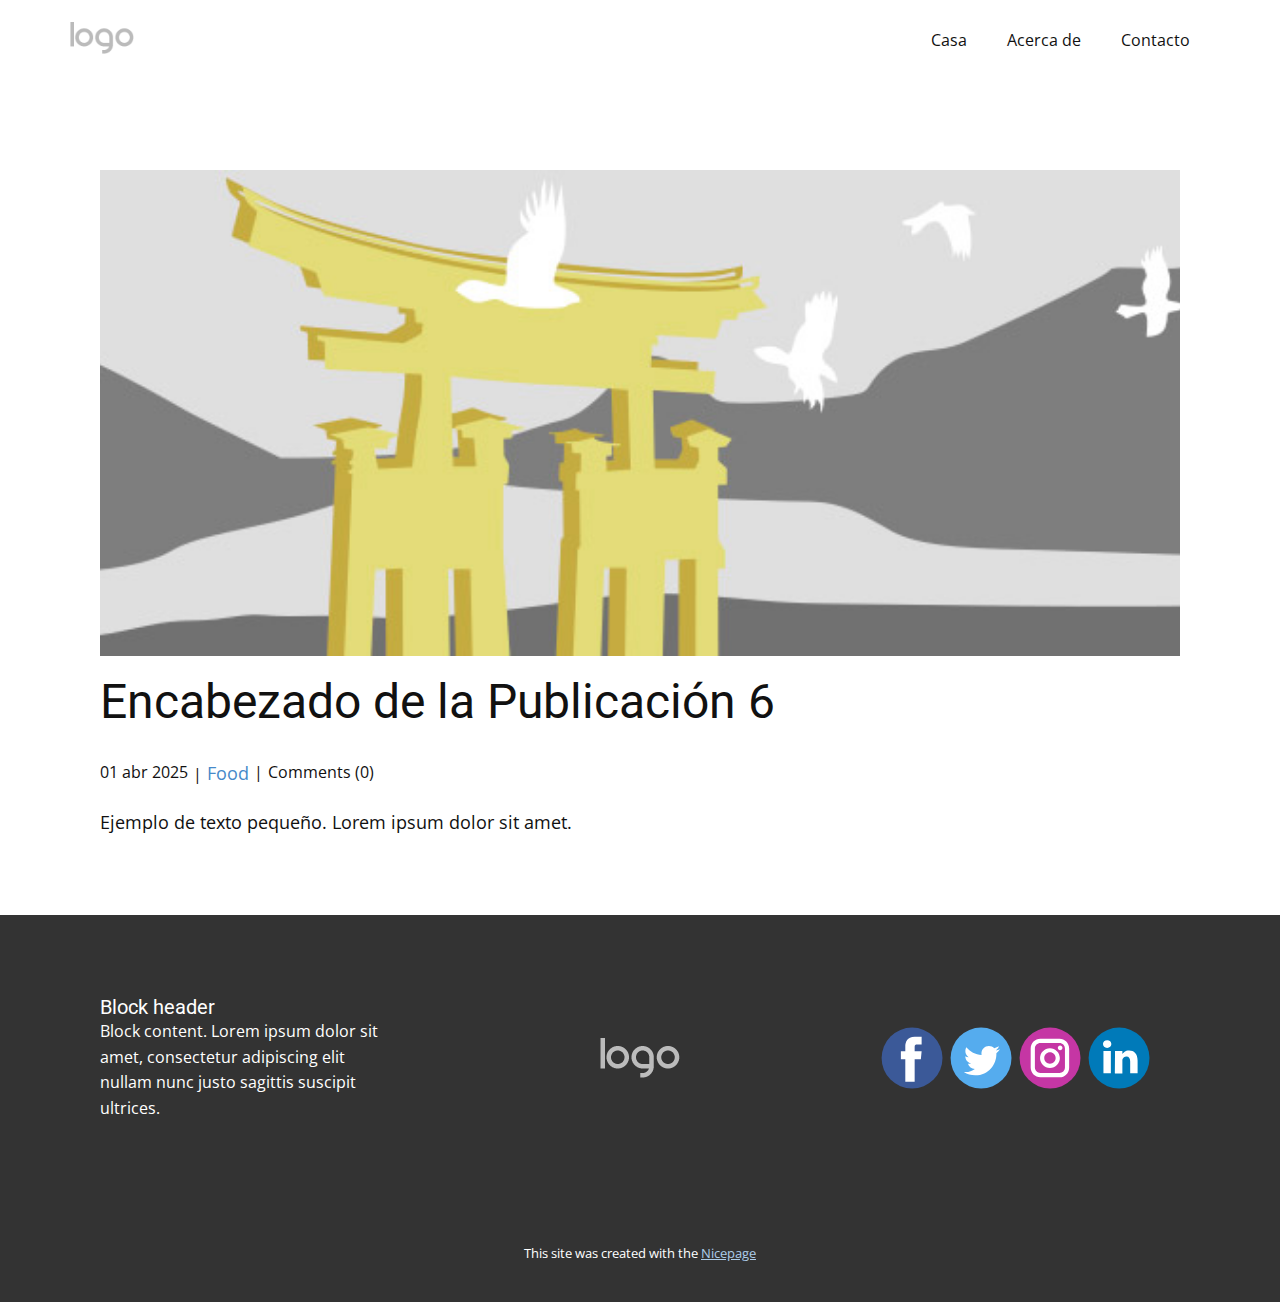
<file: blog/enviar-5.html>
<!DOCTYPE html>
<html style="font-size: 16px;" lang="es"><head>
    <meta name="viewport" content="width=device-width, initial-scale=1.0">
    <meta charset="utf-8">
    <meta name="keywords" content="Encabezado de la Publicación 1">
    <meta name="description" content="">
    <title>Encabezado de la Publicación 6</title>
    <link rel="stylesheet" href="../nicepage.css" media="screen">
<link rel="stylesheet" href="../Post-Template.css" media="screen">
    <script class="u-script" type="text/javascript" src="../jquery.js" defer=""></script>
    <script class="u-script" type="text/javascript" src="../nicepage.js" defer=""></script>
    <meta name="generator" content="Nicepage 7.6.4, nicepage.com">
    
    
    
    <link id="u-theme-google-font" rel="stylesheet" href="https://fonts.googleapis.com/css?family=Roboto:100,100i,300,300i,400,400i,500,500i,700,700i,900,900i|Open+Sans:300,300i,400,400i,500,500i,600,600i,700,700i,800,800i">
    <script type="application/ld+json">{
		"@context": "http://schema.org",
		"@type": "Organization",
		"name": "",
		"logo": "images/default-logo.png",
		"sameAs": []
}</script>
    <meta name="theme-color" content="#478ac9">
  <meta data-intl-tel-input-cdn-path="intlTelInput/"></head>
  <body data-path-to-root="./" data-include-products="false" class="u-body u-xl-mode" data-lang="es"><header class="u-clearfix u-header u-header" id="header"><div class="u-clearfix u-sheet u-valign-middle u-sheet-1">
        <a href="#" class="u-image u-logo u-image-1">
          <img src="../images/default-logo.png" class="u-logo-image u-logo-image-1">
        </a>
        <nav class="u-menu u-menu-one-level u-offcanvas u-menu-1">
          <div class="menu-collapse" style="font-size: 1rem; letter-spacing: 0px;">
            <a class="u-button-style u-custom-left-right-menu-spacing u-custom-padding-bottom u-custom-top-bottom-menu-spacing u-hamburger-link u-nav-link u-text-active-palette-1-base u-text-hover-palette-2-base" href="#">
              <svg class="u-svg-link" viewBox="0 0 24 24"><use xlink:href="#menu-hamburger"></use></svg>
              <svg class="u-svg-content" version="1.1" id="menu-hamburger" viewBox="0 0 16 16" x="0px" y="0px" xmlns:xlink="http://www.w3.org/1999/xlink" xmlns="http://www.w3.org/2000/svg"><g><rect y="1" width="16" height="2"></rect><rect y="7" width="16" height="2"></rect><rect y="13" width="16" height="2"></rect>
</g></svg>
            </a>
          </div>
          <div class="u-custom-menu u-nav-container">
            <ul class="u-nav u-unstyled u-nav-1"><li class="u-nav-item"><a class="u-button-style u-nav-link u-text-active-palette-1-base u-text-hover-palette-2-base" href="#" style="padding: 10px 20px;">Casa</a>
</li><li class="u-nav-item"><a class="u-button-style u-nav-link u-text-active-palette-1-base u-text-hover-palette-2-base" href="../Acerca-de.html" style="padding: 10px 20px;">Acerca de</a>
</li><li class="u-nav-item"><a class="u-button-style u-nav-link u-text-active-palette-1-base u-text-hover-palette-2-base" href="../Contacto.html" style="padding: 10px 20px;">Contacto</a>
</li></ul>
          </div>
          <div class="u-custom-menu u-nav-container-collapse">
            <div class="u-black u-container-style u-inner-container-layout u-opacity u-opacity-95 u-sidenav">
              <div class="u-inner-container-layout u-sidenav-overflow">
                <div class="u-menu-close"></div>
                <ul class="u-align-center u-nav u-popupmenu-items u-unstyled u-nav-2"><li class="u-nav-item"><a class="u-button-style u-nav-link" href="#">Casa</a>
</li><li class="u-nav-item"><a class="u-button-style u-nav-link" href="../Acerca-de.html">Acerca de</a>
</li><li class="u-nav-item"><a class="u-button-style u-nav-link" href="../Contacto.html">Contacto</a>
</li></ul>
              </div>
            </div>
            <div class="u-black u-menu-overlay u-opacity u-opacity-70"></div>
          </div>
        </nav>
      </div></header>
    <section class="u-align-center u-clearfix u-section-1" id="block-1">
      <div class="u-clearfix u-sheet u-valign-middle-md u-valign-middle-sm u-valign-middle-xs u-sheet-1"><!--post_details--><!--post_details_options_json--><!--{"source":""}--><!--/post_details_options_json--><!--blog_post-->
        <div class="u-container-style u-expanded-width u-post-details u-post-details-1">
          <div class="u-container-layout u-valign-middle u-container-layout-1"><!--blog_post_image-->
            <img alt="" class="u-blog-control u-expanded-width u-image u-image-default u-image-1" src="../images/8ad73f3c.jpeg"><!--/blog_post_image--><!--blog_post_header-->
            <h2 class="u-blog-control u-text u-text-1">Encabezado de la Publicación 6</h2><!--/blog_post_header--><!--blog_post_metadata-->
            <div class="u-blog-control u-metadata u-metadata-1"><!--blog_post_metadata_date-->
              <span class="u-meta-date u-meta-icon">01 abr 2025</span><!--/blog_post_metadata_date--><!--blog_post_metadata_category-->
              <span class="u-meta-category u-meta-icon"><a href="../blog/blog.html#/blog-1///1">Food</a></span><!--/blog_post_metadata_category--><!--blog_post_metadata_comments-->
              <span class="u-meta-comments u-meta-icon"><!--blog_post_metadata_comments_content-->Comments (0)<!--/blog_post_metadata_comments_content--></span><!--/blog_post_metadata_comments-->
            </div><!--/blog_post_metadata--><!--blog_post_content-->
            <div class="u-align-justify u-blog-control u-post-content u-text u-text-2 fr-view">
  <p>Ejemplo de texto pequeño. Lorem ipsum dolor sit amet.</p>
  </div><!--/blog_post_content-->
          </div>
        </div><!--/blog_post--><!--/post_details-->
      </div>
    </section>
    
    
    
    <footer class="u-clearfix u-footer u-grey-80" id="footer"><div class="u-clearfix u-sheet u-sheet-1">
        <div class="data-layout-selected u-clearfix u-expanded-width u-gutter-30 u-layout-wrap u-layout-wrap-1">
          <div class="u-gutter-0 u-layout">
            <div class="u-layout-row">
              <div class="u-align-center-sm u-align-center-xs u-align-left-md u-align-left-xl u-container-style u-layout-cell u-left-cell u-size-20 u-size-30-md u-layout-cell-1">
                <div class="u-container-layout u-valign-middle u-container-layout-1"><!--position-->
                  <div data-position="" class="u-position"><!--block-->
                    <div class="u-block">
                      <div class="u-block-container u-clearfix"><!--block_header-->
                        <h5 class="u-block-header u-text"><!--block_header_content--> Block header <!--/block_header_content--></h5><!--/block_header--><!--block_content-->
                        <div class="u-block-content u-text"><!--block_content_content--> Block content. Lorem ipsum dolor sit amet, consectetur adipiscing elit nullam nunc justo sagittis suscipit ultrices. <!--/block_content_content--></div><!--/block_content-->
                      </div>
                    </div><!--/block-->
                  </div><!--/position-->
                </div>
              </div>
              <div class="u-align-center-sm u-align-right-md u-container-style u-layout-cell u-size-20 u-size-30-md u-layout-cell-2">
                <div class="u-container-layout u-valign-middle u-container-layout-2">
                  <a href="#" class="u-image u-logo u-image-1" data-image-width="80" data-image-height="40">
                    <img src="../images/default-logo.png" class="u-logo-image u-logo-image-1">
                  </a>
                </div>
              </div>
              <div class="u-align-center-sm u-align-center-xs u-align-left-md u-align-right-lg u-align-right-xl u-container-style u-layout-cell u-right-cell u-size-20 u-size-30-md u-layout-cell-3">
                <div class="u-container-layout u-valign-middle u-container-layout-3">
                  <div class="u-social-icons u-social-icons-1">
                    <a class="u-social-url" title="facebook" target="_blank" href="">
                      <span class="u-icon u-social-facebook u-social-icon u-icon-1"><svg class="u-svg-link" preserveAspectRatio="xMidYMin slice" viewBox="0 0 112 112" style=""><use xlink:href="#svg-0208"></use></svg><svg class="u-svg-content" viewBox="0 0 112 112" x="0" y="0" id="svg-0208"><circle fill="currentColor" cx="56.1" cy="56.1" r="55"></circle><path fill="#FFFFFF" d="M73.5,31.6h-9.1c-1.4,0-3.6,0.8-3.6,3.9v8.5h12.6L72,58.3H60.8v40.8H43.9V58.3h-8V43.9h8v-9.2
      c0-6.7,3.1-17,17-17h12.5v13.9H73.5z"></path></svg></span>
                    </a>
                    <a class="u-social-url" title="twitter" target="_blank" href="">
                      <span class="u-icon u-social-icon u-social-twitter u-icon-2"><svg class="u-svg-link" preserveAspectRatio="xMidYMin slice" viewBox="0 0 112 112" style=""><use xlink:href="#svg-08d6"></use></svg><svg class="u-svg-content" viewBox="0 0 112 112" x="0" y="0" id="svg-08d6"><circle fill="currentColor" class="st0" cx="56.1" cy="56.1" r="55"></circle><path fill="#FFFFFF" d="M83.8,47.3c0,0.6,0,1.2,0,1.7c0,17.7-13.5,38.2-38.2,38.2C38,87.2,31,85,25,81.2c1,0.1,2.1,0.2,3.2,0.2
      c6.3,0,12.1-2.1,16.7-5.7c-5.9-0.1-10.8-4-12.5-9.3c0.8,0.2,1.7,0.2,2.5,0.2c1.2,0,2.4-0.2,3.5-0.5c-6.1-1.2-10.8-6.7-10.8-13.1
      c0-0.1,0-0.1,0-0.2c1.8,1,3.9,1.6,6.1,1.7c-3.6-2.4-6-6.5-6-11.2c0-2.5,0.7-4.8,1.8-6.7c6.6,8.1,16.5,13.5,27.6,14
      c-0.2-1-0.3-2-0.3-3.1c0-7.4,6-13.4,13.4-13.4c3.9,0,7.3,1.6,9.8,4.2c3.1-0.6,5.9-1.7,8.5-3.3c-1,3.1-3.1,5.8-5.9,7.4
      c2.7-0.3,5.3-1,7.7-2.1C88.7,43,86.4,45.4,83.8,47.3z"></path></svg></span>
                    </a>
                    <a class="u-social-url" title="instagram" target="_blank" href="">
                      <span class="u-icon u-social-icon u-social-instagram u-icon-3"><svg class="u-svg-link" preserveAspectRatio="xMidYMin slice" viewBox="0 0 112 112" style=""><use xlink:href="#svg-398d"></use></svg><svg class="u-svg-content" viewBox="0 0 112 112" x="0" y="0" id="svg-398d"><circle fill="currentColor" cx="56.1" cy="56.1" r="55"></circle><path fill="#FFFFFF" d="M55.9,38.2c-9.9,0-17.9,8-17.9,17.9C38,66,46,74,55.9,74c9.9,0,17.9-8,17.9-17.9C73.8,46.2,65.8,38.2,55.9,38.2
      z M55.9,66.4c-5.7,0-10.3-4.6-10.3-10.3c-0.1-5.7,4.6-10.3,10.3-10.3c5.7,0,10.3,4.6,10.3,10.3C66.2,61.8,61.6,66.4,55.9,66.4z"></path><path fill="#FFFFFF" d="M74.3,33.5c-2.3,0-4.2,1.9-4.2,4.2s1.9,4.2,4.2,4.2s4.2-1.9,4.2-4.2S76.6,33.5,74.3,33.5z"></path><path fill="#FFFFFF" d="M73.1,21.3H38.6c-9.7,0-17.5,7.9-17.5,17.5v34.5c0,9.7,7.9,17.6,17.5,17.6h34.5c9.7,0,17.5-7.9,17.5-17.5V38.8
      C90.6,29.1,82.7,21.3,73.1,21.3z M83,73.3c0,5.5-4.5,9.9-9.9,9.9H38.6c-5.5,0-9.9-4.5-9.9-9.9V38.8c0-5.5,4.5-9.9,9.9-9.9h34.5
      c5.5,0,9.9,4.5,9.9,9.9V73.3z"></path></svg></span>
                    </a>
                    <a class="u-social-url" title="linkedin" target="_blank" href="">
                      <span class="u-icon u-social-icon u-social-linkedin u-icon-4"><svg class="u-svg-link" preserveAspectRatio="xMidYMin slice" viewBox="0 0 112 112" style=""><use xlink:href="#svg-68ea"></use></svg><svg class="u-svg-content" viewBox="0 0 112 112" x="0" y="0" id="svg-68ea"><circle fill="currentColor" cx="56.1" cy="56.1" r="55"></circle><path fill="#FFFFFF" d="M41.3,83.7H27.9V43.4h13.4V83.7z M34.6,37.9L34.6,37.9c-4.6,0-7.5-3.1-7.5-7c0-4,3-7,7.6-7s7.4,3,7.5,7
      C42.2,34.8,39.2,37.9,34.6,37.9z M89.6,83.7H76.2V62.2c0-5.4-1.9-9.1-6.8-9.1c-3.7,0-5.9,2.5-6.9,4.9c-0.4,0.9-0.4,2.1-0.4,3.3v22.5
      H48.7c0,0,0.2-36.5,0-40.3h13.4v5.7c1.8-2.7,5-6.7,12.1-6.7c8.8,0,15.4,5.8,15.4,18.1V83.7z"></path></svg></span>
                    </a>
                  </div>
                </div>
              </div>
            </div>
          </div>
        </div>
      </div></footer>
    <section class="u-backlink u-clearfix u-grey-80">
      <p class="u-text">
        <span>This site was created with the </span>
        <a class="u-link" href="https://nicepage.com/" target="_blank" rel="nofollow">
          <span>Nicepage</span>
        </a>
      </p>
    </section>
  
</body></html>
</file>
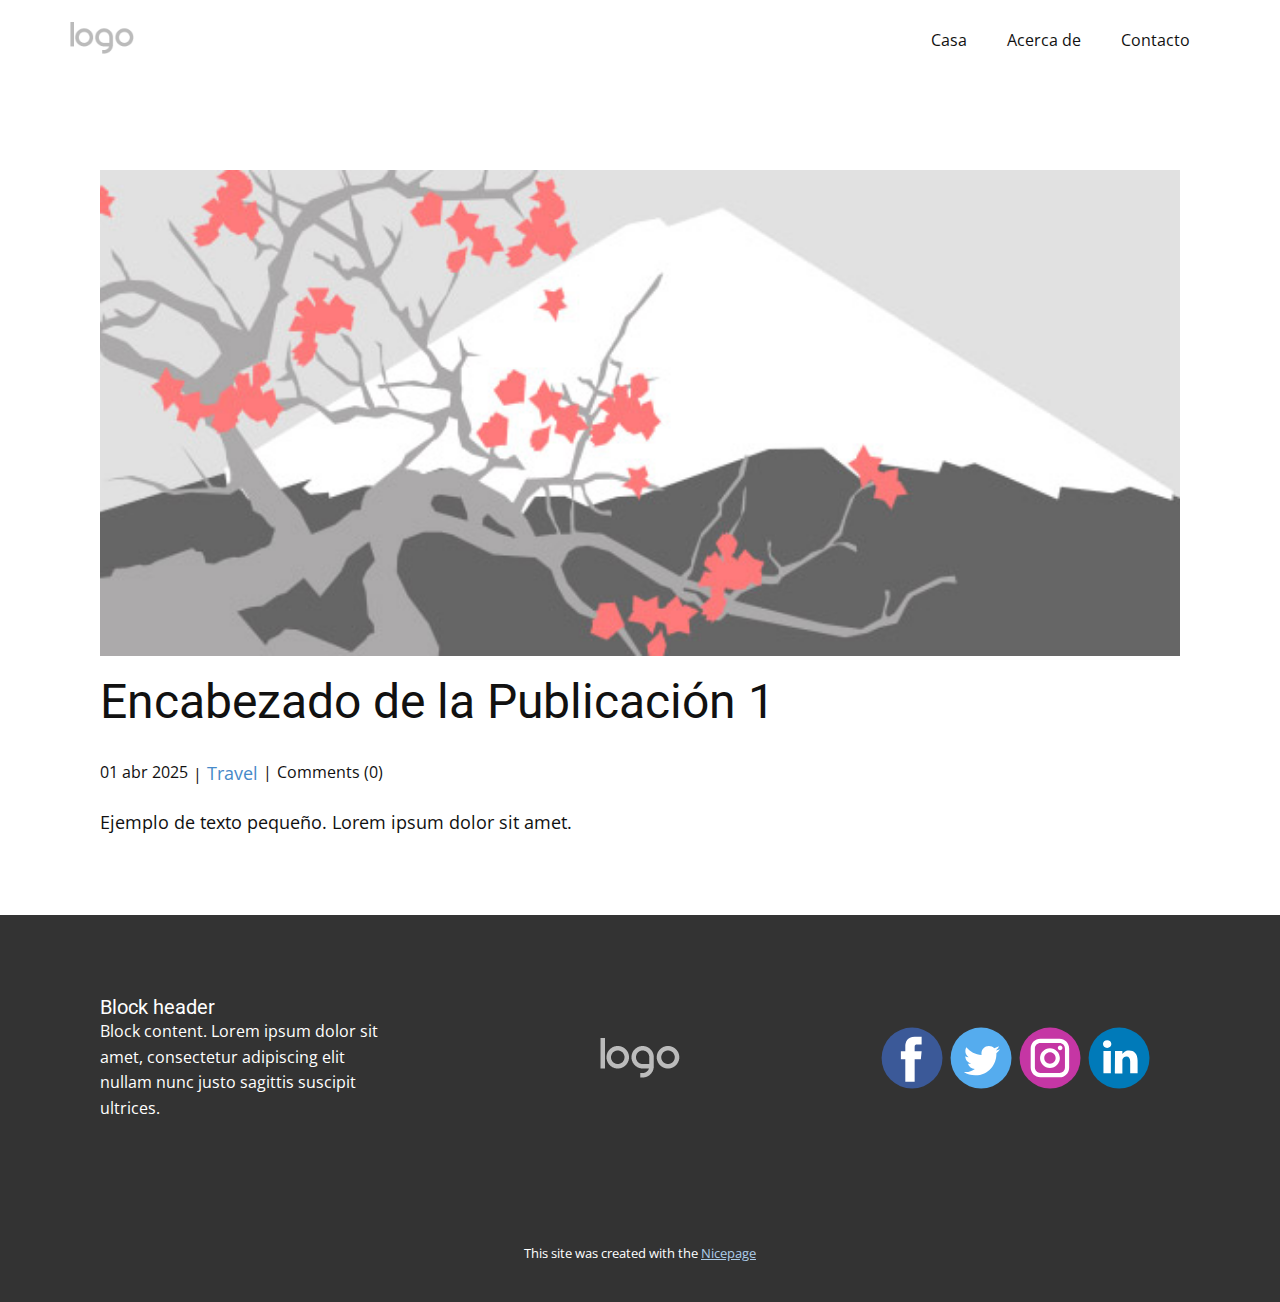
<file: blog/enviar.html>
<!DOCTYPE html>
<html style="font-size: 16px;" lang="es"><head>
    <meta name="viewport" content="width=device-width, initial-scale=1.0">
    <meta charset="utf-8">
    <meta name="keywords" content="Encabezado de la Publicación 1">
    <meta name="description" content="">
    <title>Encabezado de la Publicación 1</title>
    <link rel="stylesheet" href="../nicepage.css" media="screen">
<link rel="stylesheet" href="../Post-Template.css" media="screen">
    <script class="u-script" type="text/javascript" src="../jquery.js" defer=""></script>
    <script class="u-script" type="text/javascript" src="../nicepage.js" defer=""></script>
    <meta name="generator" content="Nicepage 7.6.4, nicepage.com">
    
    
    
    <link id="u-theme-google-font" rel="stylesheet" href="https://fonts.googleapis.com/css?family=Roboto:100,100i,300,300i,400,400i,500,500i,700,700i,900,900i|Open+Sans:300,300i,400,400i,500,500i,600,600i,700,700i,800,800i">
    <script type="application/ld+json">{
		"@context": "http://schema.org",
		"@type": "Organization",
		"name": "",
		"logo": "images/default-logo.png",
		"sameAs": []
}</script>
    <meta name="theme-color" content="#478ac9">
  <meta data-intl-tel-input-cdn-path="intlTelInput/"></head>
  <body data-path-to-root="./" data-include-products="false" class="u-body u-xl-mode" data-lang="es"><header class="u-clearfix u-header u-header" id="header"><div class="u-clearfix u-sheet u-valign-middle u-sheet-1">
        <a href="#" class="u-image u-logo u-image-1">
          <img src="../images/default-logo.png" class="u-logo-image u-logo-image-1">
        </a>
        <nav class="u-menu u-menu-one-level u-offcanvas u-menu-1">
          <div class="menu-collapse" style="font-size: 1rem; letter-spacing: 0px;">
            <a class="u-button-style u-custom-left-right-menu-spacing u-custom-padding-bottom u-custom-top-bottom-menu-spacing u-hamburger-link u-nav-link u-text-active-palette-1-base u-text-hover-palette-2-base" href="#">
              <svg class="u-svg-link" viewBox="0 0 24 24"><use xlink:href="#menu-hamburger"></use></svg>
              <svg class="u-svg-content" version="1.1" id="menu-hamburger" viewBox="0 0 16 16" x="0px" y="0px" xmlns:xlink="http://www.w3.org/1999/xlink" xmlns="http://www.w3.org/2000/svg"><g><rect y="1" width="16" height="2"></rect><rect y="7" width="16" height="2"></rect><rect y="13" width="16" height="2"></rect>
</g></svg>
            </a>
          </div>
          <div class="u-custom-menu u-nav-container">
            <ul class="u-nav u-unstyled u-nav-1"><li class="u-nav-item"><a class="u-button-style u-nav-link u-text-active-palette-1-base u-text-hover-palette-2-base" href="#" style="padding: 10px 20px;">Casa</a>
</li><li class="u-nav-item"><a class="u-button-style u-nav-link u-text-active-palette-1-base u-text-hover-palette-2-base" href="../Acerca-de.html" style="padding: 10px 20px;">Acerca de</a>
</li><li class="u-nav-item"><a class="u-button-style u-nav-link u-text-active-palette-1-base u-text-hover-palette-2-base" href="../Contacto.html" style="padding: 10px 20px;">Contacto</a>
</li></ul>
          </div>
          <div class="u-custom-menu u-nav-container-collapse">
            <div class="u-black u-container-style u-inner-container-layout u-opacity u-opacity-95 u-sidenav">
              <div class="u-inner-container-layout u-sidenav-overflow">
                <div class="u-menu-close"></div>
                <ul class="u-align-center u-nav u-popupmenu-items u-unstyled u-nav-2"><li class="u-nav-item"><a class="u-button-style u-nav-link" href="#">Casa</a>
</li><li class="u-nav-item"><a class="u-button-style u-nav-link" href="../Acerca-de.html">Acerca de</a>
</li><li class="u-nav-item"><a class="u-button-style u-nav-link" href="../Contacto.html">Contacto</a>
</li></ul>
              </div>
            </div>
            <div class="u-black u-menu-overlay u-opacity u-opacity-70"></div>
          </div>
        </nav>
      </div></header>
    <section class="u-align-center u-clearfix u-section-1" id="block-1">
      <div class="u-clearfix u-sheet u-valign-middle-md u-valign-middle-sm u-valign-middle-xs u-sheet-1"><!--post_details--><!--post_details_options_json--><!--{"source":""}--><!--/post_details_options_json--><!--blog_post-->
        <div class="u-container-style u-expanded-width u-post-details u-post-details-1">
          <div class="u-container-layout u-valign-middle u-container-layout-1"><!--blog_post_image-->
            <img alt="" class="u-blog-control u-expanded-width u-image u-image-default u-image-1" src="../images/0fd3416c.jpeg"><!--/blog_post_image--><!--blog_post_header-->
            <h2 class="u-blog-control u-text u-text-1">Encabezado de la Publicación 1</h2><!--/blog_post_header--><!--blog_post_metadata-->
            <div class="u-blog-control u-metadata u-metadata-1"><!--blog_post_metadata_date-->
              <span class="u-meta-date u-meta-icon">01 abr 2025</span><!--/blog_post_metadata_date--><!--blog_post_metadata_category-->
              <span class="u-meta-category u-meta-icon"><a href="../blog/blog.html#/blog-1///2">Travel</a></span><!--/blog_post_metadata_category--><!--blog_post_metadata_comments-->
              <span class="u-meta-comments u-meta-icon"><!--blog_post_metadata_comments_content-->Comments (0)<!--/blog_post_metadata_comments_content--></span><!--/blog_post_metadata_comments-->
            </div><!--/blog_post_metadata--><!--blog_post_content-->
            <div class="u-align-justify u-blog-control u-post-content u-text u-text-2 fr-view">
  <p>Ejemplo de texto pequeño. Lorem ipsum dolor sit amet.</p>
  </div><!--/blog_post_content-->
          </div>
        </div><!--/blog_post--><!--/post_details-->
      </div>
    </section>
    
    
    
    <footer class="u-clearfix u-footer u-grey-80" id="footer"><div class="u-clearfix u-sheet u-sheet-1">
        <div class="data-layout-selected u-clearfix u-expanded-width u-gutter-30 u-layout-wrap u-layout-wrap-1">
          <div class="u-gutter-0 u-layout">
            <div class="u-layout-row">
              <div class="u-align-center-sm u-align-center-xs u-align-left-md u-align-left-xl u-container-style u-layout-cell u-left-cell u-size-20 u-size-30-md u-layout-cell-1">
                <div class="u-container-layout u-valign-middle u-container-layout-1"><!--position-->
                  <div data-position="" class="u-position"><!--block-->
                    <div class="u-block">
                      <div class="u-block-container u-clearfix"><!--block_header-->
                        <h5 class="u-block-header u-text"><!--block_header_content--> Block header <!--/block_header_content--></h5><!--/block_header--><!--block_content-->
                        <div class="u-block-content u-text"><!--block_content_content--> Block content. Lorem ipsum dolor sit amet, consectetur adipiscing elit nullam nunc justo sagittis suscipit ultrices. <!--/block_content_content--></div><!--/block_content-->
                      </div>
                    </div><!--/block-->
                  </div><!--/position-->
                </div>
              </div>
              <div class="u-align-center-sm u-align-right-md u-container-style u-layout-cell u-size-20 u-size-30-md u-layout-cell-2">
                <div class="u-container-layout u-valign-middle u-container-layout-2">
                  <a href="#" class="u-image u-logo u-image-1" data-image-width="80" data-image-height="40">
                    <img src="../images/default-logo.png" class="u-logo-image u-logo-image-1">
                  </a>
                </div>
              </div>
              <div class="u-align-center-sm u-align-center-xs u-align-left-md u-align-right-lg u-align-right-xl u-container-style u-layout-cell u-right-cell u-size-20 u-size-30-md u-layout-cell-3">
                <div class="u-container-layout u-valign-middle u-container-layout-3">
                  <div class="u-social-icons u-social-icons-1">
                    <a class="u-social-url" title="facebook" target="_blank" href="">
                      <span class="u-icon u-social-facebook u-social-icon u-icon-1"><svg class="u-svg-link" preserveAspectRatio="xMidYMin slice" viewBox="0 0 112 112" style=""><use xlink:href="#svg-0208"></use></svg><svg class="u-svg-content" viewBox="0 0 112 112" x="0" y="0" id="svg-0208"><circle fill="currentColor" cx="56.1" cy="56.1" r="55"></circle><path fill="#FFFFFF" d="M73.5,31.6h-9.1c-1.4,0-3.6,0.8-3.6,3.9v8.5h12.6L72,58.3H60.8v40.8H43.9V58.3h-8V43.9h8v-9.2
      c0-6.7,3.1-17,17-17h12.5v13.9H73.5z"></path></svg></span>
                    </a>
                    <a class="u-social-url" title="twitter" target="_blank" href="">
                      <span class="u-icon u-social-icon u-social-twitter u-icon-2"><svg class="u-svg-link" preserveAspectRatio="xMidYMin slice" viewBox="0 0 112 112" style=""><use xlink:href="#svg-08d6"></use></svg><svg class="u-svg-content" viewBox="0 0 112 112" x="0" y="0" id="svg-08d6"><circle fill="currentColor" class="st0" cx="56.1" cy="56.1" r="55"></circle><path fill="#FFFFFF" d="M83.8,47.3c0,0.6,0,1.2,0,1.7c0,17.7-13.5,38.2-38.2,38.2C38,87.2,31,85,25,81.2c1,0.1,2.1,0.2,3.2,0.2
      c6.3,0,12.1-2.1,16.7-5.7c-5.9-0.1-10.8-4-12.5-9.3c0.8,0.2,1.7,0.2,2.5,0.2c1.2,0,2.4-0.2,3.5-0.5c-6.1-1.2-10.8-6.7-10.8-13.1
      c0-0.1,0-0.1,0-0.2c1.8,1,3.9,1.6,6.1,1.7c-3.6-2.4-6-6.5-6-11.2c0-2.5,0.7-4.8,1.8-6.7c6.6,8.1,16.5,13.5,27.6,14
      c-0.2-1-0.3-2-0.3-3.1c0-7.4,6-13.4,13.4-13.4c3.9,0,7.3,1.6,9.8,4.2c3.1-0.6,5.9-1.7,8.5-3.3c-1,3.1-3.1,5.8-5.9,7.4
      c2.7-0.3,5.3-1,7.7-2.1C88.7,43,86.4,45.4,83.8,47.3z"></path></svg></span>
                    </a>
                    <a class="u-social-url" title="instagram" target="_blank" href="">
                      <span class="u-icon u-social-icon u-social-instagram u-icon-3"><svg class="u-svg-link" preserveAspectRatio="xMidYMin slice" viewBox="0 0 112 112" style=""><use xlink:href="#svg-398d"></use></svg><svg class="u-svg-content" viewBox="0 0 112 112" x="0" y="0" id="svg-398d"><circle fill="currentColor" cx="56.1" cy="56.1" r="55"></circle><path fill="#FFFFFF" d="M55.9,38.2c-9.9,0-17.9,8-17.9,17.9C38,66,46,74,55.9,74c9.9,0,17.9-8,17.9-17.9C73.8,46.2,65.8,38.2,55.9,38.2
      z M55.9,66.4c-5.7,0-10.3-4.6-10.3-10.3c-0.1-5.7,4.6-10.3,10.3-10.3c5.7,0,10.3,4.6,10.3,10.3C66.2,61.8,61.6,66.4,55.9,66.4z"></path><path fill="#FFFFFF" d="M74.3,33.5c-2.3,0-4.2,1.9-4.2,4.2s1.9,4.2,4.2,4.2s4.2-1.9,4.2-4.2S76.6,33.5,74.3,33.5z"></path><path fill="#FFFFFF" d="M73.1,21.3H38.6c-9.7,0-17.5,7.9-17.5,17.5v34.5c0,9.7,7.9,17.6,17.5,17.6h34.5c9.7,0,17.5-7.9,17.5-17.5V38.8
      C90.6,29.1,82.7,21.3,73.1,21.3z M83,73.3c0,5.5-4.5,9.9-9.9,9.9H38.6c-5.5,0-9.9-4.5-9.9-9.9V38.8c0-5.5,4.5-9.9,9.9-9.9h34.5
      c5.5,0,9.9,4.5,9.9,9.9V73.3z"></path></svg></span>
                    </a>
                    <a class="u-social-url" title="linkedin" target="_blank" href="">
                      <span class="u-icon u-social-icon u-social-linkedin u-icon-4"><svg class="u-svg-link" preserveAspectRatio="xMidYMin slice" viewBox="0 0 112 112" style=""><use xlink:href="#svg-68ea"></use></svg><svg class="u-svg-content" viewBox="0 0 112 112" x="0" y="0" id="svg-68ea"><circle fill="currentColor" cx="56.1" cy="56.1" r="55"></circle><path fill="#FFFFFF" d="M41.3,83.7H27.9V43.4h13.4V83.7z M34.6,37.9L34.6,37.9c-4.6,0-7.5-3.1-7.5-7c0-4,3-7,7.6-7s7.4,3,7.5,7
      C42.2,34.8,39.2,37.9,34.6,37.9z M89.6,83.7H76.2V62.2c0-5.4-1.9-9.1-6.8-9.1c-3.7,0-5.9,2.5-6.9,4.9c-0.4,0.9-0.4,2.1-0.4,3.3v22.5
      H48.7c0,0,0.2-36.5,0-40.3h13.4v5.7c1.8-2.7,5-6.7,12.1-6.7c8.8,0,15.4,5.8,15.4,18.1V83.7z"></path></svg></span>
                    </a>
                  </div>
                </div>
              </div>
            </div>
          </div>
        </div>
      </div></footer>
    <section class="u-backlink u-clearfix u-grey-80">
      <p class="u-text">
        <span>This site was created with the </span>
        <a class="u-link" href="https://nicepage.com/" target="_blank" rel="nofollow">
          <span>Nicepage</span>
        </a>
      </p>
    </section>
  
</body></html>
</file>
